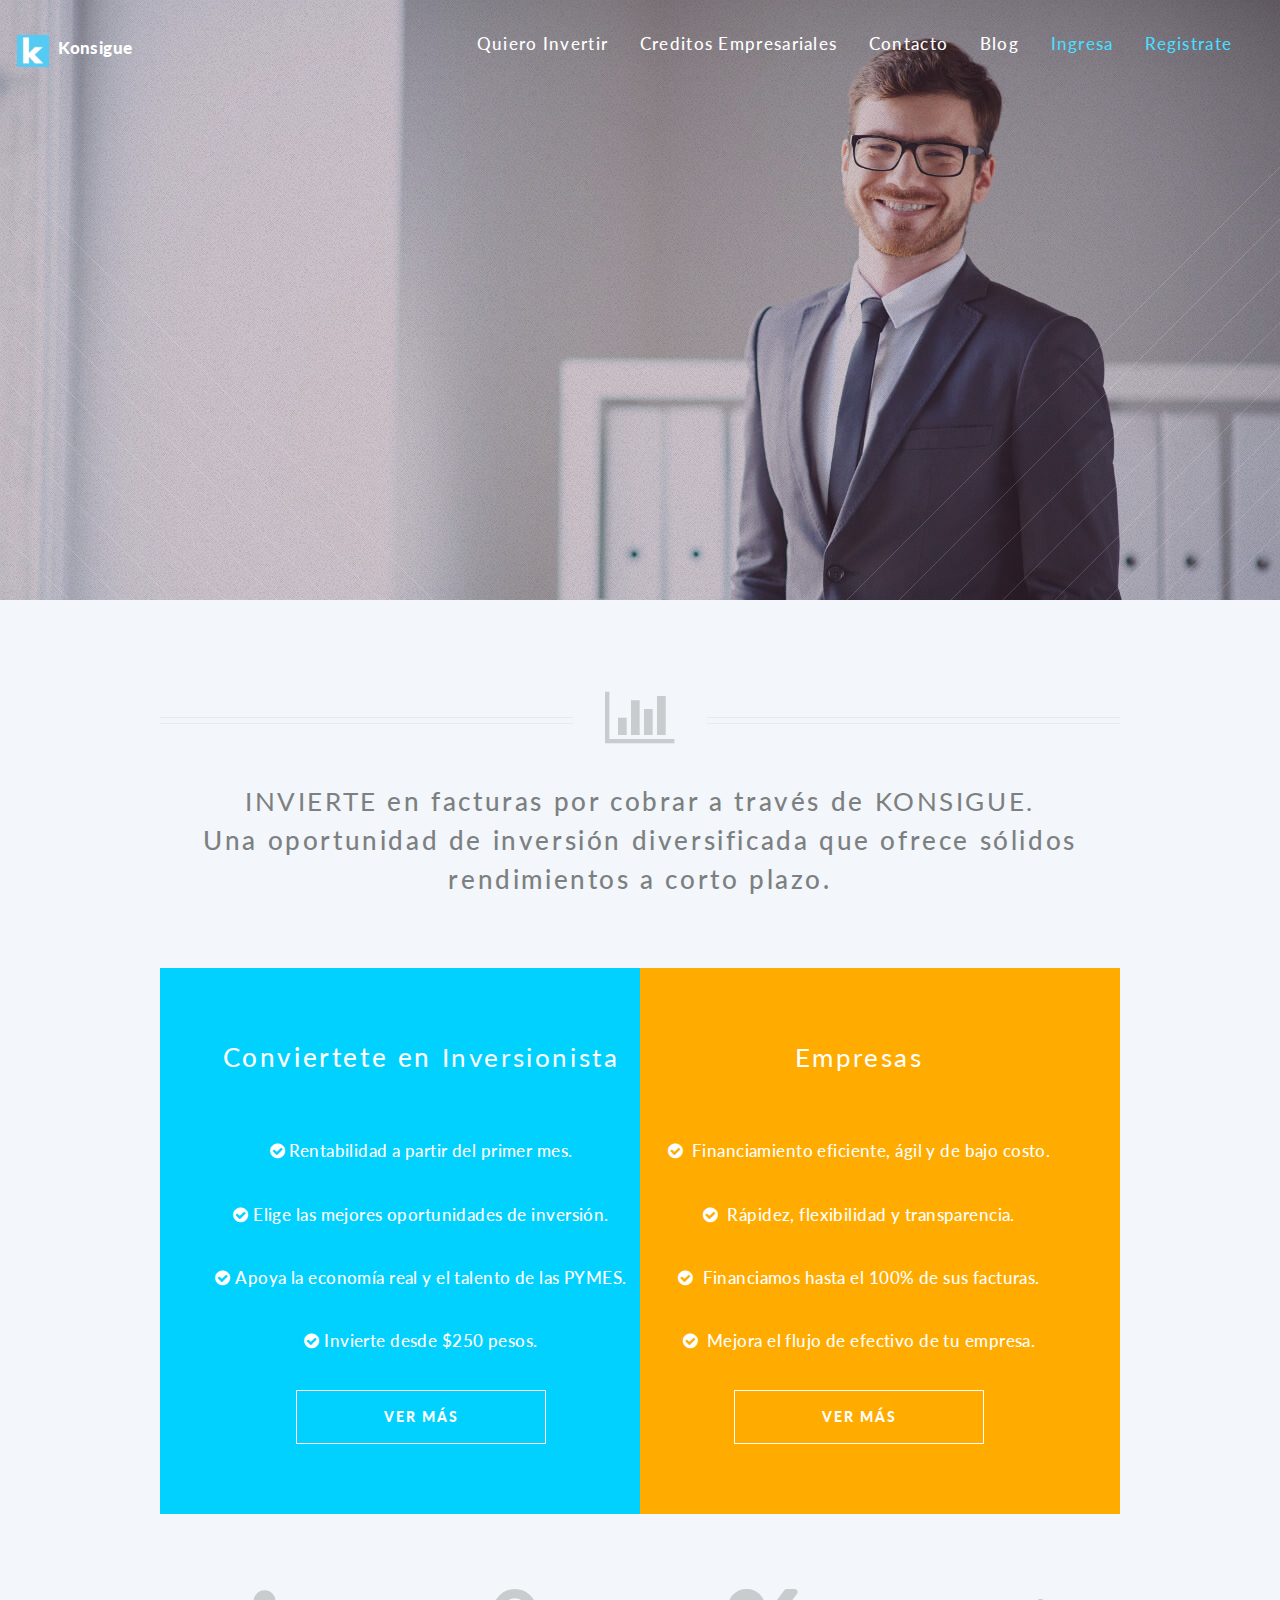
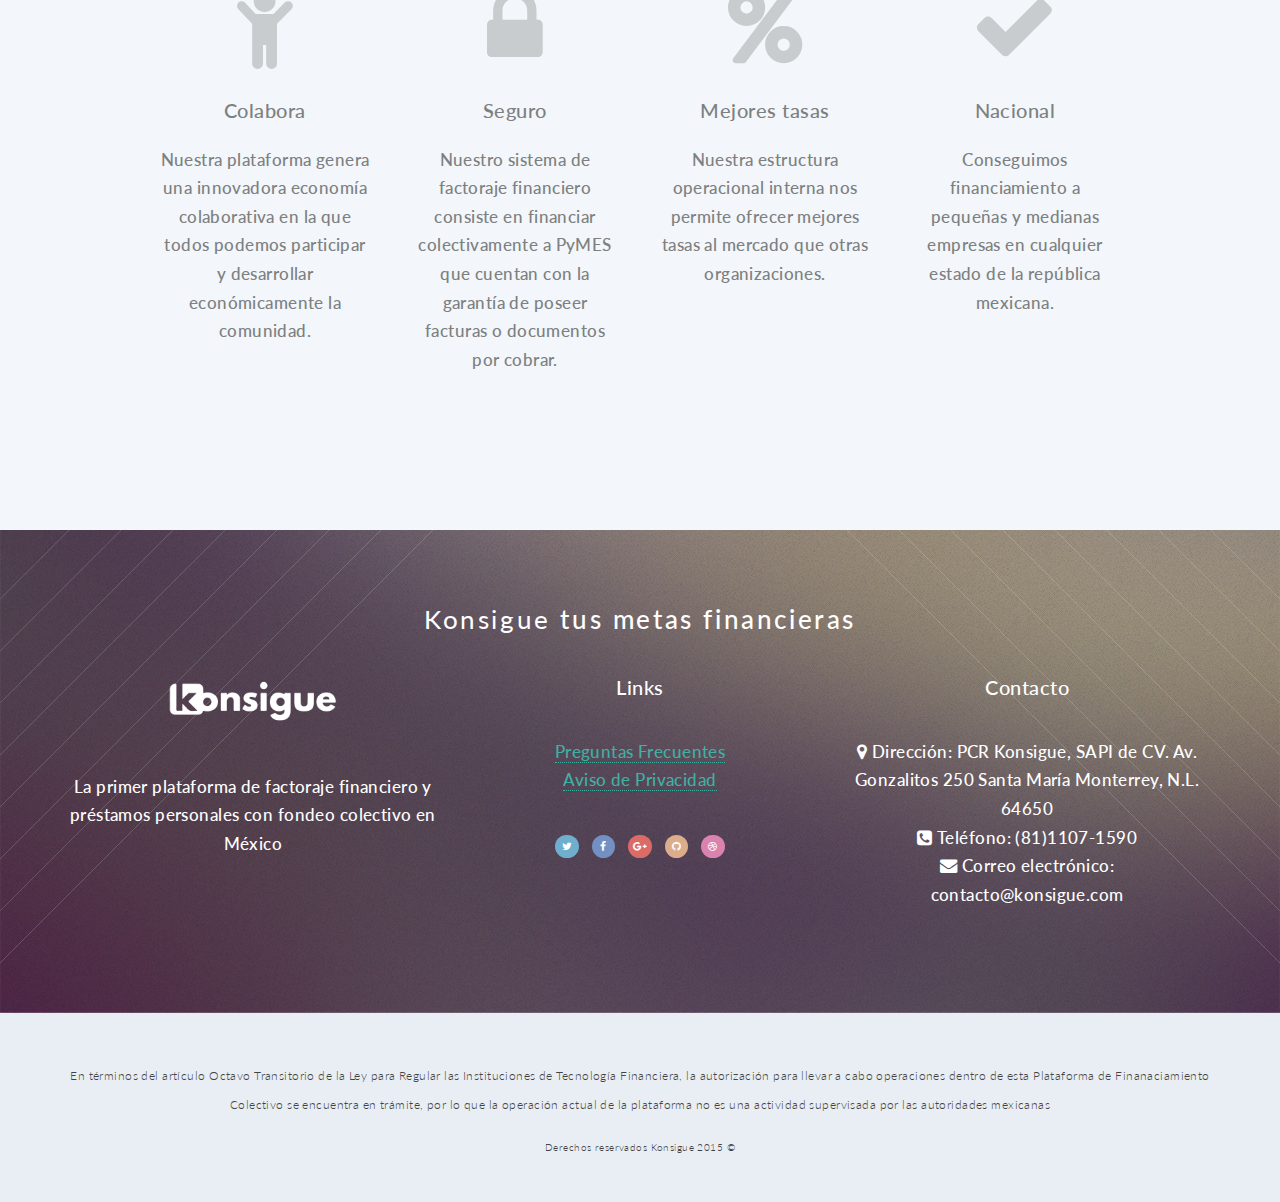
<file: index.html>
<!DOCTYPE HTML>
<!--
	Twenty by HTML5 UP
	html5up.net | @ajlkn
	Free for personal and commercial use under the CCA 3.0 license (html5up.net/license)
-->
<html>
	<head>
		<title>Konsigue | Principal</title>
		<link rel="icon" type="image/png" href="../Konsigue_home/images/KonsigueFavIcon.png">
		<meta charset="utf-8" />
		<meta name="viewport" content="width=device-width, initial-scale=1" />
		<!--[if lte IE 8]><script src="assets/js/ie/html5shiv.js"></script><![endif]-->
		<link rel="stylesheet" href="assets/css/main.css" />
		<!--[if lte IE 8]><link rel="stylesheet" href="assets/css/ie8.css" /><![endif]-->
		<!--[if lte IE 9]><link rel="stylesheet" href="assets/css/ie9.css" /><![endif]-->
	</head>
	<body class="index">
		<div id="page-wrapper">

			<!-- Header -->
				<header id="header" class="alt">	
					<div style="margin-left: -1em;">
						<img src="../Konsigue_home/images/KonsigueLogo.png" align="left">
						<h1 id="logo"><a href="index.html">&nbsp; Konsigue</a></h1>
					</div>
					<nav id="nav">
						<ul>
							<li class="menu"><a href="#">Quiero invertir</a></li>
							<li class="menu"><a href="#">Creditos empresariales</a></li>
							<li class="menu"><a href="#">Contacto</a></li>
							<li class="menu"><a href="#">Blog</a></li>
							<li class="menu"><a href="#" style="color:#4ADEFF">Ingresa</a></li>
							<li class="menu"><a href="#" style="color:#4ADEFF">Registrate</a></li>
						</ul>
					</nav>
				</header>

			<!-- Banner -->
				<section id="banner">

					<!--
						".inner" is set up as an inline-block so it automatically expands
						in both directions to fit whatever's inside it. This means it won't
						automatically wrap lines, so be sure to use line breaks where
						appropriate (<br />).
					-->
					<div class="inner">

						<header>
							<h2>KONSIGUE</h2>
						</header>
						<p>Rendimientos de hasta el <strong>18% Anual</strong> 
						<br />
						Buscamos, analizámos y seleccionamos 
						<br />
						las mejores oportunidades de inversión</p>
						<footer>
							<ul class="buttons vertical">
								<li><a href="#main" class="button fit scrolly">CONÓCENOS</a></li>
							</ul>
						</footer>

					</div>

				</section>

			<!-- Main -->
				<article id="main">

					<header class="special container">
						<span class="icon fa-bar-chart-o"></span>					
						
						<h2><strong>INVIERTE</strong> en facturas por cobrar a través de <strong>KONSIGUE.</strong>
						<br />
						Una oportunidad de inversión diversificada que ofrece sólidos rendimientos a corto plazo.</h2>
					</header>

					<!-- One -->
						<section class="wrapper style2 container special-alt " >
							<div class="row 50%">
								<div class="6u 12u(narrower)">

									<header>
										<h2>Conviertete en <strong>Inversionista</strong></h2>
									</header>
									<ul class="textIcon">
										<li><span class="icon fa-check-circle"></span>&nbsp;Rentabilidad a partir del primer mes.</li>
										<li><span class="icon fa-check-circle"></span>&nbsp;Elige las mejores oportunidades de inversión.</li>
										<li><span class="icon fa-check-circle"></span>&nbsp;Apoya la economía real y el talento de las PYMES.</li> 
										<li><span class="icon fa-check-circle"></span>&nbsp;Invierte desde $250 pesos.</li>
									</ul>
									<footer>
										<ul class="buttons">
											<li><a href="#" class="button buttonmagic btnleft">Ver más</a></li>
										</ul>
									</footer>

								</div>
								<div class="6u 12u(narrower)">
									<header>
										<h2><strong>Empresas</strong></h2>
									</header>
									<ul class="textIcon">
										<li><span class="icon fa-check-circle"></span> &nbsp;Financiamiento eficiente, ágil y de bajo costo.</li>
										<li><span class="icon fa-check-circle"></span> &nbsp;Rápidez, flexibilidad y transparencia.</li>
										<li><span class="icon fa-check-circle"></span> &nbsp;Financiamos hasta el 100% de sus facturas.</li>
										<li><span class="icon fa-check-circle"></span> &nbsp;Mejora el flujo de efectivo de tu empresa.</li>
									</ul>
									<footer>
										<ul class="buttons">
											<li><a href="#" class="button btnright">Ver más</a></li>
										</ul>
									</footer>
								</div>
							</div>
						</section>

						<!-- How to insert an image-responsive 
							<div class="image fit">
								<img src="./images/investor.jpg" class="img">
							</div>
						-->

					<!-- Two -->
						<section class="wrapper style1 container special">
							<div class="row">
								<div class="3u 12u(narrower)">

									<section>
										<span class="icon featured fa-child"></span>
										<header>
											<h3>Colabora</h3>
										</header>
										<p>Nuestra plataforma genera una innovadora economía colaborativa en la que todos podemos participar y desarrollar económicamente la comunidad.</p>
									</section>

								</div>
								<div class="3u 12u(narrower)">

										<section>
											<span class="icon featured fa-lock"></span>
											<header>
												<h3>Seguro</h3>
											</header>
											<p>Nuestro sistema de factoraje financiero consiste en financiar colectivamente a PyMES que cuentan con la garantía de poseer facturas o documentos por cobrar.</p>
										</section>
	
								</div>
								<div class="3u 12u(narrower)">

									<section>
										<span class="icon featured fa-percent"></span>
										<header>
											<h3>Mejores tasas</h3>
										</header>
										<p>Nuestra estructura operacional interna nos permite ofrecer mejores tasas al mercado que otras organizaciones.</p>
									</section>

								</div>
								<div class="3u 12u(narrower)">

									<section>
										<span class="icon featured fa-check"></span>
										<header>
											<h3>Nacional</h3>
										</header>
										<p>Conseguimos financiamiento a pequeñas y medianas empresas en cualquier estado de la república mexicana.</p>
									</section>

								</div>
							</div>
						</section>

				</article>

			

			<!-- CTA -->
				<section id="cta">
					<header>
						<h2><strong>Konsigue</strong> tus metas financieras</h2>
					</header>
					<div class="row 50%">
						<div class="4u 12u(narrower)">
							<section>
								<header>
										<img src="../Konsigue_home/images/Konsigue.png" style="transform: scale(0.7, 0.7);
										-ms-transform: scale(0.7, 0.7);
										-webkit-transform: scale(0.7, 0.7);">
								</header>
								<p>La primer plataforma de factoraje financiero y préstamos personales con fondeo colectivo en México</p>
							</section>

						</div>
						<div class="4u 12u(narrower)">
							<section>
								<header>
									<h3>Links</h3>
								</header>
									<ul>
										<li><a href="#">Preguntas Frecuentes</a></li>
										<li><a href="#">Aviso de Privacidad</a></li>
									</ul>
									<ul class="icons">
										<li><a href="#" class="icon circle fa-twitter"><span class="label">Twitter</span></a></li>
										<li><a href="#" class="icon circle fa-facebook"><span class="label">Facebook</span></a></li>
										<li><a href="#" class="icon circle fa-google-plus"><span class="label">Google+</span></a></li>
										<li><a href="#" class="icon circle fa-github"><span class="label">Github</span></a></li>
										<li><a href="#" class="icon circle fa-dribbble"><span class="label">Dribbble</span></a></li>
									</ul>
							</section>
						</div>
						<div class="4u 12u(narrower)">
							<section>
								<header>
									<h3>Contacto</h3>
									
								</header>
								<ul>
									<li><span class="icon fa-map-marker"></span> Dirección: PCR Konsigue, SAPI de CV. Av. Gonzalitos 250 Santa María Monterrey, N.L. 64650</li>
									<li style="justify-content: flex-start;"><span class="icon fa-phone-square "></span> Teléfono: (81)1107-1590</li>
									<li><span class="icon fa-envelope"></span> Correo electrónico: contacto@konsigue.com</li>
								</ul>
							</section>
						</div>
					</div>
				</section>

			<!-- Footer -->
				<footer id="footer">
					<div class="row 50%">
						<p>En términos del artículo Octavo Transitorio de la Ley para Regular las Instituciones de Tecnología Financiera, la autorización para llevar a cabo operaciones dentro de esta Plataforma de Finanaciamiento Colectivo se encuentra en trámite, por lo que la operación actual de la plataforma no es una actividad supervisada por las autoridades mexicanas</p>
					</div>


					<ul class="copyright">
						<li>Derechos reservados Konsigue 2015 &copy;</li>
					</ul>

				</footer>

		</div>

		<!-- Scripts -->
			<script src="assets/js/jquery.min.js"></script>
			<script src="assets/js/jquery.dropotron.min.js"></script>
			<script src="assets/js/jquery.scrolly.min.js"></script>
			<script src="assets/js/jquery.scrollgress.min.js"></script>
			<script src="assets/js/skel.min.js"></script>
			<script src="assets/js/util.js"></script>
			<!--[if lte IE 8]><script src="assets/js/ie/respond.min.js"></script><![endif]-->
			<script src="assets/js/main.js"></script>

	</body>
</html>
</file>
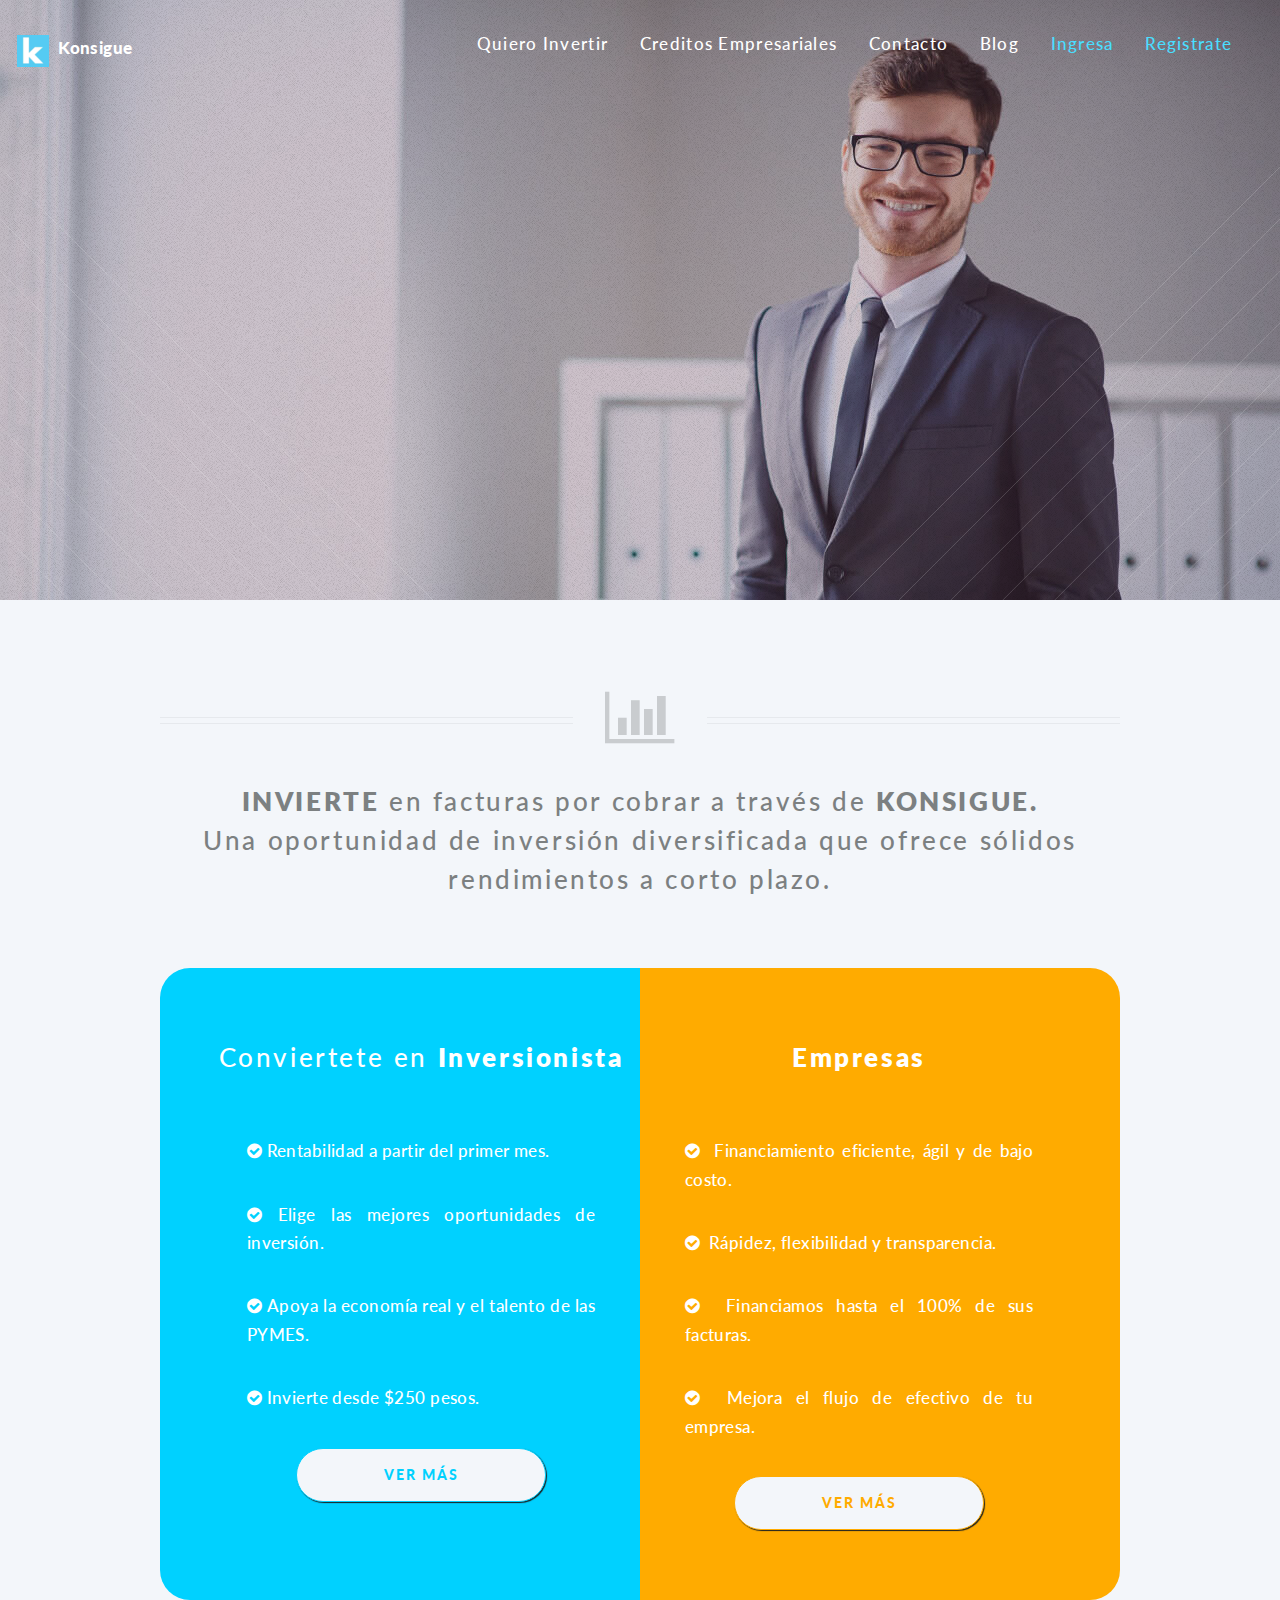
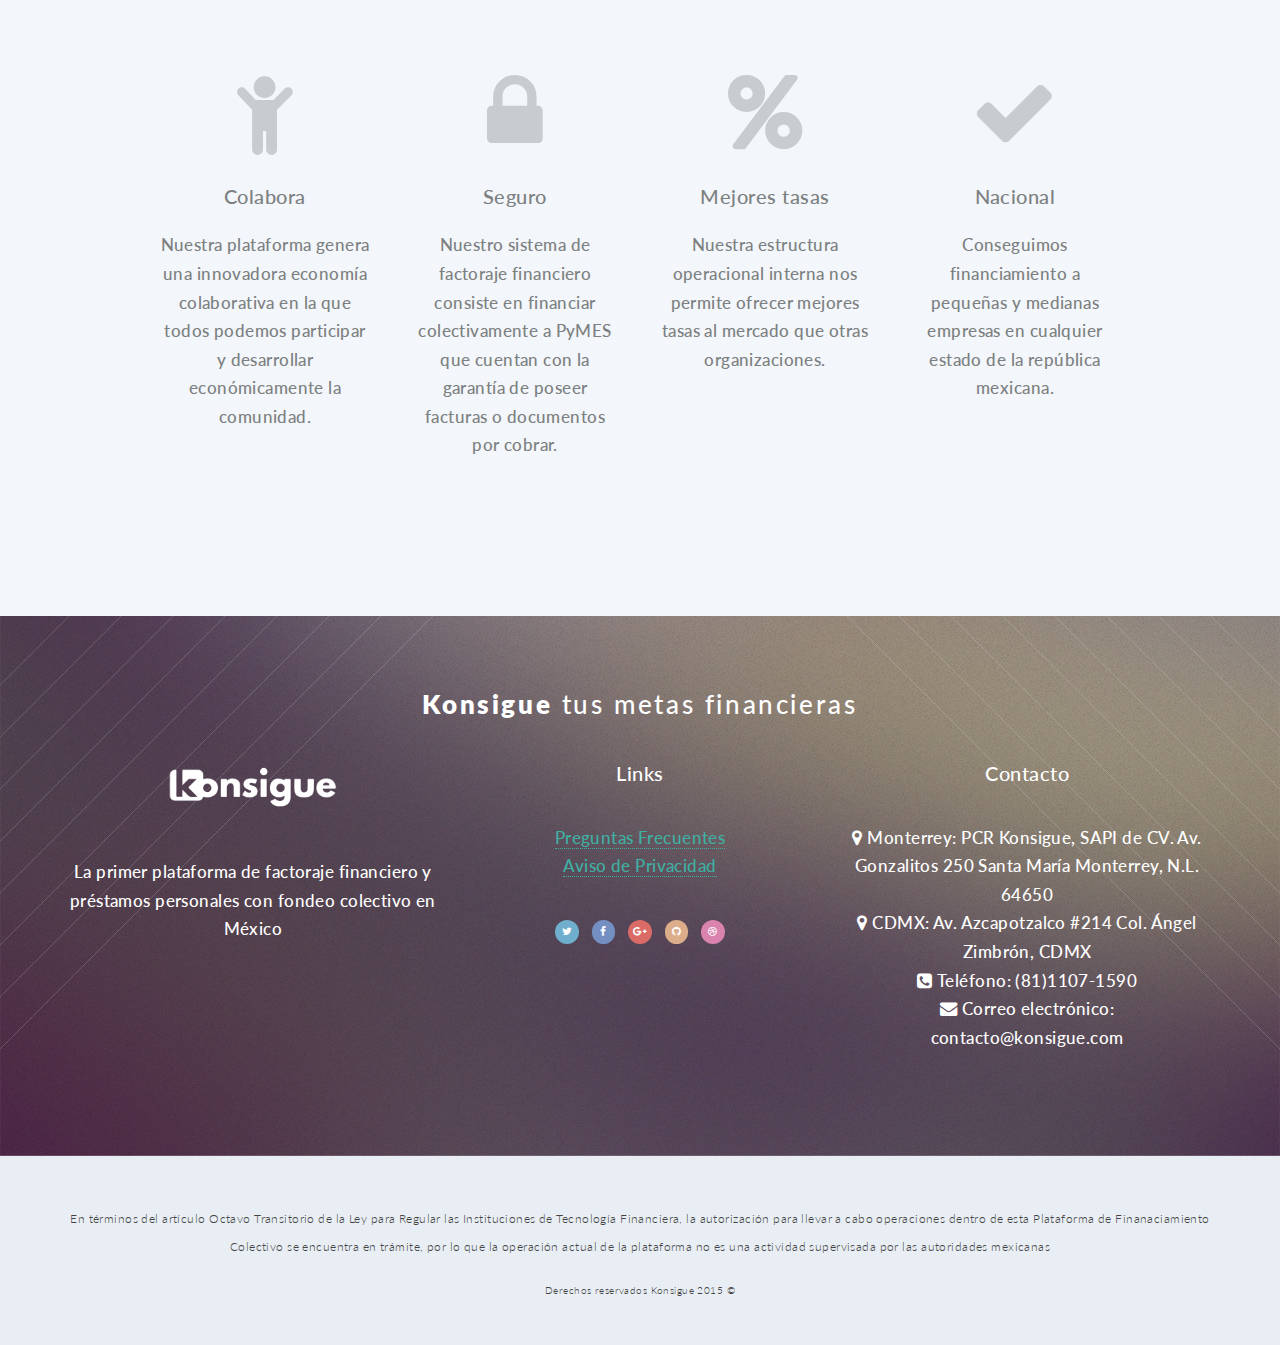
<file: Konsigue_home/index.html>
<!DOCTYPE HTML>
<!--
	Twenty by HTML5 UP
	html5up.net | @ajlkn
	Free for personal and commercial use under the CCA 3.0 license (html5up.net/license)
-->
<html>
	<head>
		<title>Konsigue | Principal</title>
		<link rel="icon" type="image/png" href="../Konsigue_home/images/KonsigueFavIcon.png">
		<meta charset="utf-8" />
		<meta name="viewport" content="width=device-width, initial-scale=1" />
		<!--[if lte IE 8]><script src="assets/js/ie/html5shiv.js"></script><![endif]-->
		<link rel="stylesheet" href="assets/css/main.css" />
		<!--[if lte IE 8]><link rel="stylesheet" href="assets/css/ie8.css" /><![endif]-->
		<!--[if lte IE 9]><link rel="stylesheet" href="assets/css/ie9.css" /><![endif]-->
	</head>
	<body class="index">
		<div id="page-wrapper">

			<!-- Header -->
				<header id="header" class="alt">	
					<div style="margin-left: -1em;">
						<img src="../Konsigue_home/images/KonsigueLogo.png" align="left">
						<h1 id="logo"><a href="index.html">&nbsp; Konsigue</a></h1>
					</div>
					<nav id="nav">
						<ul>
							<li class="menu"><a href="#">Quiero invertir</a></li>
							<li class="menu"><a href="#">Creditos empresariales</a></li>
							<li class="menu"><a href="#">Contacto</a></li>
							<li class="menu"><a href="#">Blog</a></li>
							<li class="menu"><a href="#" style="color:#4ADEFF">Ingresa</a></li>
							<li class="menu"><a href="#" style="color:#4ADEFF">Registrate</a></li>
						</ul>
					</nav>
				</header>

			<!-- Banner -->
				<section id="banner">

					<!--
						".inner" is set up as an inline-block so it automatically expands
						in both directions to fit whatever's inside it. This means it won't
						automatically wrap lines, so be sure to use line breaks where
						appropriate (<br />).
					-->
					<div class="inner">

						<header>
							<h2>KONSIGUE</h2>
						</header>
						<p>Rendimientos de hasta el <strong>18% Anual</strong> 
						<br />
						Buscamos, analizámos y seleccionamos 
						<br />
						las mejores oportunidades de inversión</p>
						<footer>
							<ul class="buttons vertical">
								<li><a href="#main" class="button fit scrolly">CONÓCENOS</a></li>
							</ul>
						</footer>

					</div>

				</section>

			<!-- Main -->
				<article id="main">

					<header class="special container">
						<span class="icon fa-bar-chart-o"></span>					
						
						<h2><strong>INVIERTE</strong> en facturas por cobrar a través de <strong>KONSIGUE.</strong>
						<br />
						Una oportunidad de inversión diversificada que ofrece sólidos rendimientos a corto plazo.</h2>
					</header>

					<!-- One -->
						<section class="wrapper style2 container special-alt " >
							<div class="row 50%">
								<div class="6u 12u(narrower)">

									<header>
										<h2>Conviertete en <strong>Inversionista</strong></h2>
									</header>
									<ul class="textIcon">
										<li><span class="icon fa-check-circle"></span>&nbsp;Rentabilidad a partir del primer mes.</li>
										<li><span class="icon fa-check-circle"></span>&nbsp;Elige las mejores oportunidades de inversión.</li>
										<li><span class="icon fa-check-circle"></span>&nbsp;Apoya la economía real y el talento de las PYMES.</li> 
										<li><span class="icon fa-check-circle"></span>&nbsp;Invierte desde $250 pesos.</li>
									</ul>
									<footer>
										<ul class="buttons">
											<li><a href="#" class="button buttonmagic btnleft">Ver más</a></li>
										</ul>
									</footer>

								</div>
								<div class="6u 12u(narrower)">
									<header>
										<h2><strong>Empresas</strong></h2>
									</header>
									<ul class="textIcon">
										<li><span class="icon fa-check-circle"></span> &nbsp;Financiamiento eficiente, ágil y de bajo costo.</li>
										<li><span class="icon fa-check-circle"></span> &nbsp;Rápidez, flexibilidad y transparencia.</li>
										<li><span class="icon fa-check-circle"></span> &nbsp;Financiamos hasta el 100% de sus facturas.</li>
										<li><span class="icon fa-check-circle"></span> &nbsp;Mejora el flujo de efectivo de tu empresa.</li>
									</ul>
									<footer>
										<ul class="buttons">
											<li><a href="#" class="button btnright">Ver más</a></li>
										</ul>
									</footer>
								</div>
							</div>
						</section>

						<!-- How to insert an image-responsive 
							<div class="image fit">
								<img src="./images/investor.jpg" class="img">
							</div>
						-->

					<!-- Two -->
						<section class="wrapper style1 container special">
							<div class="row">
								<div class="3u 12u(narrower)">

									<section>
										<span class="icon featured fa-child"></span>
										<header>
											<h3>Colabora</h3>
										</header>
										<p>Nuestra plataforma genera una innovadora economía colaborativa en la que todos podemos participar y desarrollar económicamente la comunidad.</p>
									</section>

								</div>
								<div class="3u 12u(narrower)">

										<section>
											<span class="icon featured fa-lock"></span>
											<header>
												<h3>Seguro</h3>
											</header>
											<p>Nuestro sistema de factoraje financiero consiste en financiar colectivamente a PyMES que cuentan con la garantía de poseer facturas o documentos por cobrar.</p>
										</section>
	
								</div>
								<div class="3u 12u(narrower)">

									<section>
										<span class="icon featured fa-percent"></span>
										<header>
											<h3>Mejores tasas</h3>
										</header>
										<p>Nuestra estructura operacional interna nos permite ofrecer mejores tasas al mercado que otras organizaciones.</p>
									</section>

								</div>
								<div class="3u 12u(narrower)">

									<section>
										<span class="icon featured fa-check"></span>
										<header>
											<h3>Nacional</h3>
										</header>
										<p>Conseguimos financiamiento a pequeñas y medianas empresas en cualquier estado de la república mexicana.</p>
									</section>

								</div>
							</div>
						</section>

				</article>

			

			<!-- CTA -->
				<section id="cta">
					<header>
						<h2><strong>Konsigue</strong> tus metas financieras</h2>
					</header>
					<div class="row 50%">
						<div class="4u 12u(narrower)">
							<section>
								<header>
										<img src="../Konsigue_home/images/Konsigue.png" style="transform: scale(0.7, 0.7);
										-ms-transform: scale(0.7, 0.7);
										-webkit-transform: scale(0.7, 0.7);">
								</header>
								<p>La primer plataforma de factoraje financiero y préstamos personales con fondeo colectivo en México</p>
							</section>

						</div>
						<div class="4u 12u(narrower)">
							<section>
								<header>
									<h3>Links</h3>
								</header>
									<ul>
										<li><a href="#">Preguntas Frecuentes</a></li>
										<li><a href="#">Aviso de Privacidad</a></li>
									</ul>
									<ul class="icons">
										<li><a href="#" class="icon circle fa-twitter"><span class="label">Twitter</span></a></li>
										<li><a href="#" class="icon circle fa-facebook"><span class="label">Facebook</span></a></li>
										<li><a href="#" class="icon circle fa-google-plus"><span class="label">Google+</span></a></li>
										<li><a href="#" class="icon circle fa-github"><span class="label">Github</span></a></li>
										<li><a href="#" class="icon circle fa-dribbble"><span class="label">Dribbble</span></a></li>
									</ul>
							</section>
						</div>
						<div class="4u 12u(narrower)">
							<section>
								<header>
									<h3>Contacto</h3>
									
								</header>
								<ul>
									<li><span class="icon fa-map-marker"></span> Monterrey: PCR Konsigue, SAPI de CV. Av. Gonzalitos 250 Santa María Monterrey, N.L. 64650</li>
									<li><span class="icon fa-map-marker"></span> CDMX: Av. Azcapotzalco #214 Col. Ángel Zimbrón, CDMX </li>
									<li style="justify-content: flex-start;"><span class="icon fa-phone-square "></span> Teléfono: (81)1107-1590</li>
									<li><span class="icon fa-envelope"></span> Correo electrónico: contacto@konsigue.com</li>
								</ul>
							</section>
						</div>
					</div>
				</section>

			<!-- Footer -->
				<footer id="footer">
					<div class="row 50%">
						<p>En términos del artículo Octavo Transitorio de la Ley para Regular las Instituciones de Tecnología Financiera, la autorización para llevar a cabo operaciones dentro de esta Plataforma de Finanaciamiento Colectivo se encuentra en trámite, por lo que la operación actual de la plataforma no es una actividad supervisada por las autoridades mexicanas</p>
					</div>


					<ul class="copyright">
						<li>Derechos reservados Konsigue 2015 &copy;</li>
					</ul>

				</footer>

		</div>

		<!-- Scripts -->
			<script src="assets/js/jquery.min.js"></script>
			<script src="assets/js/jquery.dropotron.min.js"></script>
			<script src="assets/js/jquery.scrolly.min.js"></script>
			<script src="assets/js/jquery.scrollgress.min.js"></script>
			<script src="assets/js/skel.min.js"></script>
			<script src="assets/js/util.js"></script>
			<!--[if lte IE 8]><script src="assets/js/ie/respond.min.js"></script><![endif]-->
			<script src="assets/js/main.js"></script>

	</body>
</html>
</file>
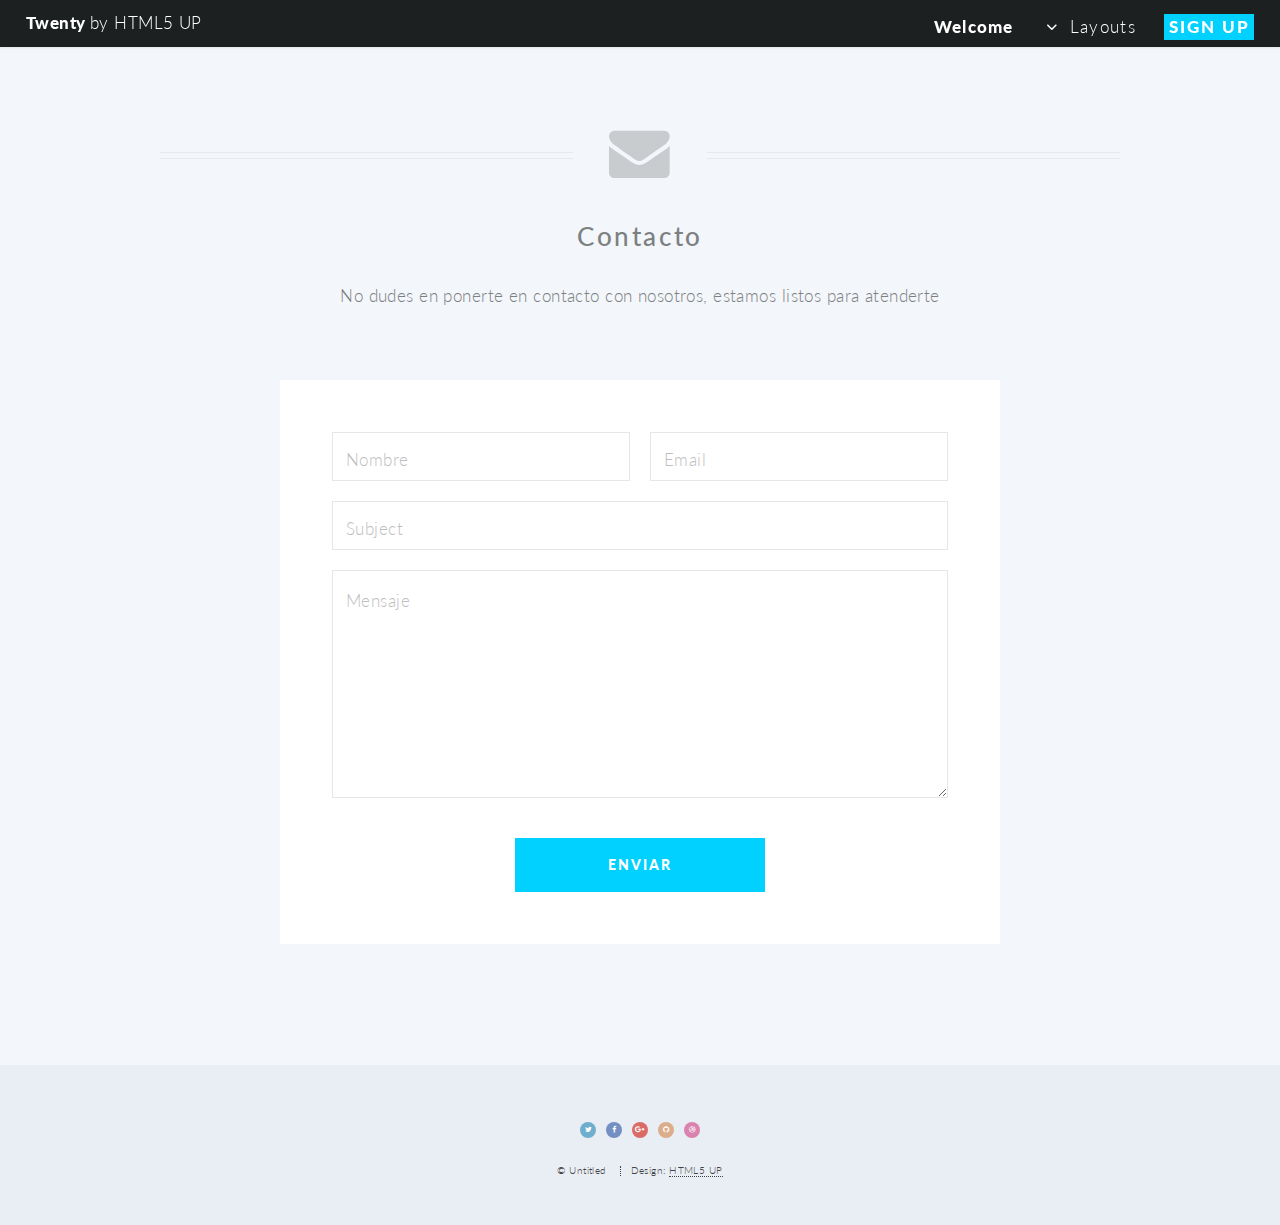
<file: contact.html>
<!DOCTYPE HTML>
<!--
	Twenty by HTML5 UP
	html5up.net | @ajlkn
	Free for personal and commercial use under the CCA 3.0 license (html5up.net/license)
-->
<html>

<head>
	<title>Konsigue - Contacto</title>
	<meta charset="utf-8" />
	<meta name="viewport" content="width=device-width, initial-scale=1" />
	<!--[if lte IE 8]><script src="assets/js/ie/html5shiv.js"></script><![endif]-->
	<link rel="stylesheet" href="assets/css/main.css" />
	<!--[if lte IE 8]><link rel="stylesheet" href="assets/css/ie8.css" /><![endif]-->
	<!--[if lte IE 9]><link rel="stylesheet" href="assets/css/ie9.css" /><![endif]-->
</head>

<body class="contact">
	<div id="page-wrapper">

		<!-- Header -->
		<header id="header">
			<h1 id="logo">
				<a href="index.html">Twenty
					<span>by HTML5 UP</span>
				</a>
			</h1>
			<nav id="nav">
				<ul>
					<li class="current">
						<a href="index.html">Welcome</a>
					</li>
					<li class="submenu">
						<a href="#">Layouts</a>
						<ul>
							<li>
								<a href="left-sidebar.html">Left Sidebar</a>
							</li>
							<li>
								<a href="right-sidebar.html">Right Sidebar</a>
							</li>
							<li>
								<a href="no-sidebar.html">No Sidebar</a>
							</li>
							<li>
								<a href="contact.html">Contact</a>
							</li>
							<li class="submenu">
								<a href="#">Submenu</a>
								<ul>
									<li>
										<a href="#">Dolore Sed</a>
									</li>
									<li>
										<a href="#">Consequat</a>
									</li>
									<li>
										<a href="#">Lorem Magna</a>
									</li>
									<li>
										<a href="#">Sed Magna</a>
									</li>
									<li>
										<a href="#">Ipsum Nisl</a>
									</li>
								</ul>
							</li>
						</ul>
					</li>
					<li>
						<a href="#" class="button special">Sign Up</a>
					</li>
				</ul>
			</nav>
		</header>

		<!-- Main -->
		<article id="main">

			<header class="special container">
				<span class="icon fa-envelope"></span>
				<h2>Contacto</h2>
				<p>No dudes en ponerte en contacto con nosotros, estamos listos para atenderte</p>
			</header>

			<!-- One -->
			<section class="wrapper style4 special container 75%">

				<!-- Content -->
				<div class="content">
					<form id="contactForm">
						<div class="row 50%">
							<div class="6u 12u(mobile)">
								<input type="text" name="name" placeholder="Nombre" />
							</div>
							<div class="6u 12u(mobile)">
								<input type="text" name="email" id="email" placeholder="Email" />
							</div>
						</div>
						<div class="row 50%">
							<div class="12u">
								<input type="text" name="subject" placeholder="Subject" />
							</div>
						</div>
						<div class="row 50%">
							<div class="12u">
								<textarea name="message" placeholder="Mensaje" rows="7"></textarea>
							</div>
						</div>
						<div class="row">
							<div class="12u">
								<ul class="buttons">
									<li>
										<input type="submit" class="special" value="Enviar" />
									</li>
								</ul>
							</div>
						</div>
					</form>
				</div>

			</section>

		</article>

		<!-- Footer -->
		<footer id="footer">

			<ul class="icons">
				<li>
					<a href="#" class="icon circle fa-twitter">
						<span class="label">Twitter</span>
					</a>
				</li>
				<li>
					<a href="#" class="icon circle fa-facebook">
						<span class="label">Facebook</span>
					</a>
				</li>
				<li>
					<a href="#" class="icon circle fa-google-plus">
						<span class="label">Google+</span>
					</a>
				</li>
				<li>
					<a href="#" class="icon circle fa-github">
						<span class="label">Github</span>
					</a>
				</li>
				<li>
					<a href="#" class="icon circle fa-dribbble">
						<span class="label">Dribbble</span>
					</a>
				</li>
			</ul>

			<ul class="copyright">
				<li>&copy; Untitled</li>
				<li>Design:
					<a href="http://html5up.net">HTML5 UP</a>
				</li>
			</ul>

		</footer>

	</div>

	<!-- Scripts -->
	<script src="assets/js/jquery.min.js"></script>
	<script src="assets/js/jquery.dropotron.min.js"></script>
	<script src="assets/js/jquery.scrolly.min.js"></script>
	<script src="assets/js/jquery.scrollgress.min.js"></script>
	<script src="assets/js/skel.min.js"></script>
	<script src="assets/js/util.js"></script>
	<!--[if lte IE 8]><script src="assets/js/ie/respond.min.js"></script><![endif]-->
	<script src="assets/js/main.js"></script>
	<script>		
		function isDisposable(email){
			var xhttp = new XMLHttpRequest();
			xhttp.open("GET", "https://open.kickbox.com/v1/disposable/"+email.split('@')[1], false);
			xhttp.send();
			return JSON.parse(xhttp.responseText).disposable;
		};

		document.getElementById("contactForm").addEventListener("submit", function (e) {
			var email = document.getElementById("email").value;// "leyu@mailtrix.net"
			console.log("Email:"+email);
			if (isDisposable(email)) {
				e.preventDefault();    //stop form from submitting
				alert("Correo de un solo uso");
			}
		});
	</script>

</body>

</html>
</file>
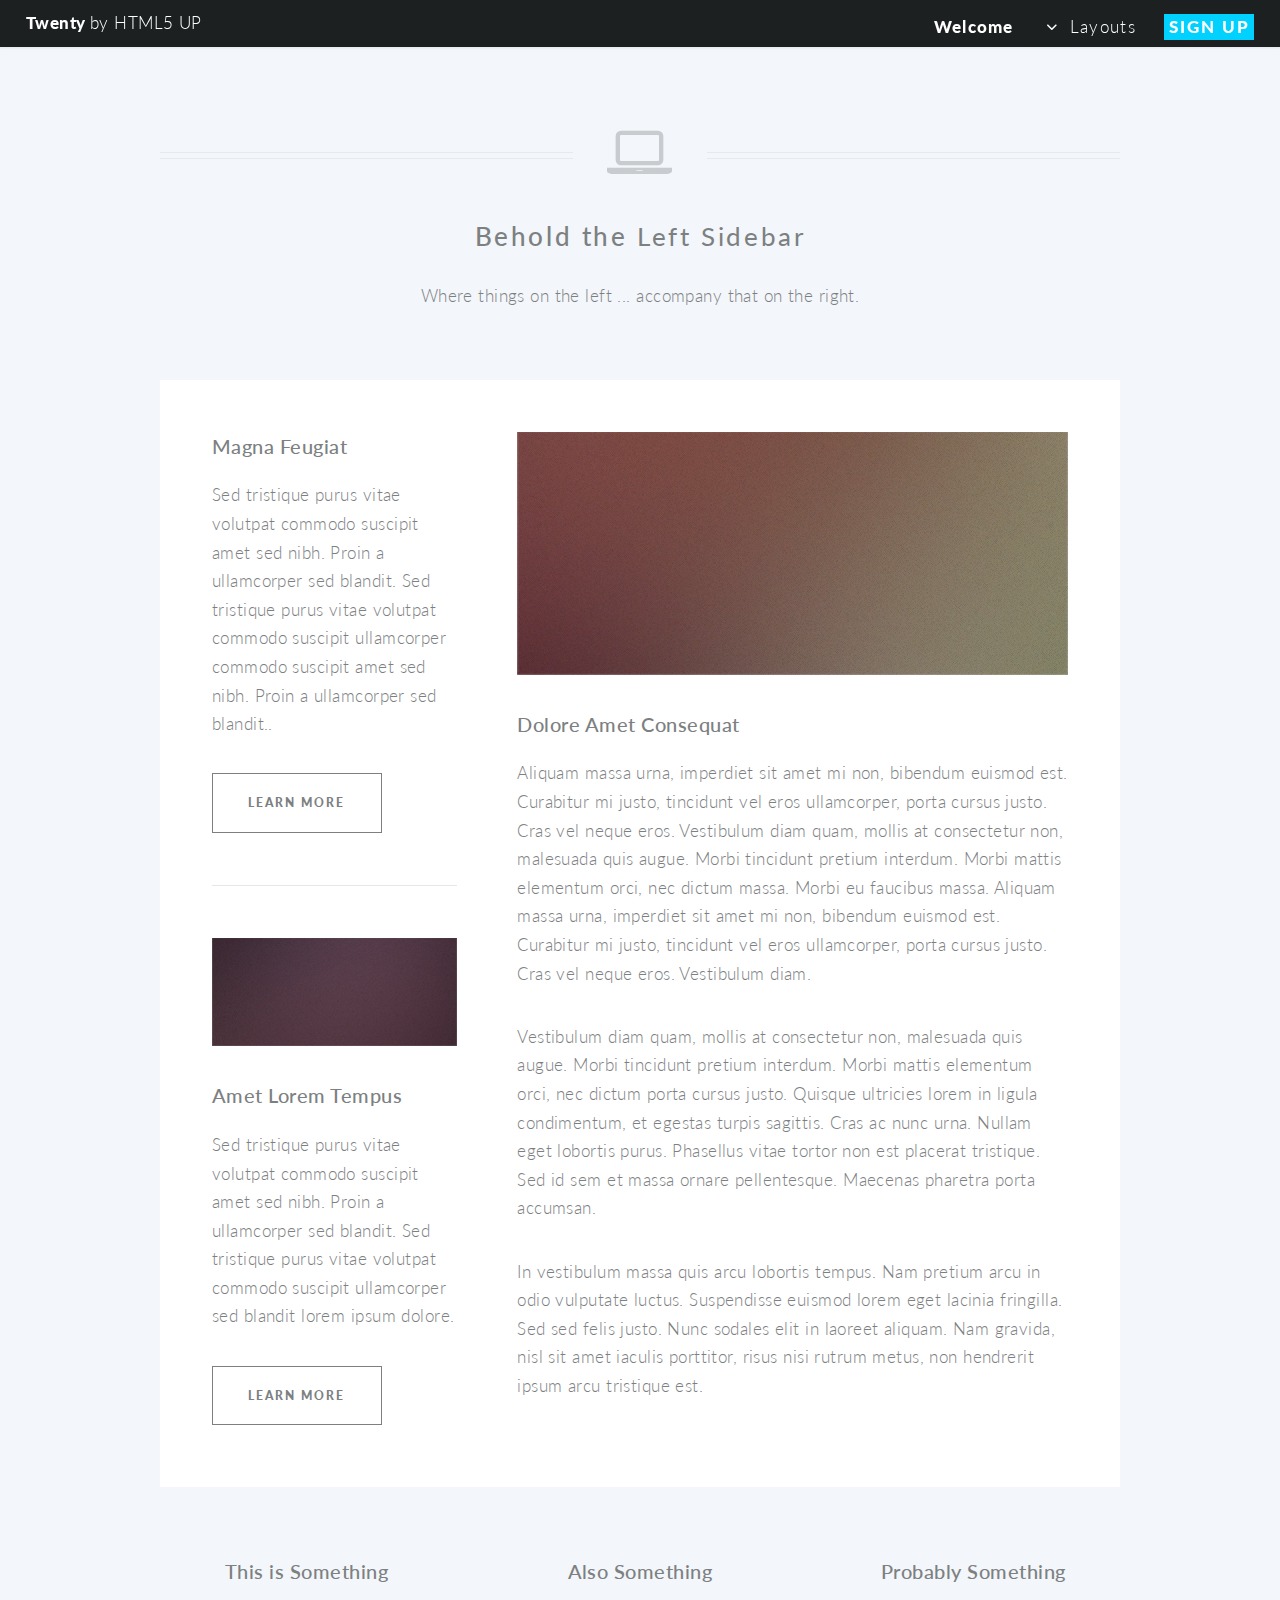
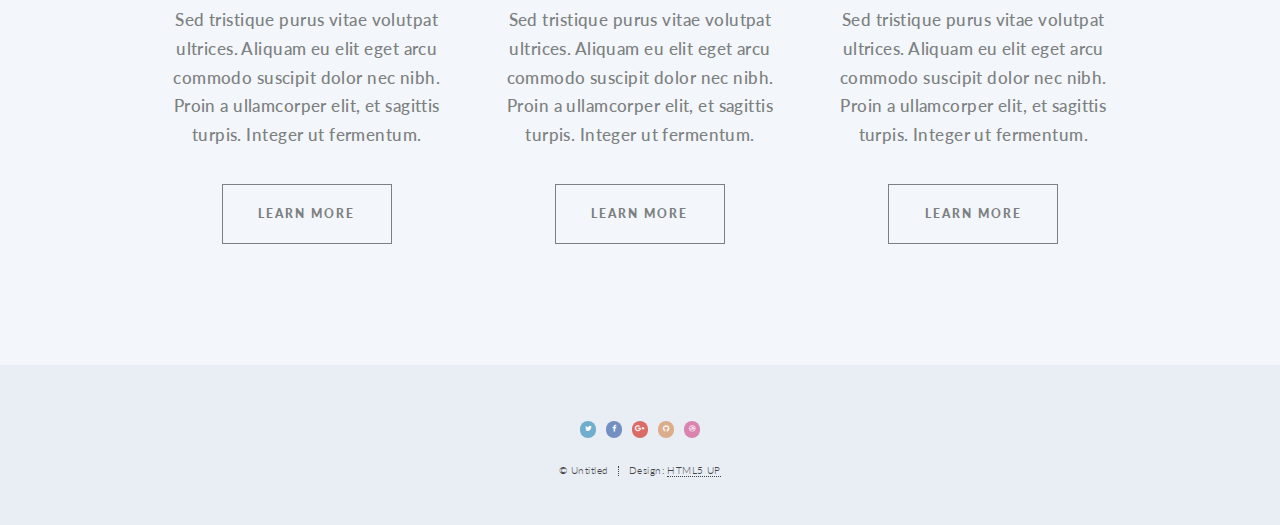
<file: left-sidebar.html>
<!DOCTYPE HTML>
<!--
	Twenty by HTML5 UP
	html5up.net | @ajlkn
	Free for personal and commercial use under the CCA 3.0 license (html5up.net/license)
-->
<html>
	<head>
		<title>Left Sidebar - Twenty by HTML5 UP</title>
		<meta charset="utf-8" />
		<meta name="viewport" content="width=device-width, initial-scale=1" />
		<!--[if lte IE 8]><script src="assets/js/ie/html5shiv.js"></script><![endif]-->
		<link rel="stylesheet" href="assets/css/main.css" />
		<!--[if lte IE 8]><link rel="stylesheet" href="assets/css/ie8.css" /><![endif]-->
		<!--[if lte IE 9]><link rel="stylesheet" href="assets/css/ie9.css" /><![endif]-->
	</head>
	<body class="left-sidebar">
		<div id="page-wrapper">

			<!-- Header -->
				<header id="header">
					<h1 id="logo"><a href="index.html">Twenty <span>by HTML5 UP</span></a></h1>
					<nav id="nav">
						<ul>
							<li class="current"><a href="index.html">Welcome</a></li>
							<li class="submenu">
								<a href="#">Layouts</a>
								<ul>
									<li><a href="left-sidebar.html">Left Sidebar</a></li>
									<li><a href="right-sidebar.html">Right Sidebar</a></li>
									<li><a href="no-sidebar.html">No Sidebar</a></li>
									<li><a href="contact.html">Contact</a></li>
									<li class="submenu">
										<a href="#">Submenu</a>
										<ul>
											<li><a href="#">Dolore Sed</a></li>
											<li><a href="#">Consequat</a></li>
											<li><a href="#">Lorem Magna</a></li>
											<li><a href="#">Sed Magna</a></li>
											<li><a href="#">Ipsum Nisl</a></li>
										</ul>
									</li>
								</ul>
							</li>
							<li><a href="#" class="button special">Sign Up</a></li>
						</ul>
					</nav>
				</header>

			<!-- Main -->
				<article id="main">

					<header class="special container">
						<span class="icon fa-laptop"></span>
						<h2>Behold the <strong>Left Sidebar</strong></h2>
						<p>Where things on the left ... accompany that on the right.</p>
					</header>

					<!-- One -->
						<section class="wrapper style4 container">

							<div class="row 150%">
								<div class="4u 12u(narrower)">

									<!-- Sidebar -->
										<div class="sidebar">
											<section>
												<header>
													<h3>Magna Feugiat</h3>
												</header>
												<p>Sed tristique purus vitae volutpat commodo suscipit amet sed nibh. Proin a ullamcorper sed blandit. Sed tristique purus vitae volutpat commodo suscipit ullamcorper commodo suscipit amet sed nibh. Proin a ullamcorper sed blandit..</p>
												<footer>
													<ul class="buttons">
														<li><a href="#" class="button small">Learn More</a></li>
													</ul>
												</footer>
											</section>

											<section>
												<a href="#" class="image featured"><img src="images/pic03.jpg" alt="" /></a>
												<header>
													<h3>Amet Lorem Tempus</h3>
												</header>
												<p>Sed tristique purus vitae volutpat commodo suscipit amet sed nibh. Proin a ullamcorper sed blandit. Sed tristique purus vitae volutpat commodo suscipit ullamcorper sed blandit lorem ipsum dolore.</p>
												<footer>
													<ul class="buttons">
														<li><a href="#" class="button small">Learn More</a></li>
													</ul>
												</footer>
											</section>
										</div>

								</div>
								<div class="8u 12u(narrower) important(narrower)">

									<!-- Content -->
										<div class="content">
											<section>
												<a href="#" class="image featured"><img src="images/pic02.jpg" alt="" /></a>
												<header>
													<h3>Dolore Amet Consequat</h3>
												</header>
												<p>Aliquam massa urna, imperdiet sit amet mi non, bibendum euismod est. Curabitur mi justo, tincidunt vel eros ullamcorper, porta cursus justo. Cras vel neque eros. Vestibulum diam quam, mollis at consectetur non, malesuada quis augue. Morbi tincidunt pretium interdum. Morbi mattis elementum orci, nec dictum massa. Morbi eu faucibus massa. Aliquam massa urna, imperdiet sit amet mi non, bibendum euismod est. Curabitur mi justo, tincidunt vel eros ullamcorper, porta cursus justo. Cras vel neque eros. Vestibulum diam.</p>
												<p>Vestibulum diam quam, mollis at consectetur non, malesuada quis augue. Morbi tincidunt pretium interdum. Morbi mattis elementum orci, nec dictum porta cursus justo. Quisque ultricies lorem in ligula condimentum, et egestas turpis sagittis. Cras ac nunc urna. Nullam eget lobortis purus. Phasellus vitae tortor non est placerat tristique. Sed id sem et massa ornare pellentesque. Maecenas pharetra porta accumsan. </p>
												<p>In vestibulum massa quis arcu lobortis tempus. Nam pretium arcu in odio vulputate luctus. Suspendisse euismod lorem eget lacinia fringilla. Sed sed felis justo. Nunc sodales elit in laoreet aliquam. Nam gravida, nisl sit amet iaculis porttitor, risus nisi rutrum metus, non hendrerit ipsum arcu tristique est.</p>
											</section>
										</div>

								</div>
							</div>
						</section>

					<!-- Two -->
						<section class="wrapper style1 container special">
							<div class="row">
								<div class="4u 12u(narrower)">

									<section>
										<header>
											<h3>This is Something</h3>
										</header>
										<p>Sed tristique purus vitae volutpat ultrices. Aliquam eu elit eget arcu commodo suscipit dolor nec nibh. Proin a ullamcorper elit, et sagittis turpis. Integer ut fermentum.</p>
										<footer>
											<ul class="buttons">
												<li><a href="#" class="button small">Learn More</a></li>
											</ul>
										</footer>
									</section>

								</div>
								<div class="4u 12u(narrower)">

									<section>
										<header>
											<h3>Also Something</h3>
										</header>
										<p>Sed tristique purus vitae volutpat ultrices. Aliquam eu elit eget arcu commodo suscipit dolor nec nibh. Proin a ullamcorper elit, et sagittis turpis. Integer ut fermentum.</p>
										<footer>
											<ul class="buttons">
												<li><a href="#" class="button small">Learn More</a></li>
											</ul>
										</footer>
									</section>

								</div>
								<div class="4u 12u(narrower)">

									<section>
										<header>
											<h3>Probably Something</h3>
										</header>
										<p>Sed tristique purus vitae volutpat ultrices. Aliquam eu elit eget arcu commodo suscipit dolor nec nibh. Proin a ullamcorper elit, et sagittis turpis. Integer ut fermentum.</p>
										<footer>
											<ul class="buttons">
												<li><a href="#" class="button small">Learn More</a></li>
											</ul>
										</footer>
									</section>

								</div>
							</div>
						</section>

				</article>

			<!-- Footer -->
				<footer id="footer">

					<ul class="icons">
						<li><a href="#" class="icon circle fa-twitter"><span class="label">Twitter</span></a></li>
						<li><a href="#" class="icon circle fa-facebook"><span class="label">Facebook</span></a></li>
						<li><a href="#" class="icon circle fa-google-plus"><span class="label">Google+</span></a></li>
						<li><a href="#" class="icon circle fa-github"><span class="label">Github</span></a></li>
						<li><a href="#" class="icon circle fa-dribbble"><span class="label">Dribbble</span></a></li>
					</ul>

					<ul class="copyright">
						<li>&copy; Untitled</li><li>Design: <a href="http://html5up.net">HTML5 UP</a></li>
					</ul>

				</footer>

		</div>

		<!-- Scripts -->
			<script src="assets/js/jquery.min.js"></script>
			<script src="assets/js/jquery.dropotron.min.js"></script>
			<script src="assets/js/jquery.scrolly.min.js"></script>
			<script src="assets/js/jquery.scrollgress.min.js"></script>
			<script src="assets/js/skel.min.js"></script>
			<script src="assets/js/util.js"></script>
			<!--[if lte IE 8]><script src="assets/js/ie/respond.min.js"></script><![endif]-->
			<script src="assets/js/main.js"></script>

	</body>
</html>
</file>
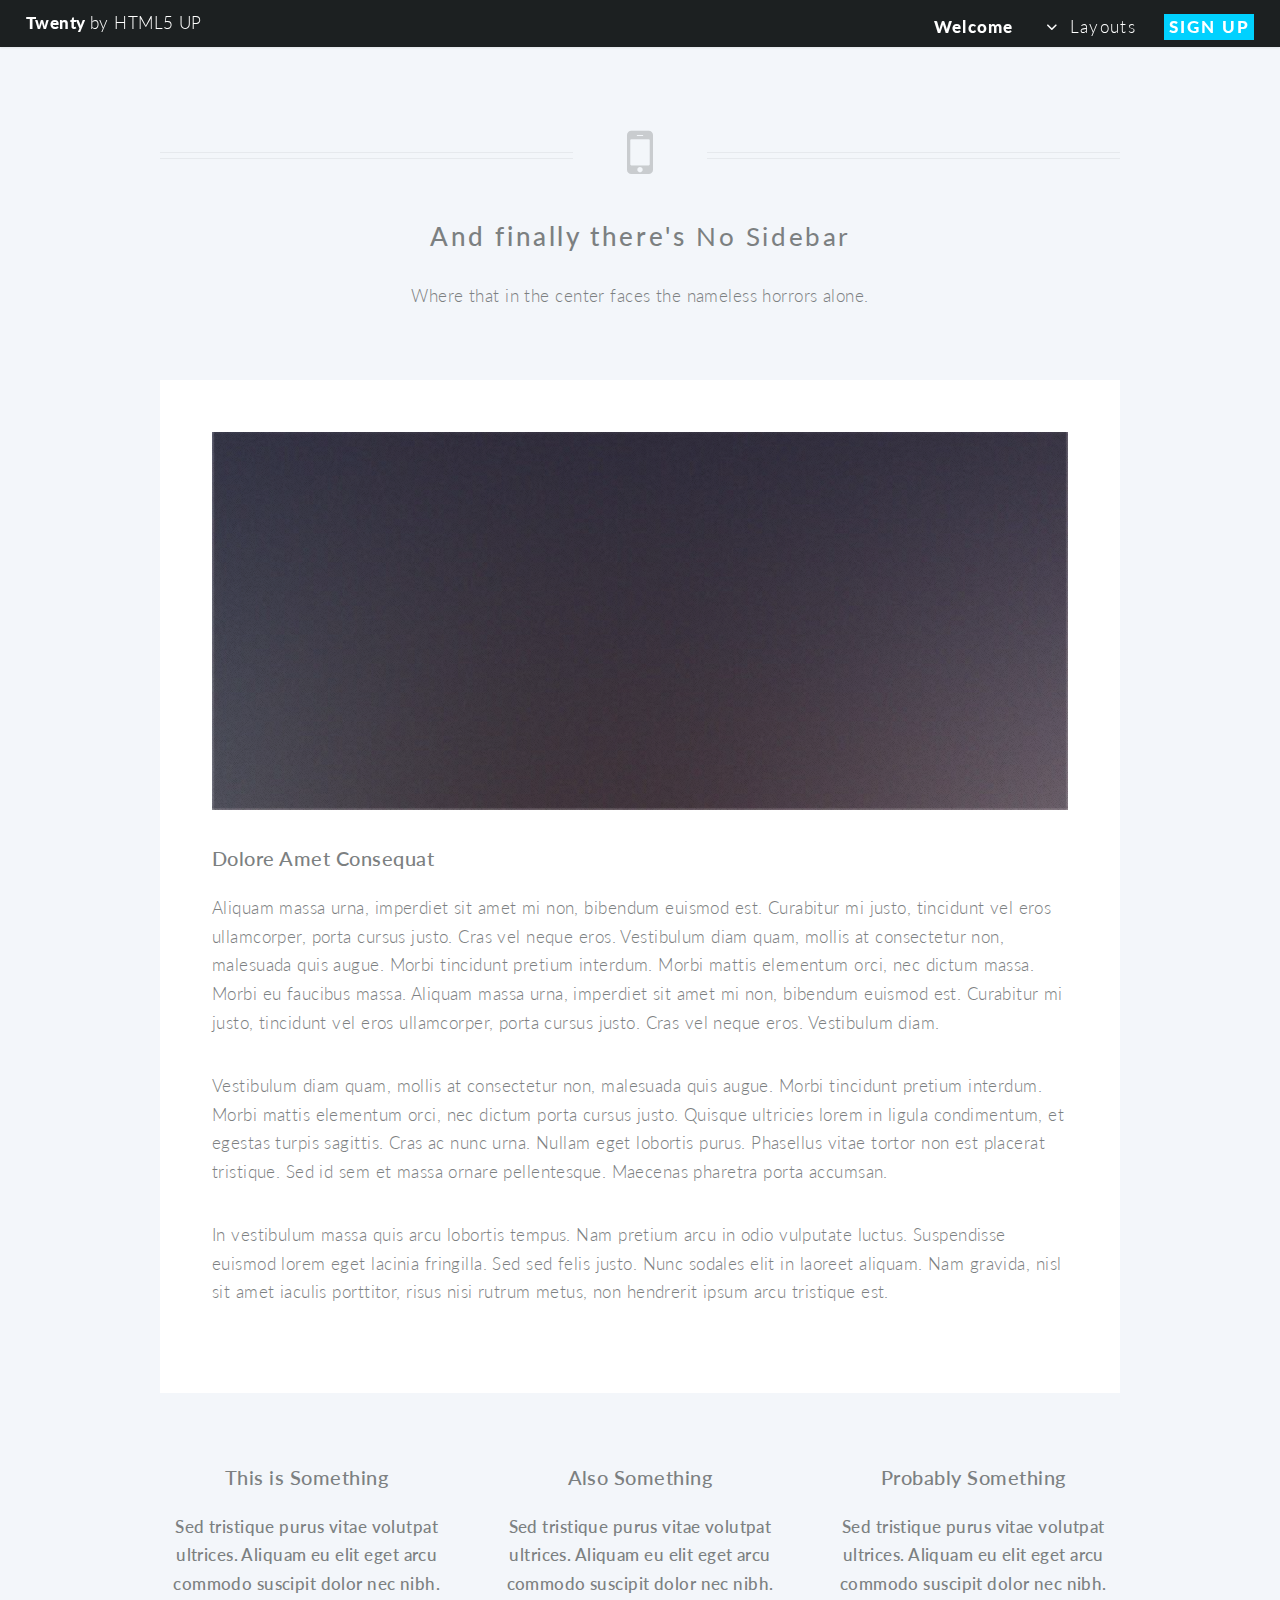
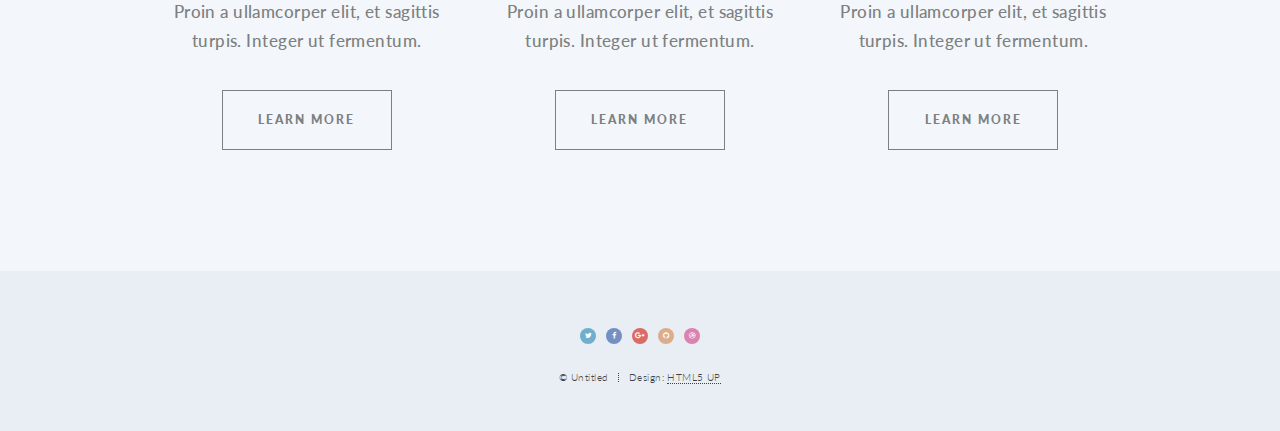
<file: no-sidebar.html>
<!DOCTYPE HTML>
<!--
	Twenty by HTML5 UP
	html5up.net | @ajlkn
	Free for personal and commercial use under the CCA 3.0 license (html5up.net/license)
-->
<html>
	<head>
		<title>No Sidebar - Twenty by HTML5 UP</title>
		<meta charset="utf-8" />
		<meta name="viewport" content="width=device-width, initial-scale=1" />
		<!--[if lte IE 8]><script src="assets/js/ie/html5shiv.js"></script><![endif]-->
		<link rel="stylesheet" href="assets/css/main.css" />
		<!--[if lte IE 8]><link rel="stylesheet" href="assets/css/ie8.css" /><![endif]-->
		<!--[if lte IE 9]><link rel="stylesheet" href="assets/css/ie9.css" /><![endif]-->
	</head>
	<body class="no-sidebar">
		<div id="page-wrapper">

			<!-- Header -->
				<header id="header">
					<h1 id="logo"><a href="index.html">Twenty <span>by HTML5 UP</span></a></h1>
					<nav id="nav">
						<ul>
							<li class="current"><a href="index.html">Welcome</a></li>
							<li class="submenu">
								<a href="#">Layouts</a>
								<ul>
									<li><a href="left-sidebar.html">Left Sidebar</a></li>
									<li><a href="right-sidebar.html">Right Sidebar</a></li>
									<li><a href="no-sidebar.html">No Sidebar</a></li>
									<li><a href="contact.html">Contact</a></li>
									<li class="submenu">
										<a href="#">Submenu</a>
										<ul>
											<li><a href="#">Dolore Sed</a></li>
											<li><a href="#">Consequat</a></li>
											<li><a href="#">Lorem Magna</a></li>
											<li><a href="#">Sed Magna</a></li>
											<li><a href="#">Ipsum Nisl</a></li>
										</ul>
									</li>
								</ul>
							</li>
							<li><a href="#" class="button special">Sign Up</a></li>
						</ul>
					</nav>
				</header>

			<!-- Main -->
				<article id="main">

					<header class="special container">
						<span class="icon fa-mobile"></span>
						<h2>And finally there's <strong>No Sidebar</strong></h2>
						<p>Where that in the center faces the nameless horrors alone.</p>
					</header>

					<!-- One -->
						<section class="wrapper style4 container">

							<!-- Content -->
								<div class="content">
									<section>
										<a href="#" class="image featured"><img src="images/pic04.jpg" alt="" /></a>
										<header>
											<h3>Dolore Amet Consequat</h3>
										</header>
										<p>Aliquam massa urna, imperdiet sit amet mi non, bibendum euismod est. Curabitur mi justo, tincidunt vel eros ullamcorper, porta cursus justo. Cras vel neque eros. Vestibulum diam quam, mollis at consectetur non, malesuada quis augue. Morbi tincidunt pretium interdum. Morbi mattis elementum orci, nec dictum massa. Morbi eu faucibus massa. Aliquam massa urna, imperdiet sit amet mi non, bibendum euismod est. Curabitur mi justo, tincidunt vel eros ullamcorper, porta cursus justo. Cras vel neque eros. Vestibulum diam.</p>
										<p>Vestibulum diam quam, mollis at consectetur non, malesuada quis augue. Morbi tincidunt pretium interdum. Morbi mattis elementum orci, nec dictum porta cursus justo. Quisque ultricies lorem in ligula condimentum, et egestas turpis sagittis. Cras ac nunc urna. Nullam eget lobortis purus. Phasellus vitae tortor non est placerat tristique. Sed id sem et massa ornare pellentesque. Maecenas pharetra porta accumsan. </p>
										<p>In vestibulum massa quis arcu lobortis tempus. Nam pretium arcu in odio vulputate luctus. Suspendisse euismod lorem eget lacinia fringilla. Sed sed felis justo. Nunc sodales elit in laoreet aliquam. Nam gravida, nisl sit amet iaculis porttitor, risus nisi rutrum metus, non hendrerit ipsum arcu tristique est.</p>
									</section>
								</div>

						</section>

					<!-- Two -->
						<section class="wrapper style1 container special">
							<div class="row">
								<div class="4u 12u(narrower)">

									<section>
										<header>
											<h3>This is Something</h3>
										</header>
										<p>Sed tristique purus vitae volutpat ultrices. Aliquam eu elit eget arcu commodo suscipit dolor nec nibh. Proin a ullamcorper elit, et sagittis turpis. Integer ut fermentum.</p>
										<footer>
											<ul class="buttons">
												<li><a href="#" class="button small">Learn More</a></li>
											</ul>
										</footer>
									</section>

								</div>
								<div class="4u 12u(narrower)">

									<section>
										<header>
											<h3>Also Something</h3>
										</header>
										<p>Sed tristique purus vitae volutpat ultrices. Aliquam eu elit eget arcu commodo suscipit dolor nec nibh. Proin a ullamcorper elit, et sagittis turpis. Integer ut fermentum.</p>
										<footer>
											<ul class="buttons">
												<li><a href="#" class="button small">Learn More</a></li>
											</ul>
										</footer>
									</section>

								</div>
								<div class="4u 12u(narrower)">

									<section>
										<header>
											<h3>Probably Something</h3>
										</header>
										<p>Sed tristique purus vitae volutpat ultrices. Aliquam eu elit eget arcu commodo suscipit dolor nec nibh. Proin a ullamcorper elit, et sagittis turpis. Integer ut fermentum.</p>
										<footer>
											<ul class="buttons">
												<li><a href="#" class="button small">Learn More</a></li>
											</ul>
										</footer>
									</section>

								</div>
							</div>
						</section>

				</article>

			<!-- Footer -->
				<footer id="footer">

					<ul class="icons">
						<li><a href="#" class="icon circle fa-twitter"><span class="label">Twitter</span></a></li>
						<li><a href="#" class="icon circle fa-facebook"><span class="label">Facebook</span></a></li>
						<li><a href="#" class="icon circle fa-google-plus"><span class="label">Google+</span></a></li>
						<li><a href="#" class="icon circle fa-github"><span class="label">Github</span></a></li>
						<li><a href="#" class="icon circle fa-dribbble"><span class="label">Dribbble</span></a></li>
					</ul>

					<ul class="copyright">
						<li>&copy; Untitled</li><li>Design: <a href="http://html5up.net">HTML5 UP</a></li>
					</ul>

				</footer>

		</div>

		<!-- Scripts -->
			<script src="assets/js/jquery.min.js"></script>
			<script src="assets/js/jquery.dropotron.min.js"></script>
			<script src="assets/js/jquery.scrolly.min.js"></script>
			<script src="assets/js/jquery.scrollgress.min.js"></script>
			<script src="assets/js/skel.min.js"></script>
			<script src="assets/js/util.js"></script>
			<!--[if lte IE 8]><script src="assets/js/ie/respond.min.js"></script><![endif]-->
			<script src="assets/js/main.js"></script>

	</body>
</html>
</file>
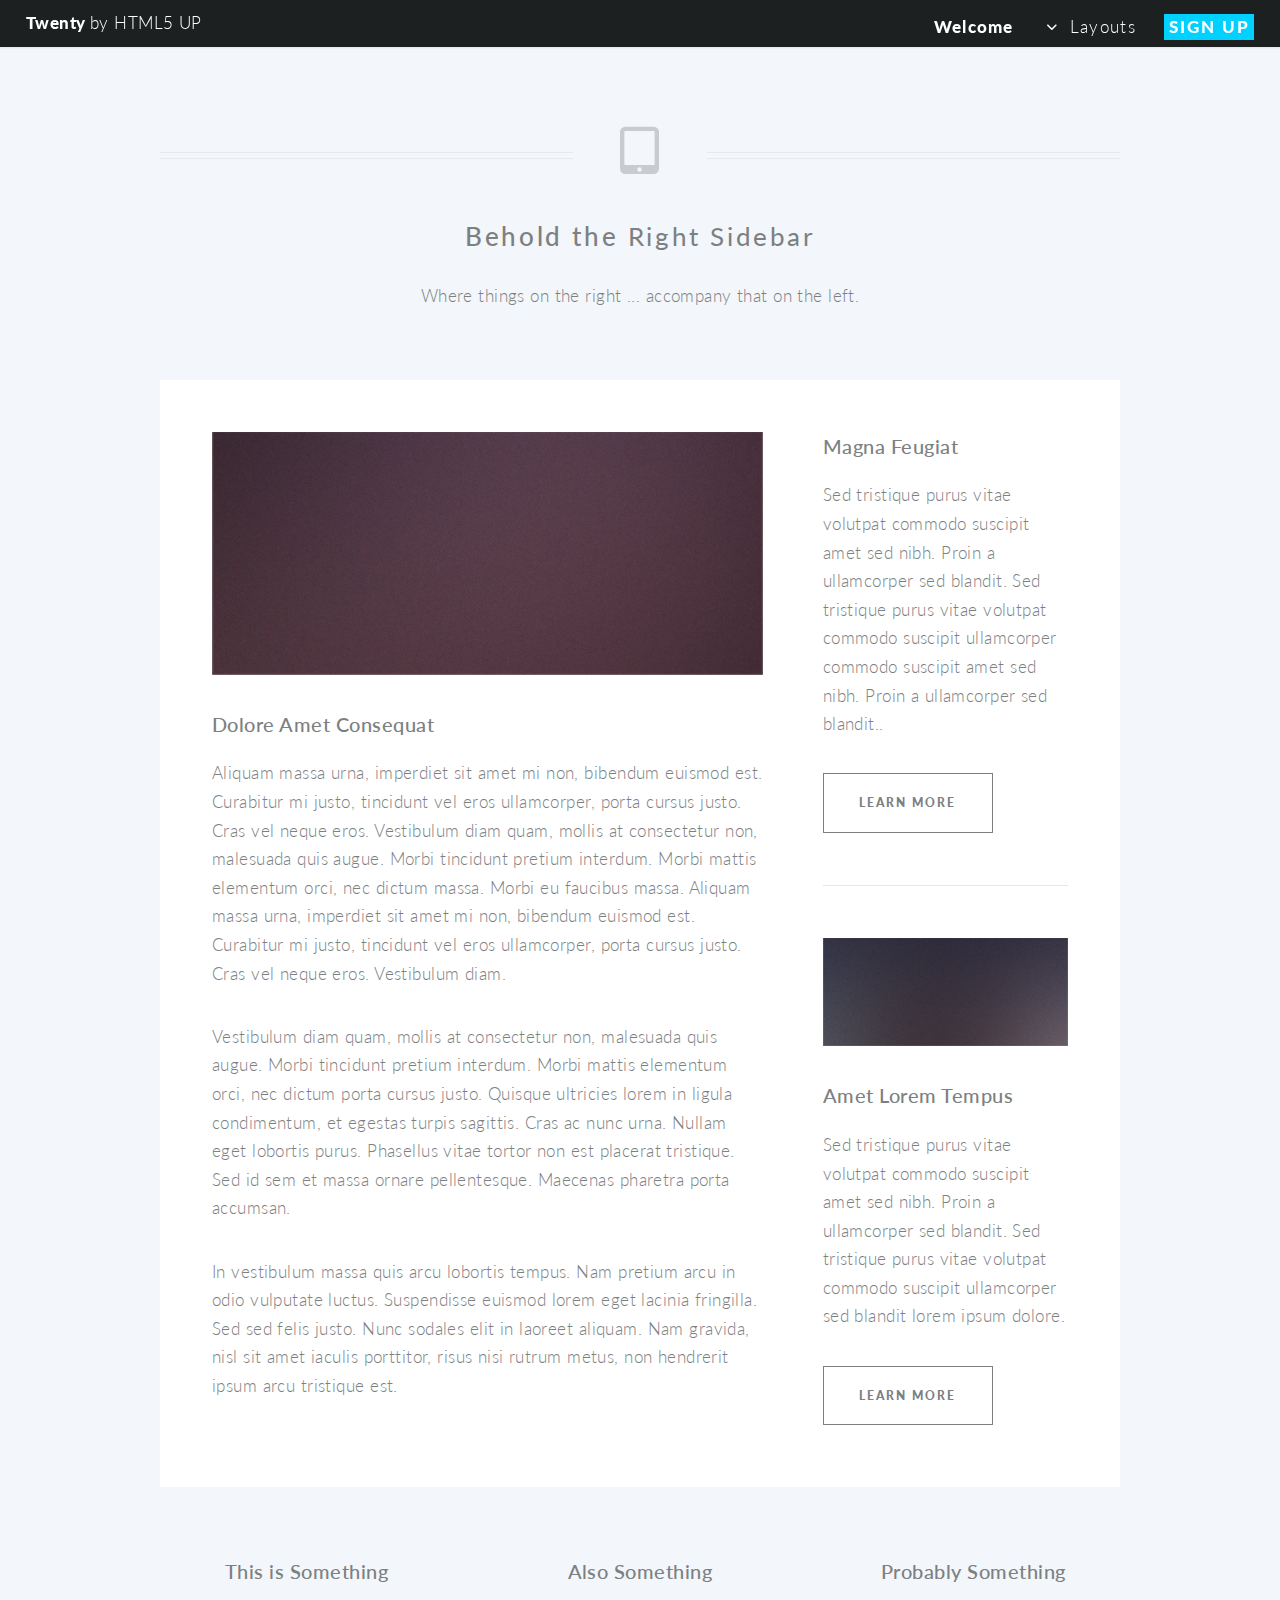
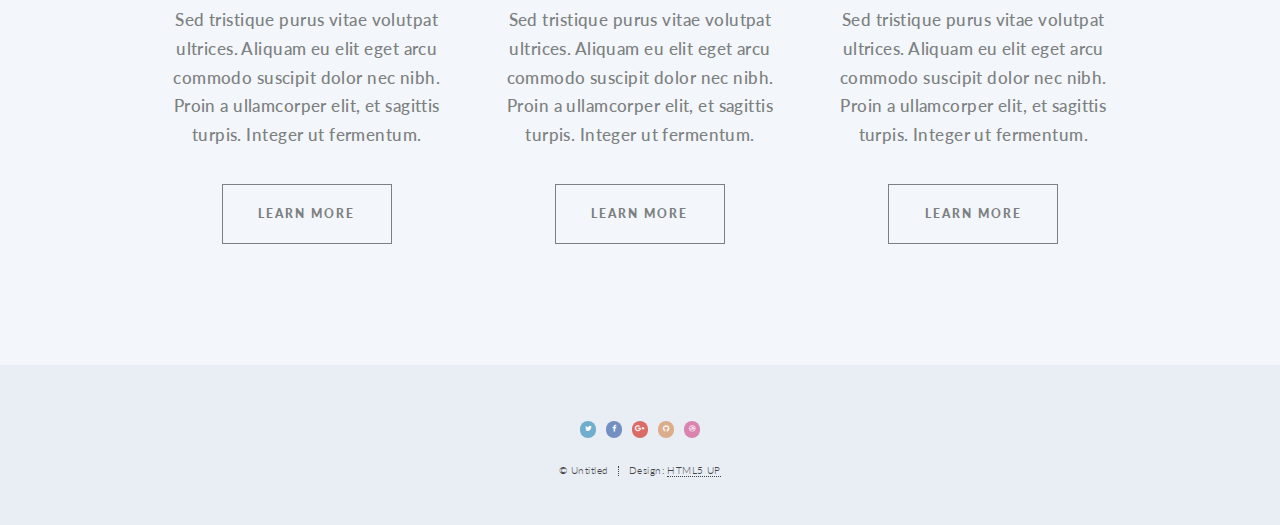
<file: right-sidebar.html>
<!DOCTYPE HTML>
<!--
	Twenty by HTML5 UP
	html5up.net | @ajlkn
	Free for personal and commercial use under the CCA 3.0 license (html5up.net/license)
-->
<html>
	<head>
		<title>Right Sidebar - Twenty by HTML5 UP</title>
		<meta charset="utf-8" />
		<meta name="viewport" content="width=device-width, initial-scale=1" />
		<!--[if lte IE 8]><script src="assets/js/ie/html5shiv.js"></script><![endif]-->
		<link rel="stylesheet" href="assets/css/main.css" />
		<!--[if lte IE 8]><link rel="stylesheet" href="assets/css/ie8.css" /><![endif]-->
		<!--[if lte IE 9]><link rel="stylesheet" href="assets/css/ie9.css" /><![endif]-->
	</head>
	<body class="right-sidebar">
		<div id="page-wrapper">

			<!-- Header -->
				<header id="header">
					<h1 id="logo"><a href="index.html">Twenty <span>by HTML5 UP</span></a></h1>
					<nav id="nav">
						<ul>
							<li class="current"><a href="index.html">Welcome</a></li>
							<li class="submenu">
								<a href="#">Layouts</a>
								<ul>
									<li><a href="left-sidebar.html">Left Sidebar</a></li>
									<li><a href="right-sidebar.html">Right Sidebar</a></li>
									<li><a href="no-sidebar.html">No Sidebar</a></li>
									<li><a href="contact.html">Contact</a></li>
									<li class="submenu">
										<a href="#">Submenu</a>
										<ul>
											<li><a href="#">Dolore Sed</a></li>
											<li><a href="#">Consequat</a></li>
											<li><a href="#">Lorem Magna</a></li>
											<li><a href="#">Sed Magna</a></li>
											<li><a href="#">Ipsum Nisl</a></li>
										</ul>
									</li>
								</ul>
							</li>
							<li><a href="#" class="button special">Sign Up</a></li>
						</ul>
					</nav>
				</header>

			<!-- Main -->
				<article id="main">

					<header class="special container">
						<span class="icon fa-tablet"></span>
						<h2>Behold the <strong>Right Sidebar</strong></h2>
						<p>Where things on the right ... accompany that on the left.</p>
					</header>

					<!-- One -->
						<section class="wrapper style4 container">

							<div class="row 150%">
								<div class="8u 12u(narrower)">

									<!-- Content -->
										<div class="content">
											<section>
												<a href="#" class="image featured"><img src="images/pic03.jpg" alt="" /></a>
												<header>
													<h3>Dolore Amet Consequat</h3>
												</header>
												<p>Aliquam massa urna, imperdiet sit amet mi non, bibendum euismod est. Curabitur mi justo, tincidunt vel eros ullamcorper, porta cursus justo. Cras vel neque eros. Vestibulum diam quam, mollis at consectetur non, malesuada quis augue. Morbi tincidunt pretium interdum. Morbi mattis elementum orci, nec dictum massa. Morbi eu faucibus massa. Aliquam massa urna, imperdiet sit amet mi non, bibendum euismod est. Curabitur mi justo, tincidunt vel eros ullamcorper, porta cursus justo. Cras vel neque eros. Vestibulum diam.</p>
												<p>Vestibulum diam quam, mollis at consectetur non, malesuada quis augue. Morbi tincidunt pretium interdum. Morbi mattis elementum orci, nec dictum porta cursus justo. Quisque ultricies lorem in ligula condimentum, et egestas turpis sagittis. Cras ac nunc urna. Nullam eget lobortis purus. Phasellus vitae tortor non est placerat tristique. Sed id sem et massa ornare pellentesque. Maecenas pharetra porta accumsan. </p>
												<p>In vestibulum massa quis arcu lobortis tempus. Nam pretium arcu in odio vulputate luctus. Suspendisse euismod lorem eget lacinia fringilla. Sed sed felis justo. Nunc sodales elit in laoreet aliquam. Nam gravida, nisl sit amet iaculis porttitor, risus nisi rutrum metus, non hendrerit ipsum arcu tristique est.</p>
											</section>
										</div>

								</div>
								<div class="4u 12u(narrower)">

									<!-- Sidebar -->
										<div class="sidebar">
											<section>
												<header>
													<h3>Magna Feugiat</h3>
												</header>
												<p>Sed tristique purus vitae volutpat commodo suscipit amet sed nibh. Proin a ullamcorper sed blandit. Sed tristique purus vitae volutpat commodo suscipit ullamcorper commodo suscipit amet sed nibh. Proin a ullamcorper sed blandit..</p>
												<footer>
													<ul class="buttons">
														<li><a href="#" class="button small">Learn More</a></li>
													</ul>
												</footer>
											</section>

											<section>
												<a href="#" class="image featured"><img src="images/pic04.jpg" alt="" /></a>
												<header>
													<h3>Amet Lorem Tempus</h3>
												</header>
												<p>Sed tristique purus vitae volutpat commodo suscipit amet sed nibh. Proin a ullamcorper sed blandit. Sed tristique purus vitae volutpat commodo suscipit ullamcorper sed blandit lorem ipsum dolore.</p>
												<footer>
													<ul class="buttons">
														<li><a href="#" class="button small">Learn More</a></li>
													</ul>
												</footer>
											</section>
										</div>

								</div>
							</div>
						</section>

					<!-- Two -->
						<section class="wrapper style1 container special">
							<div class="row">
								<div class="4u 12u(narrower)">

									<section>
										<header>
											<h3>This is Something</h3>
										</header>
										<p>Sed tristique purus vitae volutpat ultrices. Aliquam eu elit eget arcu commodo suscipit dolor nec nibh. Proin a ullamcorper elit, et sagittis turpis. Integer ut fermentum.</p>
										<footer>
											<ul class="buttons">
												<li><a href="#" class="button small">Learn More</a></li>
											</ul>
										</footer>
									</section>

								</div>
								<div class="4u 12u(narrower)">

									<section>
										<header>
											<h3>Also Something</h3>
										</header>
										<p>Sed tristique purus vitae volutpat ultrices. Aliquam eu elit eget arcu commodo suscipit dolor nec nibh. Proin a ullamcorper elit, et sagittis turpis. Integer ut fermentum.</p>
										<footer>
											<ul class="buttons">
												<li><a href="#" class="button small">Learn More</a></li>
											</ul>
										</footer>
									</section>

								</div>
								<div class="4u 12u(narrower)">

									<section>
										<header>
											<h3>Probably Something</h3>
										</header>
										<p>Sed tristique purus vitae volutpat ultrices. Aliquam eu elit eget arcu commodo suscipit dolor nec nibh. Proin a ullamcorper elit, et sagittis turpis. Integer ut fermentum.</p>
										<footer>
											<ul class="buttons">
												<li><a href="#" class="button small">Learn More</a></li>
											</ul>
										</footer>
									</section>

								</div>
							</div>
						</section>

				</article>

			<!-- Footer -->
				<footer id="footer">

					<ul class="icons">
						<li><a href="#" class="icon circle fa-twitter"><span class="label">Twitter</span></a></li>
						<li><a href="#" class="icon circle fa-facebook"><span class="label">Facebook</span></a></li>
						<li><a href="#" class="icon circle fa-google-plus"><span class="label">Google+</span></a></li>
						<li><a href="#" class="icon circle fa-github"><span class="label">Github</span></a></li>
						<li><a href="#" class="icon circle fa-dribbble"><span class="label">Dribbble</span></a></li>
					</ul>

					<ul class="copyright">
						<li>&copy; Untitled</li><li>Design: <a href="http://html5up.net">HTML5 UP</a></li>
					</ul>

				</footer>

		</div>

		<!-- Scripts -->
			<script src="assets/js/jquery.min.js"></script>
			<script src="assets/js/jquery.dropotron.min.js"></script>
			<script src="assets/js/jquery.scrolly.min.js"></script>
			<script src="assets/js/jquery.scrollgress.min.js"></script>
			<script src="assets/js/skel.min.js"></script>
			<script src="assets/js/util.js"></script>
			<!--[if lte IE 8]><script src="assets/js/ie/respond.min.js"></script><![endif]-->
			<script src="assets/js/main.js"></script>

	</body>
</html>
</file>
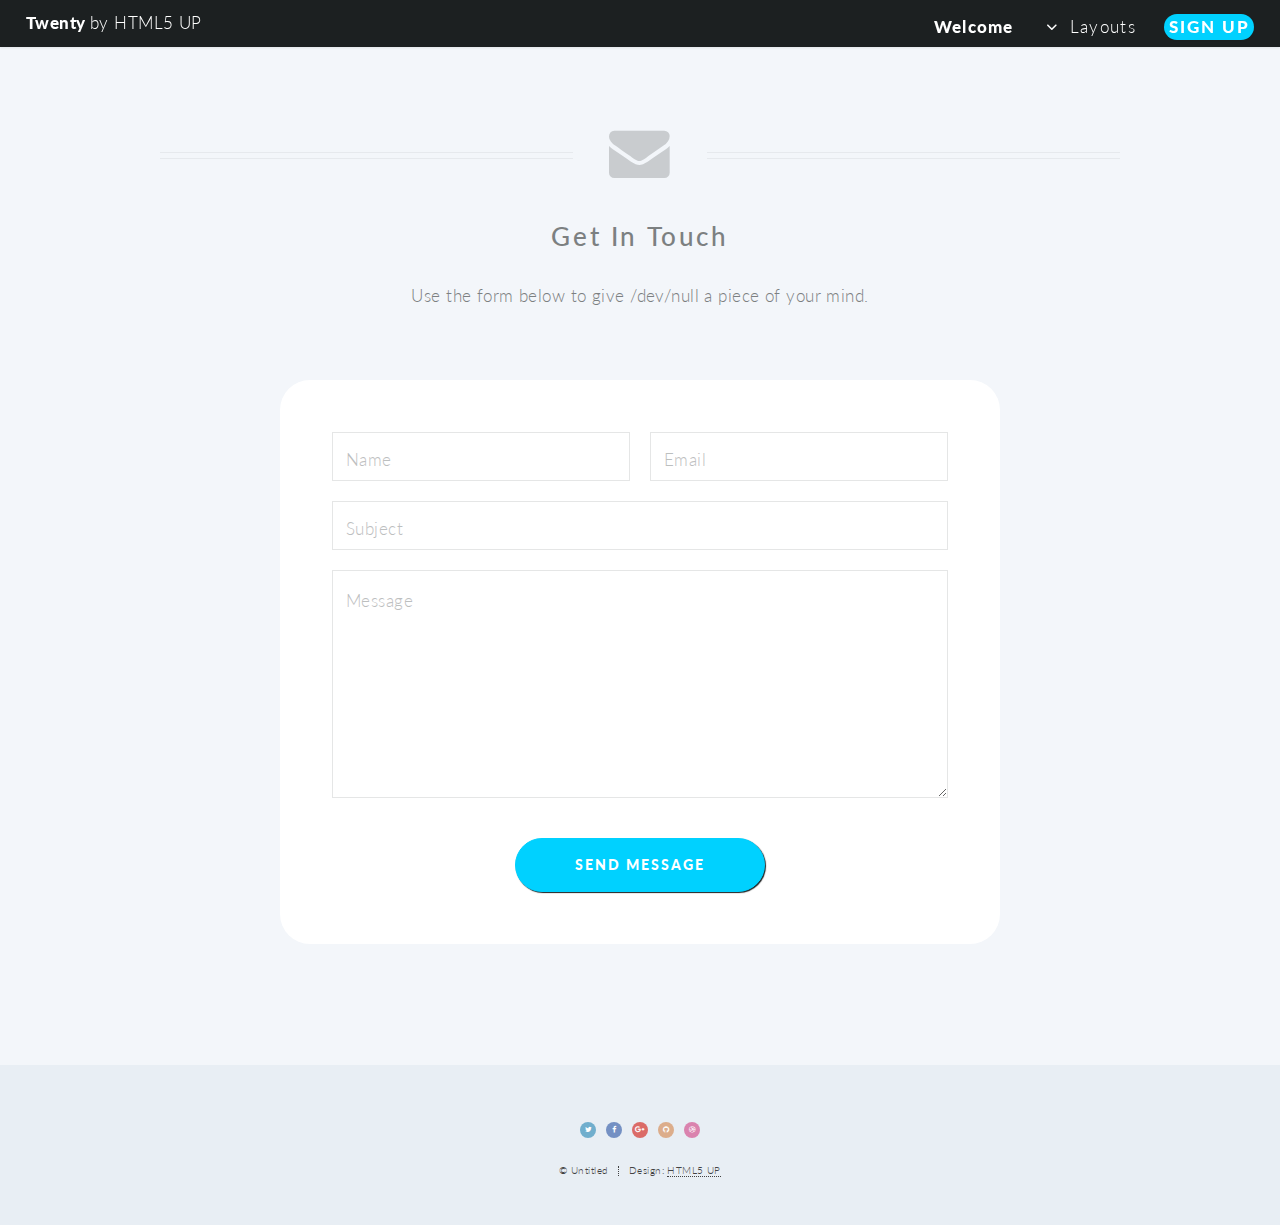
<file: Konsigue_home/contact.html>
<!DOCTYPE HTML>
<!--
	Twenty by HTML5 UP
	html5up.net | @ajlkn
	Free for personal and commercial use under the CCA 3.0 license (html5up.net/license)
-->
<html>
	<head>
		<title>Contact - Twenty by HTML5 UP</title>
		<meta charset="utf-8" />
		<meta name="viewport" content="width=device-width, initial-scale=1" />
		<!--[if lte IE 8]><script src="assets/js/ie/html5shiv.js"></script><![endif]-->
		<link rel="stylesheet" href="assets/css/main.css" />
		<!--[if lte IE 8]><link rel="stylesheet" href="assets/css/ie8.css" /><![endif]-->
		<!--[if lte IE 9]><link rel="stylesheet" href="assets/css/ie9.css" /><![endif]-->
	</head>
	<body class="contact">
		<div id="page-wrapper">

			<!-- Header -->
				<header id="header">
					<h1 id="logo"><a href="index.html">Twenty <span>by HTML5 UP</span></a></h1>
					<nav id="nav">
						<ul>
							<li class="current"><a href="index.html">Welcome</a></li>
							<li class="submenu">
								<a href="#">Layouts</a>
								<ul>
									<li><a href="left-sidebar.html">Left Sidebar</a></li>
									<li><a href="right-sidebar.html">Right Sidebar</a></li>
									<li><a href="no-sidebar.html">No Sidebar</a></li>
									<li><a href="contact.html">Contact</a></li>
									<li class="submenu">
										<a href="#">Submenu</a>
										<ul>
											<li><a href="#">Dolore Sed</a></li>
											<li><a href="#">Consequat</a></li>
											<li><a href="#">Lorem Magna</a></li>
											<li><a href="#">Sed Magna</a></li>
											<li><a href="#">Ipsum Nisl</a></li>
										</ul>
									</li>
								</ul>
							</li>
							<li><a href="#" class="button special">Sign Up</a></li>
						</ul>
					</nav>
				</header>

			<!-- Main -->
				<article id="main">

					<header class="special container">
						<span class="icon fa-envelope"></span>
						<h2>Get In Touch</h2>
						<p>Use the form below to give /dev/null a piece of your mind.</p>
					</header>

					<!-- One -->
						<section class="wrapper style4 special container 75%">

							<!-- Content -->
								<div class="content">
									<form>
										<div class="row 50%">
											<div class="6u 12u(mobile)">
												<input type="text" name="name" placeholder="Name" />
											</div>
											<div class="6u 12u(mobile)">
												<input type="text" name="email" placeholder="Email" />
											</div>
										</div>
										<div class="row 50%">
											<div class="12u">
												<input type="text" name="subject" placeholder="Subject" />
											</div>
										</div>
										<div class="row 50%">
											<div class="12u">
												<textarea name="message" placeholder="Message" rows="7"></textarea>
											</div>
										</div>
										<div class="row">
											<div class="12u">
												<ul class="buttons">
													<li><input type="submit" class="special" value="Send Message" /></li>
												</ul>
											</div>
										</div>
									</form>
								</div>

						</section>

				</article>

			<!-- Footer -->
				<footer id="footer">

					<ul class="icons">
						<li><a href="#" class="icon circle fa-twitter"><span class="label">Twitter</span></a></li>
						<li><a href="#" class="icon circle fa-facebook"><span class="label">Facebook</span></a></li>
						<li><a href="#" class="icon circle fa-google-plus"><span class="label">Google+</span></a></li>
						<li><a href="#" class="icon circle fa-github"><span class="label">Github</span></a></li>
						<li><a href="#" class="icon circle fa-dribbble"><span class="label">Dribbble</span></a></li>
					</ul>

					<ul class="copyright">
						<li>&copy; Untitled</li><li>Design: <a href="http://html5up.net">HTML5 UP</a></li>
					</ul>

				</footer>

		</div>

		<!-- Scripts -->
			<script src="assets/js/jquery.min.js"></script>
			<script src="assets/js/jquery.dropotron.min.js"></script>
			<script src="assets/js/jquery.scrolly.min.js"></script>
			<script src="assets/js/jquery.scrollgress.min.js"></script>
			<script src="assets/js/skel.min.js"></script>
			<script src="assets/js/util.js"></script>
			<!--[if lte IE 8]><script src="assets/js/ie/respond.min.js"></script><![endif]-->
			<script src="assets/js/main.js"></script>

	</body>
</html>
</file>
<file: assets/css/ie8.css>
/*
	Twenty by HTML5 UP
	html5up.net | @ajlkn
	Free for personal and commercial use under the CCA 3.0 license (html5up.net/license)
*/

/* Section/Article */

	section > .last-child, section.last-child,
	article > .last-child,
	article.last-child {
		margin-bottom: 0;
	}

/* Banner */

	#banner {
		background-image: url("../../images/banner.jpg");
		background-repeat: no-repeat;
		background-size: cover;
		background-position: auto;
		-ms-behavior: url("assets/js/ie/backgroundsize.min.htc");
	}

		#banner .inner {
			background: #341b2b;
		}

/* CTA */

	#cta {
		background-image: url("../../images/banner.jpg");
		background-repeat: no-repeat;
		background-size: cover;
		background-position: auto;
		-ms-behavior: url("assets/js/ie/backgroundsize.min.htc");
	}
</file>
<file: assets/css/ie9.css>
/*
	Twenty by HTML5 UP
	html5up.net | @ajlkn
	Free for personal and commercial use under the CCA 3.0 license (html5up.net/license)
*/

/* Banner */

	#banner .inner {
		opacity: 1.0;
	}
</file>
<file: Konsigue_home/assets/css/ie8.css>
/*
	Twenty by HTML5 UP
	html5up.net | @ajlkn
	Free for personal and commercial use under the CCA 3.0 license (html5up.net/license)
*/

/* Section/Article */

	section > .last-child, section.last-child,
	article > .last-child,
	article.last-child {
		margin-bottom: 0;
	}

/* Banner */

	#banner {
		background-image: url("../../images/banner.jpg");
		background-repeat: no-repeat;
		background-size: cover;
		background-position: auto;
		-ms-behavior: url("assets/js/ie/backgroundsize.min.htc");
	}

		#banner .inner {
			background: #341b2b;
		}

/* CTA */

	#cta {
		background-image: url("../../images/banner.jpg");
		background-repeat: no-repeat;
		background-size: cover;
		background-position: auto;
		-ms-behavior: url("assets/js/ie/backgroundsize.min.htc");
	}
</file>
<file: Konsigue_home/assets/css/ie9.css>
/*
	Twenty by HTML5 UP
	html5up.net | @ajlkn
	Free for personal and commercial use under the CCA 3.0 license (html5up.net/license)
*/

/* Banner */

	#banner .inner {
		opacity: 1.0;
	}
</file>
<file: assets/css/main.css>
@import url("font-awesome.min.css");
@import url("https://fonts.googleapis.com/css?family=Lato:300,400,900");

/*
	Twenty by HTML5 UP
	html5up.net | @ajlkn
	Free for personal and commercial use under the CCA 3.0 license (html5up.net/license)
*/

/* Reset */

	html, body, div, span, applet, object, iframe, h1, h2, h3, h4, h5, h6, p, blockquote, pre, a, abbr, acronym, address, big, cite, code, del, dfn, em, img, ins, kbd, q, s, samp, small, strike, strong, sub, sup, tt, var, b, u, i, center, dl, dt, dd, ol, ul, li, fieldset, form, label, legend, table, caption, tbody, tfoot, thead, tr, th, td, article, aside, canvas, details, embed, figure, figcaption, footer, header, hgroup, menu, nav, output, ruby, section, summary, time, mark, audio, video {
		margin: 0;
		padding: 0;
		border: 0;
		font-size: 100%;
		font: inherit;
		vertical-align: baseline;
	}

	article, aside, details, figcaption, figure, footer, header, hgroup, menu, nav, section {
		display: block;
	}

	body {
		line-height: 1;
	}

	ol, ul {
		list-style: none;
	}

	blockquote, q {
		quotes: none;
	}

	blockquote:before, blockquote:after, q:before, q:after {
		content: '';
		content: none;
	}

	table {
		border-collapse: collapse;
		border-spacing: 0;
	}

	body {
		-webkit-text-size-adjust: none;
	}

/* Box Model */

	*, *:before, *:after {
		-moz-box-sizing: border-box;
		-webkit-box-sizing: border-box;
		box-sizing: border-box;
	}

/* Containers */

	.container {
		margin-left: auto;
		margin-right: auto;
	}

	.container.\31 25\25 {
		width: 100%;
		max-width: 1750px;
		min-width: 1400px;
	}

	.container.\37 5\25 {
		width: 1050px;
	}

	.container.\35 0\25 {
		width: 700px;
	}

	.container.\32 5\25 {
		width: 350px;
	}

	.container {
		width: 1400px;
	}

	@media screen and (max-width: 1680px) {

		.container.\31 25\25 {
			width: 100%;
			max-width: 1500px;
			min-width: 1200px;
		}

		.container.\37 5\25 {
			width: 900px;
		}

		.container.\35 0\25 {
			width: 600px;
		}

		.container.\32 5\25 {
			width: 300px;
		}

		.container {
			width: 1200px;
		}

	}

	@media screen and (max-width: 1280px) {

		.container.\31 25\25 {
			width: 100%;
			max-width: 1200px;
			min-width: 960px;
		}

		.container.\37 5\25 {
			width: 720px;
		}

		.container.\35 0\25 {
			width: 480px;
		}

		.container.\32 5\25 {
			width: 240px;
		}

		.container {
			width: 960px;
		}

	}

	@media screen and (max-width: 980px) {

		.container.\31 25\25 {
			width: 100%;
			max-width: 118.75%;
			min-width: 95%;
		}

		.container.\37 5\25 {
			width: 71.25%;
		}

		.container.\35 0\25 {
			width: 47.5%;
		}

		.container.\32 5\25 {
			width: 23.75%;
		}

		.container {
			width: 95%;
		}

	}

	@media screen and (max-width: 840px) {

		.container.\31 25\25 {
			width: 100%;
			max-width: 118.75%;
			min-width: 95%;
		}

		.container.\37 5\25 {
			width: 71.25%;
		}

		.container.\35 0\25 {
			width: 47.5%;
		}

		.container.\32 5\25 {
			width: 23.75%;
		}

		.container {
			width: 95% !important;
		}

	}

	@media screen and (max-width: 736px) {

		.container.\31 25\25 {
			width: 100%;
			max-width: 125%;
			min-width: 100%;
		}

		.container.\37 5\25 {
			width: 75%;
		}

		.container.\35 0\25 {
			width: 50%;
		}

		.container.\32 5\25 {
			width: 25%;
		}

		.container {
			width: 100% !important;
		}

	}

/* Grid */

	.row {
		border-bottom: solid 1px transparent;
		-moz-box-sizing: border-box;
		-webkit-box-sizing: border-box;
		box-sizing: border-box;
	}

	.row > * {
		float: left;
		-moz-box-sizing: border-box;
		-webkit-box-sizing: border-box;
		box-sizing: border-box;
	}

	.row:after, .row:before {
		content: '';
		display: block;
		clear: both;
		height: 0;
	}

	.row.uniform > * > :first-child {
		margin-top: 0;
	}

	.row.uniform > * > :last-child {
		margin-bottom: 0;
	}

	.row.\30 \25 > * {
		padding: 0px 0 0 0px;
	}

	.row.\30 \25 {
		margin: 0px 0 -1px 0px;
	}

	.row.uniform.\30 \25 > * {
		padding: 0px 0 0 0px;
	}

	.row.uniform.\30 \25 {
		margin: 0px 0 -1px 0px;
	}

	.row > * {
		padding: 50px 0 0 50px;
	}

	.row {
		margin: -50px 0 -1px -50px;
	}

	.row.uniform > * {
		padding: 50px 0 0 50px;
	}

	.row.uniform {
		margin: -50px 0 -1px -50px;
	}

	.row.\32 00\25 > * {
		padding: 100px 0 0 100px;
	}

	.row.\32 00\25 {
		margin: -100px 0 -1px -100px;
	}

	.row.uniform.\32 00\25 > * {
		padding: 100px 0 0 100px;
	}

	.row.uniform.\32 00\25 {
		margin: -100px 0 -1px -100px;
	}

	.row.\31 50\25 > * {
		padding: 75px 0 0 75px;
	}

	.row.\31 50\25 {
		margin: -75px 0 -1px -75px;
	}

	.row.uniform.\31 50\25 > * {
		padding: 75px 0 0 75px;
	}

	.row.uniform.\31 50\25 {
		margin: -75px 0 -1px -75px;
	}

	.row.\35 0\25 > * {
		padding: 25px 0 0 25px;
	}

	.row.\35 0\25 {
		margin: -25px 0 -1px -25px;
	}

	.row.uniform.\35 0\25 > * {
		padding: 25px 0 0 25px;
	}

	.row.uniform.\35 0\25 {
		margin: -25px 0 -1px -25px;
	}

	.row.\32 5\25 > * {
		padding: 12.5px 0 0 12.5px;
	}

	.row.\32 5\25 {
		margin: -12.5px 0 -1px -12.5px;
	}

	.row.uniform.\32 5\25 > * {
		padding: 12.5px 0 0 12.5px;
	}

	.row.uniform.\32 5\25 {
		margin: -12.5px 0 -1px -12.5px;
	}

	.\31 2u, .\31 2u\24 {
		width: 100%;
		clear: none;
		margin-left: 0;
	}

	.\31 1u, .\31 1u\24 {
		width: 91.6666666667%;
		clear: none;
		margin-left: 0;
	}

	.\31 0u, .\31 0u\24 {
		width: 83.3333333333%;
		clear: none;
		margin-left: 0;
	}

	.\39 u, .\39 u\24 {
		width: 75%;
		clear: none;
		margin-left: 0;
	}

	.\38 u, .\38 u\24 {
		width: 66.6666666667%;
		clear: none;
		margin-left: 0;
	}

	.\37 u, .\37 u\24 {
		width: 58.3333333333%;
		clear: none;
		margin-left: 0;
	}

	.\36 u, .\36 u\24 {
		width: 50%;
		clear: none;
		margin-left: 0;
	}

	.\35 u, .\35 u\24 {
		width: 41.6666666667%;
		clear: none;
		margin-left: 0;
	}

	.\34 u, .\34 u\24 {
		width: 33.3333333333%;
		clear: none;
		margin-left: 0;
	}

	.\33 u, .\33 u\24 {
		width: 25%;
		clear: none;
		margin-left: 0;
	}

	.\32 u, .\32 u\24 {
		width: 16.6666666667%;
		clear: none;
		margin-left: 0;
	}

	.\31 u, .\31 u\24 {
		width: 8.3333333333%;
		clear: none;
		margin-left: 0;
	}

	.\31 2u\24 + *,
	.\31 1u\24 + *,
	.\31 0u\24 + *,
	.\39 u\24 + *,
	.\38 u\24 + *,
	.\37 u\24 + *,
	.\36 u\24 + *,
	.\35 u\24 + *,
	.\34 u\24 + *,
	.\33 u\24 + *,
	.\32 u\24 + *,
	.\31 u\24 + * {
		clear: left;
	}

	.\-11u {
		margin-left: 91.66667%;
	}

	.\-10u {
		margin-left: 83.33333%;
	}

	.\-9u {
		margin-left: 75%;
	}

	.\-8u {
		margin-left: 66.66667%;
	}

	.\-7u {
		margin-left: 58.33333%;
	}

	.\-6u {
		margin-left: 50%;
	}

	.\-5u {
		margin-left: 41.66667%;
	}

	.\-4u {
		margin-left: 33.33333%;
	}

	.\-3u {
		margin-left: 25%;
	}

	.\-2u {
		margin-left: 16.66667%;
	}

	.\-1u {
		margin-left: 8.33333%;
	}

	@media screen and (max-width: 1680px) {

		.row > * {
			padding: 40px 0 0 40px;
		}

		.row {
			margin: -40px 0 -1px -40px;
		}

		.row.uniform > * {
			padding: 40px 0 0 40px;
		}

		.row.uniform {
			margin: -40px 0 -1px -40px;
		}

		.row.\32 00\25 > * {
			padding: 80px 0 0 80px;
		}

		.row.\32 00\25 {
			margin: -80px 0 -1px -80px;
		}

		.row.uniform.\32 00\25 > * {
			padding: 80px 0 0 80px;
		}

		.row.uniform.\32 00\25 {
			margin: -80px 0 -1px -80px;
		}

		.row.\31 50\25 > * {
			padding: 60px 0 0 60px;
		}

		.row.\31 50\25 {
			margin: -60px 0 -1px -60px;
		}

		.row.uniform.\31 50\25 > * {
			padding: 60px 0 0 60px;
		}

		.row.uniform.\31 50\25 {
			margin: -60px 0 -1px -60px;
		}

		.row.\35 0\25 > * {
			padding: 20px 0 0 20px;
		}

		.row.\35 0\25 {
			margin: -20px 0 -1px -20px;
		}

		.row.uniform.\35 0\25 > * {
			padding: 20px 0 0 20px;
		}

		.row.uniform.\35 0\25 {
			margin: -20px 0 -1px -20px;
		}

		.row.\32 5\25 > * {
			padding: 10px 0 0 10px;
		}

		.row.\32 5\25 {
			margin: -10px 0 -1px -10px;
		}

		.row.uniform.\32 5\25 > * {
			padding: 10px 0 0 10px;
		}

		.row.uniform.\32 5\25 {
			margin: -10px 0 -1px -10px;
		}

		.\31 2u\28wide\29, .\31 2u\24\28wide\29 {
			width: 100%;
			clear: none;
			margin-left: 0;
		}

		.\31 1u\28wide\29, .\31 1u\24\28wide\29 {
			width: 91.6666666667%;
			clear: none;
			margin-left: 0;
		}

		.\31 0u\28wide\29, .\31 0u\24\28wide\29 {
			width: 83.3333333333%;
			clear: none;
			margin-left: 0;
		}

		.\39 u\28wide\29, .\39 u\24\28wide\29 {
			width: 75%;
			clear: none;
			margin-left: 0;
		}

		.\38 u\28wide\29, .\38 u\24\28wide\29 {
			width: 66.6666666667%;
			clear: none;
			margin-left: 0;
		}

		.\37 u\28wide\29, .\37 u\24\28wide\29 {
			width: 58.3333333333%;
			clear: none;
			margin-left: 0;
		}

		.\36 u\28wide\29, .\36 u\24\28wide\29 {
			width: 50%;
			clear: none;
			margin-left: 0;
		}

		.\35 u\28wide\29, .\35 u\24\28wide\29 {
			width: 41.6666666667%;
			clear: none;
			margin-left: 0;
		}

		.\34 u\28wide\29, .\34 u\24\28wide\29 {
			width: 33.3333333333%;
			clear: none;
			margin-left: 0;
		}

		.\33 u\28wide\29, .\33 u\24\28wide\29 {
			width: 25%;
			clear: none;
			margin-left: 0;
		}

		.\32 u\28wide\29, .\32 u\24\28wide\29 {
			width: 16.6666666667%;
			clear: none;
			margin-left: 0;
		}

		.\31 u\28wide\29, .\31 u\24\28wide\29 {
			width: 8.3333333333%;
			clear: none;
			margin-left: 0;
		}

		.\31 2u\24\28wide\29 + *,
		.\31 1u\24\28wide\29 + *,
		.\31 0u\24\28wide\29 + *,
		.\39 u\24\28wide\29 + *,
		.\38 u\24\28wide\29 + *,
		.\37 u\24\28wide\29 + *,
		.\36 u\24\28wide\29 + *,
		.\35 u\24\28wide\29 + *,
		.\34 u\24\28wide\29 + *,
		.\33 u\24\28wide\29 + *,
		.\32 u\24\28wide\29 + *,
		.\31 u\24\28wide\29 + * {
			clear: left;
		}

		.\-11u\28wide\29 {
			margin-left: 91.66667%;
		}

		.\-10u\28wide\29 {
			margin-left: 83.33333%;
		}

		.\-9u\28wide\29 {
			margin-left: 75%;
		}

		.\-8u\28wide\29 {
			margin-left: 66.66667%;
		}

		.\-7u\28wide\29 {
			margin-left: 58.33333%;
		}

		.\-6u\28wide\29 {
			margin-left: 50%;
		}

		.\-5u\28wide\29 {
			margin-left: 41.66667%;
		}

		.\-4u\28wide\29 {
			margin-left: 33.33333%;
		}

		.\-3u\28wide\29 {
			margin-left: 25%;
		}

		.\-2u\28wide\29 {
			margin-left: 16.66667%;
		}

		.\-1u\28wide\29 {
			margin-left: 8.33333%;
		}

	}

	@media screen and (max-width: 1280px) {

		.row > * {
			padding: 40px 0 0 40px;
		}

		.row {
			margin: -40px 0 -1px -40px;
		}

		.row.uniform > * {
			padding: 40px 0 0 40px;
		}

		.row.uniform {
			margin: -40px 0 -1px -40px;
		}

		.row.\32 00\25 > * {
			padding: 80px 0 0 80px;
		}

		.row.\32 00\25 {
			margin: -80px 0 -1px -80px;
		}

		.row.uniform.\32 00\25 > * {
			padding: 80px 0 0 80px;
		}

		.row.uniform.\32 00\25 {
			margin: -80px 0 -1px -80px;
		}

		.row.\31 50\25 > * {
			padding: 60px 0 0 60px;
		}

		.row.\31 50\25 {
			margin: -60px 0 -1px -60px;
		}

		.row.uniform.\31 50\25 > * {
			padding: 60px 0 0 60px;
		}

		.row.uniform.\31 50\25 {
			margin: -60px 0 -1px -60px;
		}

		.row.\35 0\25 > * {
			padding: 20px 0 0 20px;
		}

		.row.\35 0\25 {
			margin: -20px 0 -1px -20px;
		}

		.row.uniform.\35 0\25 > * {
			padding: 20px 0 0 20px;
		}

		.row.uniform.\35 0\25 {
			margin: -20px 0 -1px -20px;
		}

		.row.\32 5\25 > * {
			padding: 10px 0 0 10px;
		}

		.row.\32 5\25 {
			margin: -10px 0 -1px -10px;
		}

		.row.uniform.\32 5\25 > * {
			padding: 10px 0 0 10px;
		}

		.row.uniform.\32 5\25 {
			margin: -10px 0 -1px -10px;
		}

		.\31 2u\28normal\29, .\31 2u\24\28normal\29 {
			width: 100%;
			clear: none;
			margin-left: 0;
		}

		.\31 1u\28normal\29, .\31 1u\24\28normal\29 {
			width: 91.6666666667%;
			clear: none;
			margin-left: 0;
		}

		.\31 0u\28normal\29, .\31 0u\24\28normal\29 {
			width: 83.3333333333%;
			clear: none;
			margin-left: 0;
		}

		.\39 u\28normal\29, .\39 u\24\28normal\29 {
			width: 75%;
			clear: none;
			margin-left: 0;
		}

		.\38 u\28normal\29, .\38 u\24\28normal\29 {
			width: 66.6666666667%;
			clear: none;
			margin-left: 0;
		}

		.\37 u\28normal\29, .\37 u\24\28normal\29 {
			width: 58.3333333333%;
			clear: none;
			margin-left: 0;
		}

		.\36 u\28normal\29, .\36 u\24\28normal\29 {
			width: 50%;
			clear: none;
			margin-left: 0;
		}

		.\35 u\28normal\29, .\35 u\24\28normal\29 {
			width: 41.6666666667%;
			clear: none;
			margin-left: 0;
		}

		.\34 u\28normal\29, .\34 u\24\28normal\29 {
			width: 33.3333333333%;
			clear: none;
			margin-left: 0;
		}

		.\33 u\28normal\29, .\33 u\24\28normal\29 {
			width: 25%;
			clear: none;
			margin-left: 0;
		}

		.\32 u\28normal\29, .\32 u\24\28normal\29 {
			width: 16.6666666667%;
			clear: none;
			margin-left: 0;
		}

		.\31 u\28normal\29, .\31 u\24\28normal\29 {
			width: 8.3333333333%;
			clear: none;
			margin-left: 0;
		}

		.\31 2u\24\28normal\29 + *,
		.\31 1u\24\28normal\29 + *,
		.\31 0u\24\28normal\29 + *,
		.\39 u\24\28normal\29 + *,
		.\38 u\24\28normal\29 + *,
		.\37 u\24\28normal\29 + *,
		.\36 u\24\28normal\29 + *,
		.\35 u\24\28normal\29 + *,
		.\34 u\24\28normal\29 + *,
		.\33 u\24\28normal\29 + *,
		.\32 u\24\28normal\29 + *,
		.\31 u\24\28normal\29 + * {
			clear: left;
		}

		.\-11u\28normal\29 {
			margin-left: 91.66667%;
		}

		.\-10u\28normal\29 {
			margin-left: 83.33333%;
		}

		.\-9u\28normal\29 {
			margin-left: 75%;
		}

		.\-8u\28normal\29 {
			margin-left: 66.66667%;
		}

		.\-7u\28normal\29 {
			margin-left: 58.33333%;
		}

		.\-6u\28normal\29 {
			margin-left: 50%;
		}

		.\-5u\28normal\29 {
			margin-left: 41.66667%;
		}

		.\-4u\28normal\29 {
			margin-left: 33.33333%;
		}

		.\-3u\28normal\29 {
			margin-left: 25%;
		}

		.\-2u\28normal\29 {
			margin-left: 16.66667%;
		}

		.\-1u\28normal\29 {
			margin-left: 8.33333%;
		}

	}

	@media screen and (max-width: 980px) {

		.row > * {
			padding: 30px 0 0 30px;
		}

		.row {
			margin: -30px 0 -1px -30px;
		}

		.row.uniform > * {
			padding: 30px 0 0 30px;
		}

		.row.uniform {
			margin: -30px 0 -1px -30px;
		}

		.row.\32 00\25 > * {
			padding: 60px 0 0 60px;
		}

		.row.\32 00\25 {
			margin: -60px 0 -1px -60px;
		}

		.row.uniform.\32 00\25 > * {
			padding: 60px 0 0 60px;
		}

		.row.uniform.\32 00\25 {
			margin: -60px 0 -1px -60px;
		}

		.row.\31 50\25 > * {
			padding: 45px 0 0 45px;
		}

		.row.\31 50\25 {
			margin: -45px 0 -1px -45px;
		}

		.row.uniform.\31 50\25 > * {
			padding: 45px 0 0 45px;
		}

		.row.uniform.\31 50\25 {
			margin: -45px 0 -1px -45px;
		}

		.row.\35 0\25 > * {
			padding: 15px 0 0 15px;
		}

		.row.\35 0\25 {
			margin: -15px 0 -1px -15px;
		}

		.row.uniform.\35 0\25 > * {
			padding: 15px 0 0 15px;
		}

		.row.uniform.\35 0\25 {
			margin: -15px 0 -1px -15px;
		}

		.row.\32 5\25 > * {
			padding: 7.5px 0 0 7.5px;
		}

		.row.\32 5\25 {
			margin: -7.5px 0 -1px -7.5px;
		}

		.row.uniform.\32 5\25 > * {
			padding: 7.5px 0 0 7.5px;
		}

		.row.uniform.\32 5\25 {
			margin: -7.5px 0 -1px -7.5px;
		}

		.\31 2u\28narrow\29, .\31 2u\24\28narrow\29 {
			width: 100%;
			clear: none;
			margin-left: 0;
		}

		.\31 1u\28narrow\29, .\31 1u\24\28narrow\29 {
			width: 91.6666666667%;
			clear: none;
			margin-left: 0;
		}

		.\31 0u\28narrow\29, .\31 0u\24\28narrow\29 {
			width: 83.3333333333%;
			clear: none;
			margin-left: 0;
		}

		.\39 u\28narrow\29, .\39 u\24\28narrow\29 {
			width: 75%;
			clear: none;
			margin-left: 0;
		}

		.\38 u\28narrow\29, .\38 u\24\28narrow\29 {
			width: 66.6666666667%;
			clear: none;
			margin-left: 0;
		}

		.\37 u\28narrow\29, .\37 u\24\28narrow\29 {
			width: 58.3333333333%;
			clear: none;
			margin-left: 0;
		}

		.\36 u\28narrow\29, .\36 u\24\28narrow\29 {
			width: 50%;
			clear: none;
			margin-left: 0;
		}

		.\35 u\28narrow\29, .\35 u\24\28narrow\29 {
			width: 41.6666666667%;
			clear: none;
			margin-left: 0;
		}

		.\34 u\28narrow\29, .\34 u\24\28narrow\29 {
			width: 33.3333333333%;
			clear: none;
			margin-left: 0;
		}

		.\33 u\28narrow\29, .\33 u\24\28narrow\29 {
			width: 25%;
			clear: none;
			margin-left: 0;
		}

		.\32 u\28narrow\29, .\32 u\24\28narrow\29 {
			width: 16.6666666667%;
			clear: none;
			margin-left: 0;
		}

		.\31 u\28narrow\29, .\31 u\24\28narrow\29 {
			width: 8.3333333333%;
			clear: none;
			margin-left: 0;
		}

		.\31 2u\24\28narrow\29 + *,
		.\31 1u\24\28narrow\29 + *,
		.\31 0u\24\28narrow\29 + *,
		.\39 u\24\28narrow\29 + *,
		.\38 u\24\28narrow\29 + *,
		.\37 u\24\28narrow\29 + *,
		.\36 u\24\28narrow\29 + *,
		.\35 u\24\28narrow\29 + *,
		.\34 u\24\28narrow\29 + *,
		.\33 u\24\28narrow\29 + *,
		.\32 u\24\28narrow\29 + *,
		.\31 u\24\28narrow\29 + * {
			clear: left;
		}

		.\-11u\28narrow\29 {
			margin-left: 91.66667%;
		}

		.\-10u\28narrow\29 {
			margin-left: 83.33333%;
		}

		.\-9u\28narrow\29 {
			margin-left: 75%;
		}

		.\-8u\28narrow\29 {
			margin-left: 66.66667%;
		}

		.\-7u\28narrow\29 {
			margin-left: 58.33333%;
		}

		.\-6u\28narrow\29 {
			margin-left: 50%;
		}

		.\-5u\28narrow\29 {
			margin-left: 41.66667%;
		}

		.\-4u\28narrow\29 {
			margin-left: 33.33333%;
		}

		.\-3u\28narrow\29 {
			margin-left: 25%;
		}

		.\-2u\28narrow\29 {
			margin-left: 16.66667%;
		}

		.\-1u\28narrow\29 {
			margin-left: 8.33333%;
		}

	}

	@media screen and (max-width: 840px) {

		.row > * {
			padding: 30px 0 0 30px;
		}

		.row {
			margin: -30px 0 -1px -30px;
		}

		.row.uniform > * {
			padding: 30px 0 0 30px;
		}

		.row.uniform {
			margin: -30px 0 -1px -30px;
		}

		.row.\32 00\25 > * {
			padding: 60px 0 0 60px;
		}

		.row.\32 00\25 {
			margin: -60px 0 -1px -60px;
		}

		.row.uniform.\32 00\25 > * {
			padding: 60px 0 0 60px;
		}

		.row.uniform.\32 00\25 {
			margin: -60px 0 -1px -60px;
		}

		.row.\31 50\25 > * {
			padding: 45px 0 0 45px;
		}

		.row.\31 50\25 {
			margin: -45px 0 -1px -45px;
		}

		.row.uniform.\31 50\25 > * {
			padding: 45px 0 0 45px;
		}

		.row.uniform.\31 50\25 {
			margin: -45px 0 -1px -45px;
		}

		.row.\35 0\25 > * {
			padding: 15px 0 0 15px;
		}

		.row.\35 0\25 {
			margin: -15px 0 -1px -15px;
		}

		.row.uniform.\35 0\25 > * {
			padding: 15px 0 0 15px;
		}

		.row.uniform.\35 0\25 {
			margin: -15px 0 -1px -15px;
		}

		.row.\32 5\25 > * {
			padding: 7.5px 0 0 7.5px;
		}

		.row.\32 5\25 {
			margin: -7.5px 0 -1px -7.5px;
		}

		.row.uniform.\32 5\25 > * {
			padding: 7.5px 0 0 7.5px;
		}

		.row.uniform.\32 5\25 {
			margin: -7.5px 0 -1px -7.5px;
		}

		.\31 2u\28narrower\29, .\31 2u\24\28narrower\29 {
			width: 100%;
			clear: none;
			margin-left: 0;
		}

		.\31 1u\28narrower\29, .\31 1u\24\28narrower\29 {
			width: 91.6666666667%;
			clear: none;
			margin-left: 0;
		}

		.\31 0u\28narrower\29, .\31 0u\24\28narrower\29 {
			width: 83.3333333333%;
			clear: none;
			margin-left: 0;
		}

		.\39 u\28narrower\29, .\39 u\24\28narrower\29 {
			width: 75%;
			clear: none;
			margin-left: 0;
		}

		.\38 u\28narrower\29, .\38 u\24\28narrower\29 {
			width: 66.6666666667%;
			clear: none;
			margin-left: 0;
		}

		.\37 u\28narrower\29, .\37 u\24\28narrower\29 {
			width: 58.3333333333%;
			clear: none;
			margin-left: 0;
		}

		.\36 u\28narrower\29, .\36 u\24\28narrower\29 {
			width: 50%;
			clear: none;
			margin-left: 0;
		}

		.\35 u\28narrower\29, .\35 u\24\28narrower\29 {
			width: 41.6666666667%;
			clear: none;
			margin-left: 0;
		}

		.\34 u\28narrower\29, .\34 u\24\28narrower\29 {
			width: 33.3333333333%;
			clear: none;
			margin-left: 0;
		}

		.\33 u\28narrower\29, .\33 u\24\28narrower\29 {
			width: 25%;
			clear: none;
			margin-left: 0;
		}

		.\32 u\28narrower\29, .\32 u\24\28narrower\29 {
			width: 16.6666666667%;
			clear: none;
			margin-left: 0;
		}

		.\31 u\28narrower\29, .\31 u\24\28narrower\29 {
			width: 8.3333333333%;
			clear: none;
			margin-left: 0;
		}

		.\31 2u\24\28narrower\29 + *,
		.\31 1u\24\28narrower\29 + *,
		.\31 0u\24\28narrower\29 + *,
		.\39 u\24\28narrower\29 + *,
		.\38 u\24\28narrower\29 + *,
		.\37 u\24\28narrower\29 + *,
		.\36 u\24\28narrower\29 + *,
		.\35 u\24\28narrower\29 + *,
		.\34 u\24\28narrower\29 + *,
		.\33 u\24\28narrower\29 + *,
		.\32 u\24\28narrower\29 + *,
		.\31 u\24\28narrower\29 + * {
			clear: left;
		}

		.\-11u\28narrower\29 {
			margin-left: 91.66667%;
		}

		.\-10u\28narrower\29 {
			margin-left: 83.33333%;
		}

		.\-9u\28narrower\29 {
			margin-left: 75%;
		}

		.\-8u\28narrower\29 {
			margin-left: 66.66667%;
		}

		.\-7u\28narrower\29 {
			margin-left: 58.33333%;
		}

		.\-6u\28narrower\29 {
			margin-left: 50%;
		}

		.\-5u\28narrower\29 {
			margin-left: 41.66667%;
		}

		.\-4u\28narrower\29 {
			margin-left: 33.33333%;
		}

		.\-3u\28narrower\29 {
			margin-left: 25%;
		}

		.\-2u\28narrower\29 {
			margin-left: 16.66667%;
		}

		.\-1u\28narrower\29 {
			margin-left: 8.33333%;
		}

	}

	@media screen and (max-width: 736px) {

		.row > * {
			padding: 30px 0 0 30px;
		}

		.row {
			margin: -30px 0 -1px -30px;
		}

		.row.uniform > * {
			padding: 30px 0 0 30px;
		}

		.row.uniform {
			margin: -30px 0 -1px -30px;
		}

		.row.\32 00\25 > * {
			padding: 60px 0 0 60px;
		}

		.row.\32 00\25 {
			margin: -60px 0 -1px -60px;
		}

		.row.uniform.\32 00\25 > * {
			padding: 60px 0 0 60px;
		}

		.row.uniform.\32 00\25 {
			margin: -60px 0 -1px -60px;
		}

		.row.\31 50\25 > * {
			padding: 45px 0 0 45px;
		}

		.row.\31 50\25 {
			margin: -45px 0 -1px -45px;
		}

		.row.uniform.\31 50\25 > * {
			padding: 45px 0 0 45px;
		}

		.row.uniform.\31 50\25 {
			margin: -45px 0 -1px -45px;
		}

		.row.\35 0\25 > * {
			padding: 15px 0 0 15px;
		}

		.row.\35 0\25 {
			margin: -15px 0 -1px -15px;
		}

		.row.uniform.\35 0\25 > * {
			padding: 15px 0 0 15px;
		}

		.row.uniform.\35 0\25 {
			margin: -15px 0 -1px -15px;
		}

		.row.\32 5\25 > * {
			padding: 7.5px 0 0 7.5px;
		}

		.row.\32 5\25 {
			margin: -7.5px 0 -1px -7.5px;
		}

		.row.uniform.\32 5\25 > * {
			padding: 7.5px 0 0 7.5px;
		}

		.row.uniform.\32 5\25 {
			margin: -7.5px 0 -1px -7.5px;
		}

		.\31 2u\28mobile\29, .\31 2u\24\28mobile\29 {
			width: 100%;
			clear: none;
			margin-left: 0;
		}

		.\31 1u\28mobile\29, .\31 1u\24\28mobile\29 {
			width: 91.6666666667%;
			clear: none;
			margin-left: 0;
		}

		.\31 0u\28mobile\29, .\31 0u\24\28mobile\29 {
			width: 83.3333333333%;
			clear: none;
			margin-left: 0;
		}

		.\39 u\28mobile\29, .\39 u\24\28mobile\29 {
			width: 75%;
			clear: none;
			margin-left: 0;
		}

		.\38 u\28mobile\29, .\38 u\24\28mobile\29 {
			width: 66.6666666667%;
			clear: none;
			margin-left: 0;
		}

		.\37 u\28mobile\29, .\37 u\24\28mobile\29 {
			width: 58.3333333333%;
			clear: none;
			margin-left: 0;
		}

		.\36 u\28mobile\29, .\36 u\24\28mobile\29 {
			width: 50%;
			clear: none;
			margin-left: 0;
		}

		.\35 u\28mobile\29, .\35 u\24\28mobile\29 {
			width: 41.6666666667%;
			clear: none;
			margin-left: 0;
		}

		.\34 u\28mobile\29, .\34 u\24\28mobile\29 {
			width: 33.3333333333%;
			clear: none;
			margin-left: 0;
		}

		.\33 u\28mobile\29, .\33 u\24\28mobile\29 {
			width: 25%;
			clear: none;
			margin-left: 0;
		}

		.\32 u\28mobile\29, .\32 u\24\28mobile\29 {
			width: 16.6666666667%;
			clear: none;
			margin-left: 0;
		}

		.\31 u\28mobile\29, .\31 u\24\28mobile\29 {
			width: 8.3333333333%;
			clear: none;
			margin-left: 0;
		}

		.\31 2u\24\28mobile\29 + *,
		.\31 1u\24\28mobile\29 + *,
		.\31 0u\24\28mobile\29 + *,
		.\39 u\24\28mobile\29 + *,
		.\38 u\24\28mobile\29 + *,
		.\37 u\24\28mobile\29 + *,
		.\36 u\24\28mobile\29 + *,
		.\35 u\24\28mobile\29 + *,
		.\34 u\24\28mobile\29 + *,
		.\33 u\24\28mobile\29 + *,
		.\32 u\24\28mobile\29 + *,
		.\31 u\24\28mobile\29 + * {
			clear: left;
		}

		.\-11u\28mobile\29 {
			margin-left: 91.66667%;
		}

		.\-10u\28mobile\29 {
			margin-left: 83.33333%;
		}

		.\-9u\28mobile\29 {
			margin-left: 75%;
		}

		.\-8u\28mobile\29 {
			margin-left: 66.66667%;
		}

		.\-7u\28mobile\29 {
			margin-left: 58.33333%;
		}

		.\-6u\28mobile\29 {
			margin-left: 50%;
		}

		.\-5u\28mobile\29 {
			margin-left: 41.66667%;
		}

		.\-4u\28mobile\29 {
			margin-left: 33.33333%;
		}

		.\-3u\28mobile\29 {
			margin-left: 25%;
		}

		.\-2u\28mobile\29 {
			margin-left: 16.66667%;
		}

		.\-1u\28mobile\29 {
			margin-left: 8.33333%;
		}

	}

/* Basic */

	body {
		background: #f3f6fa;
	}

		body.is-loading *, body.is-loading *:before, body.is-loading *:after {
			-moz-animation: none !important;
			-webkit-animation: none !important;
			-ms-animation: none !important;
			animation: none !important;
			-moz-transition: none !important;
			-webkit-transition: none !important;
			-ms-transition: none !important;
			transition: none !important;
		}

	body, input, select, textarea {
		color: #7c8081;
		font-family: 'Lato', sans-serif;
		font-size: 17pt;
		font-weight: 300;
		letter-spacing: 0.025em;
		line-height: 1.75em;
	}

	a {
		-moz-transition: color 0.2s ease-in-out, border-color 0.2s ease-in-out, background-color 0.2s ease-in-out;
		-webkit-transition: color 0.2s ease-in-out, border-color 0.2s ease-in-out, background-color 0.2s ease-in-out;
		-ms-transition: color 0.2s ease-in-out, border-color 0.2s ease-in-out, background-color 0.2s ease-in-out;
		transition: color 0.2s ease-in-out, border-color 0.2s ease-in-out, background-color 0.2s ease-in-out;
		color: #3fb1a3;
		text-decoration: none;
		border-bottom: dotted 1px;
	}

		a:hover {
			border-bottom-color: transparent;
		}

	strong, b {
		font-weight: 400;
	}

	p, ul, ol, dl, table, blockquote {
		margin: 0 0 2em 0;
	}

	h1, h2, h3, h4, h5, h6 {
		color: inherit;
		font-weight: 300;
		line-height: 1.75em;
		margin-bottom: 1em;
		text-transform: none;
		font-weight: 500;
	}

		h1 a, h2 a, h3 a, h4 a, h5 a, h6 a {
			color: inherit;
			text-decoration: none;
			border: 0;
		}

	h2 {
		font-size: 1.5em;
		letter-spacing: 0.1em;
	}

	h3 {
		font-size: 1.15em;
		letter-spacing: 0.025em;
	}

	sub {
		font-size: 0.8em;
		position: relative;
		top: 0.5em;
	}

	sup {
		font-size: 0.8em;
		position: relative;
		top: -0.5em;
	}

	hr {
		border-top: solid 1px rgba(124, 128, 129, 0.2);
		border: 0;
		margin-bottom: 1.5em;
	}

	blockquote {
		border-left: solid 0.5em rgba(124, 128, 129, 0.2);
		font-style: italic;
		padding: 1em 0 1em 2em;
	}

/* Section/Article */

	section.special, article.special {
		text-align: center;
	}

	header.major {
		padding-bottom: 2em;
	}

	header.special {
		margin-bottom: 5em;
		padding-top: 7em;
		position: relative;
		text-align: center;
	}

		header.special:before, header.special:after {
			border-bottom: solid 1.5px;
			border-top: solid 1.5px;
			content: '';
			height: 7px;
			opacity: 0.1;
			position: absolute;
			top: 1.75em;
			width: 43%;
		}

		header.special:before {
			left: 0;
		}

		header.special:after {
			right: 0;
		}

		header.special h2 {
			margin-bottom: 0;
		}

		header.special h2 + p {
			margin-bottom: 0;
			padding-top: 1.5em;
		}

		header.special .icon {
			cursor: default;
			height: 7em;
			left: 0;
			position: absolute;
			text-align: center;
			top: 1em;
			width: 100%;
		}

			header.special .icon:before {
				font-size: 3.5em;
				opacity: 0.35;
			}

	footer > :last-child {
		margin-bottom: 0;
	}

	footer.major {
		padding-top: 3em;
	}

/* Form */

	input[type="text"],
	input[type="password"],
	input[type="email"],
	textarea {
		-moz-transition: background-color 0.2s ease-in-out, border-color 0.2s ease-in-out;
		-webkit-transition: background-color 0.2s ease-in-out, border-color 0.2s ease-in-out;
		-ms-transition: background-color 0.2s ease-in-out, border-color 0.2s ease-in-out;
		transition: background-color 0.2s ease-in-out, border-color 0.2s ease-in-out;
		-moz-appearance: none;
		-webkit-appearance: none;
		-ms-appearance: none;
		appearance: none;
		background: none;
		border: solid 1px rgba(124, 128, 129, 0.2);
		color: inherit;
		display: block;
		padding: 0.75em;
		text-decoration: none;
		width: 100%;
		outline: 0;
	}

		input[type="text"]:focus,
		input[type="password"]:focus,
		input[type="email"]:focus,
		textarea:focus {
			border-color: #83d3c9;
		}

	input[type="text"],
	input[type="password"],
	input[type="email"] {
		line-height: 1em;
	}

	::-webkit-input-placeholder {
		color: inherit;
		opacity: 0.5;
		position: relative;
		top: 3px;
	}

	:-moz-placeholder {
		color: inherit;
		opacity: 0.5;
	}

	::-moz-placeholder {
		color: inherit;
		opacity: 0.5;
	}

	:-ms-input-placeholder {
		color: inherit;
		opacity: 0.5;
	}

	.formerize-placeholder {
		color: rgba(124, 128, 129, 0.5) !important;
	}

/* Image */

	.image {
		border: 0;
		position: relative;
		margin-top: 4.2em;
	}
		/* This gives the effect of darkness to the image*/
		.image:before {
			background: url("images/overlay.png");
			content: '';
			height: 100%;
			left: 0;
			position: absolute;
			top: 0;
			width: 100%;
		}

		.image.fit {
			display: block;
		}

			.image.fit img {
				display: block;
				width: 100%;
			}

		.image.featured {
			display: block;
			margin: 0 0 2em 0;
		}

			.image.featured img {
				display: block;
				width: 100%;
			}

/* Icon */

	.icon {
		text-decoration: none;
		position: relative;
	}

		.icon:before {
			-moz-osx-font-smoothing: grayscale;
			-webkit-font-smoothing: antialiased;
			font-family: FontAwesome;
			font-style: normal;
			font-weight: normal;
			text-transform: none !important;
		}

		.icon.circle {
			-moz-transition: all 0.2s ease-in-out;
			-webkit-transition: all 0.2s ease-in-out;
			-ms-transition: all 0.2s ease-in-out;
			transition: all 0.2s ease-in-out;
			border: 0;
			border-radius: 100%;
			display: inline-block;
			font-size: 0.60em;
			height: 2.25em;
			left: 0;
			line-height: 2.25em;
			text-align: center;
			text-decoration: none;
			top: 0;
			width: 2.25em;
		}

			.icon.circle:hover {
				top: -0.2em;
			}

			.icon.circle.fa-twitter {
				background: #70aecd;
				color: #fff;
			}

				.icon.circle.fa-twitter:hover {
					background: #7fb7d2;
				}

			.icon.circle.fa-facebook {
				background: #7490c3;
				color: #fff;
			}

				.icon.circle.fa-facebook:hover {
					background: #829bc9;
				}

			.icon.circle.fa-google-plus {
				background: #db6b67;
				color: #fff;
			}

				.icon.circle.fa-google-plus:hover {
					background: #df7b77;
				}

			.icon.circle.fa-github {
				background: #dcad8b;
				color: #fff;
			}

				.icon.circle.fa-github:hover {
					background: #e1b89b;
				}

			.icon.circle.fa-dribbble {
				background: #da83ae;
				color: #fff;
			}

				.icon.circle.fa-dribbble:hover {
					background: #df93b8;
				}

		.icon.featured {
			cursor: default;
			display: block;
			margin: 0 0 1.5em 0;
			opacity: 0.35;
			text-align: center;
		}

			.icon.featured:before {
				font-size: 5em;
				line-height: 1em;
			}

		.icon > .label {
			display: none;
		}

/* List */
	ul.textIcon li{
		padding-top: 2em;
	}

	ol.default {
		list-style: decimal;
		padding-left: 1.25em;
	}

		ol.default li {
			padding-left: 0.25em;
		}

	ul.default {
		list-style: disc;
		padding-left: 1em;
	}

		ul.default li {
			padding-left: 0.5em;
		}

	ul.icons {
		cursor: default;
	}

		ul.icons li {
			display: inline-block;
			line-height: 1em;
			padding-left: 0.5em;
		}

			ul.icons li:first-child {
				padding-left: 0;
			}

	ul.featured-icons {
		cursor: default;
		margin: -0.75em 0 0 0;
		opacity: 0.35;
		overflow: hidden;
		position: relative;
	}

		ul.featured-icons li {
			display: block;
			float: left;
			text-align: center;
			width: 50%;
		}

			ul.featured-icons li .icon {
				display: inline-block;
				font-size: 6.25em;
				height: 1.25em;
				line-height: 1.25em;
				width: 1em;
			}

	ul.buttons {
		cursor: default;
	}

		ul.buttons:last-child {
			margin-bottom: 0;
		}

		ul.buttons li {
			display: inline-block;
			padding: 0 0 0 1.5em;
		}

			ul.buttons li:first-child {
				padding: 0;
			}

		ul.buttons.vertical li {
			display: block;
			padding: 1.5em 0 0 0;
		}

			ul.buttons.vertical li:first-child {
				padding: 0;
			}

/* Table */

	table {
		width: 100%;
	}

		table.default {
			width: 100%;
		}

			table.default tbody tr {
				border-bottom: solid 1px rgba(124, 128, 129, 0.2);
			}

			table.default td {
				padding: 0.5em 1em 0.5em 1em;
			}

			table.default th {
				font-weight: 400;
				padding: 0.5em 1em 0.5em 1em;
				text-align: left;
			}

			table.default thead {
				background: #7c8081;
				color: #fff;
			}

/* Button */

	input[type="button"],
	input[type="submit"],
	input[type="reset"],
	.button {
		-moz-appearance: none;
		-webkit-appearance: none;
		-ms-appearance: none;
		appearance: none;
		-moz-transition: color 0.2s ease-in-out, border-color 0.2s ease-in-out, background-color 0.2s ease-in-out;
		-webkit-transition: color 0.2s ease-in-out, border-color 0.2s ease-in-out, background-color 0.2s ease-in-out;
		-ms-transition: color 0.2s ease-in-out, border-color 0.2s ease-in-out, background-color 0.2s ease-in-out;
		transition: color 0.2s ease-in-out, border-color 0.2s ease-in-out, background-color 0.2s ease-in-out;
		background: none;
		border: solid 1px;
		color: inherit;
		cursor: pointer;
		display: inline-block;
		font-size: 0.8em;
		font-weight: 900;
		letter-spacing: 2px;
		min-width: 18em;
		padding: 0 0.75em;
		line-height: 3.75em;
		text-align: center;
		text-decoration: none;
		text-transform: uppercase;
	}

		input[type="button"]:hover,
		input[type="submit"]:hover,
		input[type="reset"]:hover,
		.button:hover {
			background: rgba(188, 202, 206, 0.15);
			border-color: inherit;
		}

		input[type="button"].special,
		input[type="submit"].special,
		input[type="reset"].special,
		.button.special {
			background:#00D1FF;
			border-color: #00D1FF;
			color: #fff !important;
		}

			input[type="button"].special:hover,
			input[type="submit"].special:hover,
			input[type="reset"].special:hover,
			.button.special:hover {
				background: #4ADEFF !important;
				border-color: #4ADEFF !important;
			}

		input[type="button"].fit,
		input[type="submit"].fit,
		input[type="reset"].fit,
		.button.fit {
			width: 100%;
		}

		input[type="button"].small,
		input[type="submit"].small,
		input[type="reset"].small,
		.button.small {
			font-size: 0.7em;
			min-width: 14em;
			padding: 0.5em 0;
		}

/* Wrapper */

	.wrapper {
		margin-bottom: 5em;
		padding: 5em 1em;
	}

		.wrapper.style1 {
			padding: 0;
			font-weight: 500;
		}

		.wrapper.style2 {
			background: linear-gradient(to right,#00D1FF 50%,#FFAB00 50%);
			color: #fff;
			font-weight: 500;
			text-align: center;
		}

			.wrapper.style2 .button:hover {
				background: rgba(255, 255, 255, 0.15) !important;
			}

			.wrapper.style2 .button.special {
				background: #fff;
				border-color: #fff;
				color: #83d3c9 !important;
			}

				.wrapper.style2 .button.special:hover {
					border-color: inherit !important;
					color: #fff !important;
				}

		.wrapper.style3 {
			background: #fff;
			color: inherit;
		}

		.wrapper.style4 {
			background: #fff;
			color: inherit;
			padding: 4em;
		}

/* Header */

	@-moz-keyframes reveal-header {
		0% {
			top: -5em;
		}

		100% {
			top: 0;
		}
	}

	@-webkit-keyframes reveal-header {
		0% {
			top: -5em;
		}

		100% {
			top: 0;
		}
	}

	@-ms-keyframes reveal-header {
		0% {
			top: -5em;
		}

		100% {
			top: 0;
		}
	}

	@keyframes reveal-header {
		0% {
			top: -5em;
		}

		100% {
			top: 0;
		}
	}

	#header {
		background: #1c2021;
		box-shadow: 0 1px 2px 0 rgba(0, 0, 0, 0.075);
		color: #ffffff;
		cursor: default;
		font-size: 0.9 em;
		left: 0;
		padding: 0.6em 1.5em;
		position: fixed;
		top: 0;
		width: 100%;
		z-index: 10000;
	}

		#header h1 {
			font-weight: 900;
			margin: 0;
		}

			#header h1 span {
				font-weight: 300;
			}

		#header nav {
			letter-spacing: 0.075em;
			position: absolute;
			right: 1.5em;
			text-transform: capitalize;
			top: 0.75em;
		}

			#header nav ul li {
				display: inline-block;
				margin-left: 0.3em;
			}

				#header nav ul li > ul {
					display: none;
				}

				#header nav ul li a {
					border: solid 1px transparent;
					color: inherit;
					display: inline-block;
					line-height: 1em;
					padding: 0.2em 0.2em;
					text-decoration: none;
				}

				#header nav ul li input[type="button"],
				#header nav ul li input[type="submit"],
				#header nav ul li input[type="reset"],
				#header nav ul li .button {
					font-size: 1em;
					min-width: 0;
					width: auto;
				}

				#header nav ul li.submenu > a {
					text-decoration: none;
				}

					#header nav ul li.submenu > a:before {
						-moz-osx-font-smoothing: grayscale;
						-webkit-font-smoothing: antialiased;
						font-family: FontAwesome;
						font-style: normal;
						font-weight: normal;
						text-transform: none !important;
					}

					#header nav ul li.submenu > a:before {
						content: '\f107';
						margin-right: 0.65em;
					}

				#header nav ul li.active > a, #header nav ul li:hover > a {
					-moz-transition: all 0.2s ease-in-out;
					-webkit-transition: all 0.2s ease-in-out;
					-ms-transition: all 0.2s ease-in-out;
					transition: all 0.2s ease-in-out;
					background: rgba(188, 202, 206, 0.15);
				}

				#header nav ul li.current > a {
					font-weight: 900;
				}

		#header.reveal {
			-moz-animation: reveal-header 0.5s;
			-webkit-animation: reveal-header 0.5s;
			-ms-animation: reveal-header 0.5s;
			animation: reveal-header 0.5s;
			font-weight: 500;
		}

		#header.alt {
			-moz-animation: none;
			-webkit-animation: none;
			-ms-animation: none;
			animation: none;
			background: transparent;
			box-shadow: none;
			color: #fff;
			font-weight: 500;
			padding: 2em 2em;
			position: absolute;
		}

			#header.alt nav {
				right: 2.5em;
				top: 1.75em;
			}

				#header.alt nav ul li.active > a, #header.alt nav ul li:hover > a {
					border: solid 1px;
				}

/* Dropotron */

	.dropotron {
		background: #fff;
		box-shadow: 0 1px 2px 0 rgba(0, 0, 0, 0.075);
		line-height: 2.25em;
		min-width: 13em;
		padding: 1em 0;
		text-transform: uppercase;
		margin-top: calc(-1em + 1px);
	}

		.dropotron.level-0 {
			font-size: 0.7em;
			font-weight: 400;
			margin-top: 1.5em;
		}

			.dropotron.level-0:before {
				border-bottom: solid 0.5em #fff;
				border-left: solid 0.5em transparent;
				border-right: solid 0.5em transparent;
				content: '';
				left: 0.75em;
				position: absolute;
				top: -0.45em;
			}

		.dropotron > li {
			border-top: solid 1px rgba(124, 128, 129, 0.2);
		}

			.dropotron > li > a {
				-moz-transition: none;
				-webkit-transition: none;
				-ms-transition: none;
				transition: none;
				color: inherit;
				text-decoration: none;
				padding: 0 1em;
				border: 0;
			}

			.dropotron > li:hover > a {
				background: #83d3c9;
				color: #fff;
			}

			.dropotron > li:first-child {
				border-top: 0;
			}

/* Banner */

	@-moz-keyframes reveal-banner {
		0% {
			opacity: 0;
		}

		100% {
			opacity: 1;
		}
	}

	@-webkit-keyframes reveal-banner {
		0% {
			opacity: 0;
		}

		100% {
			opacity: 1;
		}
	}

	@-ms-keyframes reveal-banner {
		0% {
			opacity: 0;
		}

		100% {
			opacity: 1;
		}
	}

	@keyframes reveal-banner {
		0% {
			opacity: 0;
		}

		100% {
			opacity: 1;
		}
	}

	#banner {
		background-attachment: scroll, scroll, scroll, fixed;
		background-color: #645862;
		background-image: url("images/light-bl.svg"), url("images/light-br.svg"), url("images/overlay.png"), url("../../images/koreansmilinggirl.jpg");
		background-position: bottom left, bottom right, top left, top center;
		background-repeat: no-repeat, no-repeat, repeat, no-repeat;
		background-size: 25em, 25em, auto, cover;
		color: #fff;
		cursor: default;
		padding: 6em 0;
		text-align: center;
	}

		#banner .inner {
			-moz-animation: reveal-banner 1s 0.25s ease-in-out;
			-webkit-animation: reveal-banner 1s 0.25s ease-in-out;
			-ms-animation: reveal-banner 1s 0.25s ease-in-out;
			animation: reveal-banner 1s 0.25s ease-in-out;
			-moz-animation-fill-mode: forwards;
			-webkit-animation-fill-mode: forwards;
			-ms-animation-fill-mode: forwards;
			animation-fill-mode: forwards;
			background: rgba(52, 27, 43, 0.56);
			color: #fff;
			display: inline-block;
			opacity: 0;
			padding: 3em;
			text-align: center;
			font-weight: 500;
		}

			#banner .inner header {
				display: inline-block;
				border-bottom: solid 2px;
				border-top: solid 2px;
				margin: 0 0 2em 0;
				padding: 3px 0 3px 0;
			}

				#banner .inner header h2 {
					border-bottom: solid 2px;
					border-top: solid 2px;
					font-size: 2.5em;
					font-weight: 900;
					letter-spacing: 0.2em;
					margin: 0;
					padding-left: 0.05em;
					position: relative;
					text-transform: uppercase;
				}

			#banner .inner p {
				letter-spacing: 0.1em;
				margin: 0;
				text-transform: none;
			}

				#banner .inner p a {
					color: inherit;
					font-weight: 400;
					text-decoration: none;
				}

			#banner .inner footer {
				margin: 2em 0 0 0;
			}

/* Main */

	#main {
		background-repeat: no-repeat;
		background-size: 25em;
		padding: 7em 0;
	}

		#main > :last-child {
			margin-bottom: 0;
		}

		#main .sidebar section {
			border-top: solid 1px rgba(124, 128, 129, 0.2);
			margin: 3em 0 0 0;
			padding: 3em 0 0 0;
		}

			#main .sidebar section:first-child {
				border-top: 0;
				padding-top: 0;
				margin-top: 0;
			}

	body.index #main {
		padding-top: 5em;
	}

/* CTA */

	#cta {
		background-attachment: scroll, scroll, scroll, fixed;
		background-color: #645862;
		background-image: url("images/light-tl.svg"), url("images/light-tr.svg"), url("images/overlay.png"), url("../../images/banner.jpg");
		background-position: top left, top right, top left, bottom center;
		background-repeat: no-repeat, no-repeat, repeat, no-repeat;
		background-size: 25em, 25em, auto, cover;
		color: #fff;
		padding: 5em;
		text-align: center;
		font-weight: 500;
	}

		#cta header {
			margin-bottom: 2em;
		}

/* Footer */

	#footer {
		background: #E8EEF4;
		color: #424242;
		font-size: 0.7em;
		padding: 0em 2em 1em 2em;
		text-align: center;
	}

		#footer .copyright {
			font-size: 0.8em;
			line-height: 1em;
		}

			#footer .copyright a {
				color: inherit;
			}

			#footer .copyright li {
				display: inline-block;
				margin-left: 1em;
				padding-left: 1em;
				border-left: dotted 1px;
			}

				#footer .copyright li:first-child {
					margin: 0;
					padding: 0;
					border: 0;
				}

/* Wide */

	@media screen and (max-width: 1680px) {

		/* Basic */

			body, input, select, textarea {
				font-size: 14pt;
			}

		/* Section/Article */

			header.special {
				padding-top: 5.5em;
				margin-bottom: 4em;
			}

	}

/* Normal */

	@media screen and (max-width: 1280px) {

		/* Basic */

			body, input, select, textarea {
				font-size: 13pt;
				letter-spacing: 0.025em;
				line-height: 1.65em;
			}

			h1, h2, h3, h4, h5, h6 {
				line-height: 1.5em;
			}

		/* Section/Article */

			header.major {
				padding-bottom: 1.5em;
			}

			footer.major {
				padding-top: 2em;
			}

		/* Wrapper */

			.wrapper {
				margin-bottom: 4em;
				padding: 4em 3em;
			}

				.wrapper.style4 {
					padding: 3em;
				}

		/* Header */

			#header nav ul li {
				margin-left: 1em;
			}

		/* Banner */

			#banner {
				background-attachment: scroll;
			}

		/* CTA */

			#cta {
				padding: 4em;
				background-attachment: scroll;
			}

		/* Footer */

			#footer {
				padding: 4em;
			}

	}

/* Narrow */

	@media screen and (max-width: 980px) {

		/* Basic */

			body, input, select, textarea {
				font-size: 13pt;
				letter-spacing: 0.025em;
				line-height: 1.5em;
			}

		/* Section/Article */

			header br {
				display: none;
			}

			header.major {
				padding-bottom: 1em;
			}

			header.special {
				padding-left: 2.5em;
				padding-right: 2.5em;
			}

			footer.major {
				padding-top: 1.5em;
			}

		/* Wrapper */

			.wrapper {
				margin-bottom: 3em;
				padding: 3em 2.5em;
			}

				.wrapper.special br {
					display: none;
				}

				.wrapper.style1 {
					padding: 0 2.5em;
				}

				.wrapper.style2 {
					background-size: 15em;
					background: linear-gradient(to bottom,#00D1FF 50%,#FFAB00 50%);
				}

				.wrapper.style4 {
					padding: 2.5em;
				}

		/* Banner */

			#banner {
				background-size: 15em, 15em, auto, cover;
			}

		/* Main */

			#main {
				background-size: 15em;
			}

		/* CTA */

			#cta {
				background-size: 15em, 15em, auto, cover;
				padding: 3em;
			}

			.buttonmagic{
				margin-bottom:5em;			
			}

	}

/* Narrower */

	#navPanel, #navButton {
		display: none;
	}

	@media screen and (max-width: 840px) {

		/* Basic */

			html, body {
				overflow-x: hidden;
			}

			header.major {
				padding-bottom: 0.25em;
			}

			header.special {
				margin-bottom: 4em;
				padding-top: 5em;
			}

				header.special:before, header.special:after {
					width: 40%;
				}

				header.special h2 + p {
					padding-top: 1.25em;
				}

		/* Section/Article */

			section {
				margin: 1em 0 1em 0;
			}

				section:first-child {
					margin-top: 0;
				}

		/* Button */

			input[type="button"].small,
			input[type="submit"].small,
			input[type="reset"].small,
			.button.small {
				font-size: 0.8em;
				min-width: 18em;
				padding: 0.75em 0;
			}

		/* List */

			ul.featured-icons {
				margin: 0;
			}

				ul.featured-icons li {
					display: inline-block;
					float: none;
					width: auto;
				}

					ul.featured-icons li .icon {
						font-size: 4em;
						width: 1.25em;
					}

			ul.buttons li {
				display: block;
				padding: 1em 0 0 0;
			}

		/* Header */

			#header {
				display: none;
			}

		/* Banner */

			#banner {
				margin: 0;
			}

		/* Wrapper */

			.wrapper.special-alt {
				text-align: center;
			}

			.wrapper.style4 {
				padding-bottom: 3em;
			}

		/* Main */

			#main {
				padding: 5em 0;
			}

				#main .sidebar {
					border-top: solid 1px rgba(124, 128, 129, 0.1);
					padding-top: 3em;
				}

					#main .sidebar section {
						border-top: 0;
						padding-top: 0;
					}

			body.index #main {
				padding-top: 4.5em;
			}

		/* CTA */

			#cta {
				margin: 0;
			}

		/* Footer */

			#footer {
				padding: 4em 1.5em;
			}

		/* Off-Canvas Navigation */

			#page-wrapper {
				-moz-backface-visibility: hidden;
				-webkit-backface-visibility: hidden;
				-ms-backface-visibility: hidden;
				backface-visibility: hidden;
				-moz-transition: -moz-transform 0.5s ease;
				-webkit-transition: -webkit-transform 0.5s ease;
				-ms-transition: -ms-transform 0.5s ease;
				transition: transform 0.5s ease;
				padding-bottom: 1px;
			}

			#navButton {
				-moz-backface-visibility: hidden;
				-webkit-backface-visibility: hidden;
				-ms-backface-visibility: hidden;
				backface-visibility: hidden;
				-moz-transition: -moz-transform 0.5s ease;
				-webkit-transition: -webkit-transform 0.5s ease;
				-ms-transition: -ms-transform 0.5s ease;
				transition: transform 0.5s ease;
				display: block;
				height: 60px;
				left: 0;
				position: fixed;
				top: 0;
				width: 100%;
				z-index: 10001;
			}

				#navButton .toggle {
					text-decoration: none;
					height: 60px;
					left: 0;
					position: absolute;
					text-align: center;
					top: 0;
					width: 100%;
					border: 0;
					outline: 0;
				}

					#navButton .toggle:before {
						-moz-osx-font-smoothing: grayscale;
						-webkit-font-smoothing: antialiased;
						font-family: FontAwesome;
						font-style: normal;
						font-weight: normal;
						text-transform: none !important;
					}

					#navButton .toggle:before {
						color: #fff;
						content: '\f0c9';
						font-size: 1em;
						height: 40px;
						left: 10px;
						line-height: 40px;
						opacity: 0.5;
						position: absolute;
						top: 11px;
						width: 60px;
						z-index: 1;
					}

					#navButton .toggle:after {
						background: rgba(163, 169, 170, 0.75);
						border-radius: 2px;
						content: '';
						height: 40px;
						left: 10px;
						position: absolute;
						top: 10px;
						width: 60px;
					}

			#navPanel {
				-moz-backface-visibility: hidden;
				-webkit-backface-visibility: hidden;
				-ms-backface-visibility: hidden;
				backface-visibility: hidden;
				-moz-transform: translateX(-275px);
				-webkit-transform: translateX(-275px);
				-ms-transform: translateX(-275px);
				transform: translateX(-275px);
				-moz-transition: -moz-transform 0.5s ease;
				-webkit-transition: -webkit-transform 0.5s ease;
				-ms-transition: -ms-transform 0.5s ease;
				transition: transform 0.5s ease;
				display: block;
				height: 100%;
				left: 0;
				overflow-y: auto;
				position: fixed;
				top: 0;
				width: 275px;
				z-index: 10002;
				background: #1c2021;
				color: #fff;
				font-size: 0.8em;
				letter-spacing: 0.075em;
				text-transform: uppercase;
				padding: 0.25em 0.75em 1em 0.75em;
			}

				#navPanel .link {
					border: 0;
					border-top: solid 1px rgba(255, 255, 255, 0.05);
					color: inherit;
					display: block;
					height: 3em;
					line-height: 3em;
					opacity: 0.75;
					text-decoration: none;
				}

					#navPanel .link.depth-0 {
						font-weight: 900;
					}

					#navPanel .link:first-child {
						border-top: 0;
					}

				#navPanel .indent-1 {
					display: inline-block;
					width: 1em;
				}

				#navPanel .indent-2 {
					display: inline-block;
					width: 2em;
				}

				#navPanel .indent-3 {
					display: inline-block;
					width: 3em;
				}

				#navPanel .indent-4 {
					display: inline-block;
					width: 4em;
				}

				#navPanel .indent-5 {
					display: inline-block;
					width: 5em;
				}

			body.navPanel-visible #page-wrapper {
				-moz-transform: translateX(275px);
				-webkit-transform: translateX(275px);
				-ms-transform: translateX(275px);
				transform: translateX(275px);
			}

			body.navPanel-visible #navButton {
				-moz-transform: translateX(275px);
				-webkit-transform: translateX(275px);
				-ms-transform: translateX(275px);
				transform: translateX(275px);
			}

			body.navPanel-visible #navPanel {
				-moz-transform: translateX(0);
				-webkit-transform: translateX(0);
				-ms-transform: translateX(0);
				transform: translateX(0);
			}

	}

/* Mobile */

	@media screen and (max-width: 736px) {

		/* Basic */

			body {
				min-width: 320px;
			}

			h2 {
				font-size: 1.25em;
				letter-spacing: 0.1em;
			}

			h3 {
				font-size: 1em;
				letter-spacing: 0.025em;
			}

			p {
				text-align: justify;
			}

		/* Section/Article */

			header {
				text-align: center;
			}

				header.major {
					padding-bottom: 0;
				}

				header.special {
					margin-bottom: 3em;
					padding-left: 1.5em;
					padding-right: 1.5em;
				}

					header.special:before, header.special:after {
						width: 38%;
					}

					header.special .icon {
						font-size: 0.75em;
						top: 1.5em;
					}

				header p {
					text-align: center;
				}

			footer.major {
				padding-top: 0;
			}

		/* Icon */

			.icon.circle {
				font-size: 1em;
			}

		/* Button */

			input[type="button"],
			input[type="submit"],
			input[type="reset"],
			.button {
				max-width: 20em;
				width: 100%;
			}

				input[type="button"].fit,
				input[type="submit"].fit,
				input[type="reset"].fit,
				.button.fit {
					width: auto;
				}

		/* List */
			
			ul.icons li {
				padding-left: 0.25em;
			}

			ul.featured-icons li .icon {
				width: 1.1em;
			}

			ul.buttons {
				text-align: center;
			}

		/* Wrapper */

			.wrapper {
				margin-bottom: 2.5em;
				padding: 2.25em 1.5em;
			}

				.wrapper.special br {
					display: none;
				}

				.wrapper.style1 {
					padding: 0 1.5em;
				}

				.wrapper.style2 {
					background-size: 10em;
					padding: 2.25em 1.5em;
					background: linear-gradient(to bottom,#00D1FF 50%,#FFAB00 50%);
				}

				.wrapper.style4 {
					background-size: 10em;
					padding: 1.5em 1.5em 3em 1.5em;
				}

		/* Banner */

			#banner {
				background-size: 10em, 10em, auto, cover;
				padding: 6em 0;
			}

				#banner .inner {
					background: none;
					display: block;
					padding: 0 1.5em;
				}

					#banner .inner header h2 {
						font-size: 1.5em;
					}

					#banner .inner p {
						text-align: center;
					}

					#banner .inner br {
						display: none;
					}

		/* Main */

			#main {
				background-size: 10em;
				padding: 3.5em 0 2.5em 0;
			}

			body.index #main {
				padding: 2.5em 0 0 0;
			}

			body.contact #main {
				padding-bottom: 0;
			}

		/* CTA */

			#cta {
				background-size: 10em, 10em, auto, cover;
				padding: 3em 1.5em;
			}

		/* Footer */

			#footer {
				padding: 3em 1.5em;
			}

				#footer .copyright li {
					display: block;
					margin: 1em 0 0 0;
					padding: 0;
					border: 0;
				}

		/* Off-Canvas Navigation */

			#navButton .toggle:before {
				top: 8px;
				left: 8px;
				width: 50px;
				height: 34px;
				line-height: 34px;
			}

			#navButton .toggle:after {
				top: 8px;
				left: 8px;
				width: 50px;
				height: 34px;
			}

	}
</file>
<file: Konsigue_home/assets/css/main.css>
@import url("font-awesome.min.css");
@import url("https://fonts.googleapis.com/css?family=Lato:300,400,900");

/*
	Twenty by HTML5 UP
	html5up.net | @ajlkn
	Free for personal and commercial use under the CCA 3.0 license (html5up.net/license)
*/

/* Reset */

	html, body, div, span, applet, object, iframe, h1, h2, h3, h4, h5, h6, p, blockquote, pre, a, abbr, acronym, address, big, cite, code, del, dfn, em, img, ins, kbd, q, s, samp, small, strike, strong, sub, sup, tt, var, b, u, i, center, dl, dt, dd, ol, ul, li, fieldset, form, label, legend, table, caption, tbody, tfoot, thead, tr, th, td, article, aside, canvas, details, embed, figure, figcaption, footer, header, hgroup, menu, nav, output, ruby, section, summary, time, mark, audio, video {
		margin: 0;
		padding: 0;
		border: 0;
		font-size: 100%;
		font: inherit;
		vertical-align: baseline;
	}

	article, aside, details, figcaption, figure, footer, header, hgroup, menu, nav, section {
		display: block;
	}

	body {
		line-height: 1;
	}

	ol, ul {
		list-style: none;
	}

	blockquote, q {
		quotes: none;
	}

	blockquote:before, blockquote:after, q:before, q:after {
		content: '';
		content: none;
	}

	table {
		border-collapse: collapse;
		border-spacing: 0;
	}

	body {
		-webkit-text-size-adjust: none;
	}

/* Box Model */

	*, *:before, *:after {
		-moz-box-sizing: border-box;
		-webkit-box-sizing: border-box;
		box-sizing: border-box;
	}

/* Containers */

	.container {
		margin-left: auto;
		margin-right: auto;
	}

	.container.\31 25\25 {
		width: 100%;
		max-width: 1750px;
		min-width: 1400px;
	}

	.container.\37 5\25 {
		width: 1050px;
	}

	.container.\35 0\25 {
		width: 700px;
	}

	.container.\32 5\25 {
		width: 350px;
	}

	.container {
		width: 1400px;
	}

	@media screen and (max-width: 1680px) {

		.container.\31 25\25 {
			width: 100%;
			max-width: 1500px;
			min-width: 1200px;
		}

		.container.\37 5\25 {
			width: 900px;
		}

		.container.\35 0\25 {
			width: 600px;
		}

		.container.\32 5\25 {
			width: 300px;
		}

		.container {
			width: 1200px;
		}

	}

	@media screen and (max-width: 1280px) {

		.container.\31 25\25 {
			width: 100%;
			max-width: 1200px;
			min-width: 960px;
		}

		.container.\37 5\25 {
			width: 720px;
		}

		.container.\35 0\25 {
			width: 480px;
		}

		.container.\32 5\25 {
			width: 240px;
		}

		.container {
			width: 960px;
		}

	}

	@media screen and (max-width: 980px) {

		.container.\31 25\25 {
			width: 100%;
			max-width: 118.75%;
			min-width: 95%;
		}

		.container.\37 5\25 {
			width: 71.25%;
		}

		.container.\35 0\25 {
			width: 47.5%;
		}

		.container.\32 5\25 {
			width: 23.75%;
		}

		.container {
			width: 95%;
		}

	}

	@media screen and (max-width: 840px) {

		.container.\31 25\25 {
			width: 100%;
			max-width: 118.75%;
			min-width: 95%;
		}

		.container.\37 5\25 {
			width: 71.25%;
		}

		.container.\35 0\25 {
			width: 47.5%;
		}

		.container.\32 5\25 {
			width: 23.75%;
		}

		.container {
			width: 95% !important;
		}

	}

	@media screen and (max-width: 736px) {

		.container.\31 25\25 {
			width: 100%;
			max-width: 125%;
			min-width: 100%;
		}

		.container.\37 5\25 {
			width: 75%;
		}

		.container.\35 0\25 {
			width: 50%;
		}

		.container.\32 5\25 {
			width: 25%;
		}

		.container {
			width: 100% !important;
		}

	}

/* Grid */

	.row {
		border-bottom: solid 1px transparent;
		-moz-box-sizing: border-box;
		-webkit-box-sizing: border-box;
		box-sizing: border-box;
	}

	.row > * {
		float: left;
		-moz-box-sizing: border-box;
		-webkit-box-sizing: border-box;
		box-sizing: border-box;
	}

	.row:after, .row:before {
		content: '';
		display: block;
		clear: both;
		height: 0;
	}

	.row.uniform > * > :first-child {
		margin-top: 0;
	}

	.row.uniform > * > :last-child {
		margin-bottom: 0;
	}

	.row.\30 \25 > * {
		padding: 0px 0 0 0px;
	}

	.row.\30 \25 {
		margin: 0px 0 -1px 0px;
	}

	.row.uniform.\30 \25 > * {
		padding: 0px 0 0 0px;
	}

	.row.uniform.\30 \25 {
		margin: 0px 0 -1px 0px;
	}

	.row > * {
		padding: 50px 0 0 50px;
	}

	.row {
		margin: -50px 0 -1px -50px;
	}

	.row.uniform > * {
		padding: 50px 0 0 50px;
	}

	.row.uniform {
		margin: -50px 0 -1px -50px;
	}

	.row.\32 00\25 > * {
		padding: 100px 0 0 100px;
	}

	.row.\32 00\25 {
		margin: -100px 0 -1px -100px;
	}

	.row.uniform.\32 00\25 > * {
		padding: 100px 0 0 100px;
	}

	.row.uniform.\32 00\25 {
		margin: -100px 0 -1px -100px;
	}

	.row.\31 50\25 > * {
		padding: 75px 0 0 75px;
	}

	.row.\31 50\25 {
		margin: -75px 0 -1px -75px;
	}

	.row.uniform.\31 50\25 > * {
		padding: 75px 0 0 75px;
	}

	.row.uniform.\31 50\25 {
		margin: -75px 0 -1px -75px;
	}

	.row.\35 0\25 > * {
		padding: 25px 0 0 25px;
	}

	.row.\35 0\25 {
		margin: -25px 0 -1px -25px;
	}

	.row.uniform.\35 0\25 > * {
		padding: 25px 0 0 25px;
	}

	.row.uniform.\35 0\25 {
		margin: -25px 0 -1px -25px;
	}

	.row.\32 5\25 > * {
		padding: 12.5px 0 0 12.5px;
	}

	.row.\32 5\25 {
		margin: -12.5px 0 -1px -12.5px;
	}

	.row.uniform.\32 5\25 > * {
		padding: 12.5px 0 0 12.5px;
	}

	.row.uniform.\32 5\25 {
		margin: -12.5px 0 -1px -12.5px;
	}

	.\31 2u, .\31 2u\24 {
		width: 100%;
		clear: none;
		margin-left: 0;
	}

	.\31 1u, .\31 1u\24 {
		width: 91.6666666667%;
		clear: none;
		margin-left: 0;
	}

	.\31 0u, .\31 0u\24 {
		width: 83.3333333333%;
		clear: none;
		margin-left: 0;
	}

	.\39 u, .\39 u\24 {
		width: 75%;
		clear: none;
		margin-left: 0;
	}

	.\38 u, .\38 u\24 {
		width: 66.6666666667%;
		clear: none;
		margin-left: 0;
	}

	.\37 u, .\37 u\24 {
		width: 58.3333333333%;
		clear: none;
		margin-left: 0;
	}

	.\36 u, .\36 u\24 {
		width: 50%;
		clear: none;
		margin-left: 0;
	}

	.\35 u, .\35 u\24 {
		width: 41.6666666667%;
		clear: none;
		margin-left: 0;
	}

	.\34 u, .\34 u\24 {
		width: 33.3333333333%;
		clear: none;
		margin-left: 0;
	}

	.\33 u, .\33 u\24 {
		width: 25%;
		clear: none;
		margin-left: 0;
	}

	.\32 u, .\32 u\24 {
		width: 16.6666666667%;
		clear: none;
		margin-left: 0;
	}

	.\31 u, .\31 u\24 {
		width: 8.3333333333%;
		clear: none;
		margin-left: 0;
	}

	.\31 2u\24 + *,
	.\31 1u\24 + *,
	.\31 0u\24 + *,
	.\39 u\24 + *,
	.\38 u\24 + *,
	.\37 u\24 + *,
	.\36 u\24 + *,
	.\35 u\24 + *,
	.\34 u\24 + *,
	.\33 u\24 + *,
	.\32 u\24 + *,
	.\31 u\24 + * {
		clear: left;
	}

	.\-11u {
		margin-left: 91.66667%;
	}

	.\-10u {
		margin-left: 83.33333%;
	}

	.\-9u {
		margin-left: 75%;
	}

	.\-8u {
		margin-left: 66.66667%;
	}

	.\-7u {
		margin-left: 58.33333%;
	}

	.\-6u {
		margin-left: 50%;
	}

	.\-5u {
		margin-left: 41.66667%;
	}

	.\-4u {
		margin-left: 33.33333%;
	}

	.\-3u {
		margin-left: 25%;
	}

	.\-2u {
		margin-left: 16.66667%;
	}

	.\-1u {
		margin-left: 8.33333%;
	}

	@media screen and (max-width: 1680px) {

		.row > * {
			padding: 40px 0 0 40px;
		}

		.row {
			margin: -40px 0 -1px -40px;
		}

		.row.uniform > * {
			padding: 40px 0 0 40px;
		}

		.row.uniform {
			margin: -40px 0 -1px -40px;
		}

		.row.\32 00\25 > * {
			padding: 80px 0 0 80px;
		}

		.row.\32 00\25 {
			margin: -80px 0 -1px -80px;
		}

		.row.uniform.\32 00\25 > * {
			padding: 80px 0 0 80px;
		}

		.row.uniform.\32 00\25 {
			margin: -80px 0 -1px -80px;
		}

		.row.\31 50\25 > * {
			padding: 60px 0 0 60px;
		}

		.row.\31 50\25 {
			margin: -60px 0 -1px -60px;
		}

		.row.uniform.\31 50\25 > * {
			padding: 60px 0 0 60px;
		}

		.row.uniform.\31 50\25 {
			margin: -60px 0 -1px -60px;
		}

		.row.\35 0\25 > * {
			padding: 20px 0 0 20px;
		}

		.row.\35 0\25 {
			margin: -20px 0 -1px -20px;
		}

		.row.uniform.\35 0\25 > * {
			padding: 20px 0 0 20px;
		}

		.row.uniform.\35 0\25 {
			margin: -20px 0 -1px -20px;
		}

		.row.\32 5\25 > * {
			padding: 10px 0 0 10px;
		}

		.row.\32 5\25 {
			margin: -10px 0 -1px -10px;
		}

		.row.uniform.\32 5\25 > * {
			padding: 10px 0 0 10px;
		}

		.row.uniform.\32 5\25 {
			margin: -10px 0 -1px -10px;
		}

		.\31 2u\28wide\29, .\31 2u\24\28wide\29 {
			width: 100%;
			clear: none;
			margin-left: 0;
		}

		.\31 1u\28wide\29, .\31 1u\24\28wide\29 {
			width: 91.6666666667%;
			clear: none;
			margin-left: 0;
		}

		.\31 0u\28wide\29, .\31 0u\24\28wide\29 {
			width: 83.3333333333%;
			clear: none;
			margin-left: 0;
		}

		.\39 u\28wide\29, .\39 u\24\28wide\29 {
			width: 75%;
			clear: none;
			margin-left: 0;
		}

		.\38 u\28wide\29, .\38 u\24\28wide\29 {
			width: 66.6666666667%;
			clear: none;
			margin-left: 0;
		}

		.\37 u\28wide\29, .\37 u\24\28wide\29 {
			width: 58.3333333333%;
			clear: none;
			margin-left: 0;
		}

		.\36 u\28wide\29, .\36 u\24\28wide\29 {
			width: 50%;
			clear: none;
			margin-left: 0;
		}

		.\35 u\28wide\29, .\35 u\24\28wide\29 {
			width: 41.6666666667%;
			clear: none;
			margin-left: 0;
		}

		.\34 u\28wide\29, .\34 u\24\28wide\29 {
			width: 33.3333333333%;
			clear: none;
			margin-left: 0;
		}

		.\33 u\28wide\29, .\33 u\24\28wide\29 {
			width: 25%;
			clear: none;
			margin-left: 0;
		}

		.\32 u\28wide\29, .\32 u\24\28wide\29 {
			width: 16.6666666667%;
			clear: none;
			margin-left: 0;
		}

		.\31 u\28wide\29, .\31 u\24\28wide\29 {
			width: 8.3333333333%;
			clear: none;
			margin-left: 0;
		}

		.\31 2u\24\28wide\29 + *,
		.\31 1u\24\28wide\29 + *,
		.\31 0u\24\28wide\29 + *,
		.\39 u\24\28wide\29 + *,
		.\38 u\24\28wide\29 + *,
		.\37 u\24\28wide\29 + *,
		.\36 u\24\28wide\29 + *,
		.\35 u\24\28wide\29 + *,
		.\34 u\24\28wide\29 + *,
		.\33 u\24\28wide\29 + *,
		.\32 u\24\28wide\29 + *,
		.\31 u\24\28wide\29 + * {
			clear: left;
		}

		.\-11u\28wide\29 {
			margin-left: 91.66667%;
		}

		.\-10u\28wide\29 {
			margin-left: 83.33333%;
		}

		.\-9u\28wide\29 {
			margin-left: 75%;
		}

		.\-8u\28wide\29 {
			margin-left: 66.66667%;
		}

		.\-7u\28wide\29 {
			margin-left: 58.33333%;
		}

		.\-6u\28wide\29 {
			margin-left: 50%;
		}

		.\-5u\28wide\29 {
			margin-left: 41.66667%;
		}

		.\-4u\28wide\29 {
			margin-left: 33.33333%;
		}

		.\-3u\28wide\29 {
			margin-left: 25%;
		}

		.\-2u\28wide\29 {
			margin-left: 16.66667%;
		}

		.\-1u\28wide\29 {
			margin-left: 8.33333%;
		}

	}

	@media screen and (max-width: 1280px) {

		.row > * {
			padding: 40px 0 0 40px;
		}

		.row {
			margin: -40px 0 -1px -40px;
		}

		.row.uniform > * {
			padding: 40px 0 0 40px;
		}

		.row.uniform {
			margin: -40px 0 -1px -40px;
		}

		.row.\32 00\25 > * {
			padding: 80px 0 0 80px;
		}

		.row.\32 00\25 {
			margin: -80px 0 -1px -80px;
		}

		.row.uniform.\32 00\25 > * {
			padding: 80px 0 0 80px;
		}

		.row.uniform.\32 00\25 {
			margin: -80px 0 -1px -80px;
		}

		.row.\31 50\25 > * {
			padding: 60px 0 0 60px;
		}

		.row.\31 50\25 {
			margin: -60px 0 -1px -60px;
		}

		.row.uniform.\31 50\25 > * {
			padding: 60px 0 0 60px;
		}

		.row.uniform.\31 50\25 {
			margin: -60px 0 -1px -60px;
		}

		.row.\35 0\25 > * {
			padding: 20px 0 0 20px;
		}

		.row.\35 0\25 {
			margin: -20px 0 -1px -20px;
		}

		.row.uniform.\35 0\25 > * {
			padding: 20px 0 0 20px;
		}

		.row.uniform.\35 0\25 {
			margin: -20px 0 -1px -20px;
		}

		.row.\32 5\25 > * {
			padding: 10px 0 0 10px;
		}

		.row.\32 5\25 {
			margin: -10px 0 -1px -10px;
		}

		.row.uniform.\32 5\25 > * {
			padding: 10px 0 0 10px;
		}

		.row.uniform.\32 5\25 {
			margin: -10px 0 -1px -10px;
		}

		.\31 2u\28normal\29, .\31 2u\24\28normal\29 {
			width: 100%;
			clear: none;
			margin-left: 0;
		}

		.\31 1u\28normal\29, .\31 1u\24\28normal\29 {
			width: 91.6666666667%;
			clear: none;
			margin-left: 0;
		}

		.\31 0u\28normal\29, .\31 0u\24\28normal\29 {
			width: 83.3333333333%;
			clear: none;
			margin-left: 0;
		}

		.\39 u\28normal\29, .\39 u\24\28normal\29 {
			width: 75%;
			clear: none;
			margin-left: 0;
		}

		.\38 u\28normal\29, .\38 u\24\28normal\29 {
			width: 66.6666666667%;
			clear: none;
			margin-left: 0;
		}

		.\37 u\28normal\29, .\37 u\24\28normal\29 {
			width: 58.3333333333%;
			clear: none;
			margin-left: 0;
		}

		.\36 u\28normal\29, .\36 u\24\28normal\29 {
			width: 50%;
			clear: none;
			margin-left: 0;
		}

		.\35 u\28normal\29, .\35 u\24\28normal\29 {
			width: 41.6666666667%;
			clear: none;
			margin-left: 0;
		}

		.\34 u\28normal\29, .\34 u\24\28normal\29 {
			width: 33.3333333333%;
			clear: none;
			margin-left: 0;
		}

		.\33 u\28normal\29, .\33 u\24\28normal\29 {
			width: 25%;
			clear: none;
			margin-left: 0;
		}

		.\32 u\28normal\29, .\32 u\24\28normal\29 {
			width: 16.6666666667%;
			clear: none;
			margin-left: 0;
		}

		.\31 u\28normal\29, .\31 u\24\28normal\29 {
			width: 8.3333333333%;
			clear: none;
			margin-left: 0;
		}

		.\31 2u\24\28normal\29 + *,
		.\31 1u\24\28normal\29 + *,
		.\31 0u\24\28normal\29 + *,
		.\39 u\24\28normal\29 + *,
		.\38 u\24\28normal\29 + *,
		.\37 u\24\28normal\29 + *,
		.\36 u\24\28normal\29 + *,
		.\35 u\24\28normal\29 + *,
		.\34 u\24\28normal\29 + *,
		.\33 u\24\28normal\29 + *,
		.\32 u\24\28normal\29 + *,
		.\31 u\24\28normal\29 + * {
			clear: left;
		}

		.\-11u\28normal\29 {
			margin-left: 91.66667%;
		}

		.\-10u\28normal\29 {
			margin-left: 83.33333%;
		}

		.\-9u\28normal\29 {
			margin-left: 75%;
		}

		.\-8u\28normal\29 {
			margin-left: 66.66667%;
		}

		.\-7u\28normal\29 {
			margin-left: 58.33333%;
		}

		.\-6u\28normal\29 {
			margin-left: 50%;
		}

		.\-5u\28normal\29 {
			margin-left: 41.66667%;
		}

		.\-4u\28normal\29 {
			margin-left: 33.33333%;
		}

		.\-3u\28normal\29 {
			margin-left: 25%;
		}

		.\-2u\28normal\29 {
			margin-left: 16.66667%;
		}

		.\-1u\28normal\29 {
			margin-left: 8.33333%;
		}

	}

	@media screen and (max-width: 980px) {

		.row > * {
			padding: 30px 0 0 30px;
		}

		.row {
			margin: -30px 0 -1px -30px;
		}

		.row.uniform > * {
			padding: 30px 0 0 30px;
		}

		.row.uniform {
			margin: -30px 0 -1px -30px;
		}

		.row.\32 00\25 > * {
			padding: 60px 0 0 60px;
		}

		.row.\32 00\25 {
			margin: -60px 0 -1px -60px;
		}

		.row.uniform.\32 00\25 > * {
			padding: 60px 0 0 60px;
		}

		.row.uniform.\32 00\25 {
			margin: -60px 0 -1px -60px;
		}

		.row.\31 50\25 > * {
			padding: 45px 0 0 45px;
		}

		.row.\31 50\25 {
			margin: -45px 0 -1px -45px;
		}

		.row.uniform.\31 50\25 > * {
			padding: 45px 0 0 45px;
		}

		.row.uniform.\31 50\25 {
			margin: -45px 0 -1px -45px;
		}

		.row.\35 0\25 > * {
			padding: 15px 0 0 15px;
		}

		.row.\35 0\25 {
			margin: -15px 0 -1px -15px;
		}

		.row.uniform.\35 0\25 > * {
			padding: 15px 0 0 15px;
		}

		.row.uniform.\35 0\25 {
			margin: -15px 0 -1px -15px;
		}

		.row.\32 5\25 > * {
			padding: 7.5px 0 0 7.5px;
		}

		.row.\32 5\25 {
			margin: -7.5px 0 -1px -7.5px;
		}

		.row.uniform.\32 5\25 > * {
			padding: 7.5px 0 0 7.5px;
		}

		.row.uniform.\32 5\25 {
			margin: -7.5px 0 -1px -7.5px;
		}

		.\31 2u\28narrow\29, .\31 2u\24\28narrow\29 {
			width: 100%;
			clear: none;
			margin-left: 0;
		}

		.\31 1u\28narrow\29, .\31 1u\24\28narrow\29 {
			width: 91.6666666667%;
			clear: none;
			margin-left: 0;
		}

		.\31 0u\28narrow\29, .\31 0u\24\28narrow\29 {
			width: 83.3333333333%;
			clear: none;
			margin-left: 0;
		}

		.\39 u\28narrow\29, .\39 u\24\28narrow\29 {
			width: 75%;
			clear: none;
			margin-left: 0;
		}

		.\38 u\28narrow\29, .\38 u\24\28narrow\29 {
			width: 66.6666666667%;
			clear: none;
			margin-left: 0;
		}

		.\37 u\28narrow\29, .\37 u\24\28narrow\29 {
			width: 58.3333333333%;
			clear: none;
			margin-left: 0;
		}

		.\36 u\28narrow\29, .\36 u\24\28narrow\29 {
			width: 50%;
			clear: none;
			margin-left: 0;
		}

		.\35 u\28narrow\29, .\35 u\24\28narrow\29 {
			width: 41.6666666667%;
			clear: none;
			margin-left: 0;
		}

		.\34 u\28narrow\29, .\34 u\24\28narrow\29 {
			width: 33.3333333333%;
			clear: none;
			margin-left: 0;
		}

		.\33 u\28narrow\29, .\33 u\24\28narrow\29 {
			width: 25%;
			clear: none;
			margin-left: 0;
		}

		.\32 u\28narrow\29, .\32 u\24\28narrow\29 {
			width: 16.6666666667%;
			clear: none;
			margin-left: 0;
		}

		.\31 u\28narrow\29, .\31 u\24\28narrow\29 {
			width: 8.3333333333%;
			clear: none;
			margin-left: 0;
		}

		.\31 2u\24\28narrow\29 + *,
		.\31 1u\24\28narrow\29 + *,
		.\31 0u\24\28narrow\29 + *,
		.\39 u\24\28narrow\29 + *,
		.\38 u\24\28narrow\29 + *,
		.\37 u\24\28narrow\29 + *,
		.\36 u\24\28narrow\29 + *,
		.\35 u\24\28narrow\29 + *,
		.\34 u\24\28narrow\29 + *,
		.\33 u\24\28narrow\29 + *,
		.\32 u\24\28narrow\29 + *,
		.\31 u\24\28narrow\29 + * {
			clear: left;
		}

		.\-11u\28narrow\29 {
			margin-left: 91.66667%;
		}

		.\-10u\28narrow\29 {
			margin-left: 83.33333%;
		}

		.\-9u\28narrow\29 {
			margin-left: 75%;
		}

		.\-8u\28narrow\29 {
			margin-left: 66.66667%;
		}

		.\-7u\28narrow\29 {
			margin-left: 58.33333%;
		}

		.\-6u\28narrow\29 {
			margin-left: 50%;
		}

		.\-5u\28narrow\29 {
			margin-left: 41.66667%;
		}

		.\-4u\28narrow\29 {
			margin-left: 33.33333%;
		}

		.\-3u\28narrow\29 {
			margin-left: 25%;
		}

		.\-2u\28narrow\29 {
			margin-left: 16.66667%;
		}

		.\-1u\28narrow\29 {
			margin-left: 8.33333%;
		}

	}

	@media screen and (max-width: 840px) {

		.row > * {
			padding: 30px 0 0 30px;
		}

		.row {
			margin: -30px 0 -1px -30px;
		}

		.row.uniform > * {
			padding: 30px 0 0 30px;
		}

		.row.uniform {
			margin: -30px 0 -1px -30px;
		}

		.row.\32 00\25 > * {
			padding: 60px 0 0 60px;
		}

		.row.\32 00\25 {
			margin: -60px 0 -1px -60px;
		}

		.row.uniform.\32 00\25 > * {
			padding: 60px 0 0 60px;
		}

		.row.uniform.\32 00\25 {
			margin: -60px 0 -1px -60px;
		}

		.row.\31 50\25 > * {
			padding: 45px 0 0 45px;
		}

		.row.\31 50\25 {
			margin: -45px 0 -1px -45px;
		}

		.row.uniform.\31 50\25 > * {
			padding: 45px 0 0 45px;
		}

		.row.uniform.\31 50\25 {
			margin: -45px 0 -1px -45px;
		}

		.row.\35 0\25 > * {
			padding: 15px 0 0 15px;
		}

		.row.\35 0\25 {
			margin: -15px 0 -1px -15px;
		}

		.row.uniform.\35 0\25 > * {
			padding: 15px 0 0 15px;
		}

		.row.uniform.\35 0\25 {
			margin: -15px 0 -1px -15px;
		}

		.row.\32 5\25 > * {
			padding: 7.5px 0 0 7.5px;
		}

		.row.\32 5\25 {
			margin: -7.5px 0 -1px -7.5px;
		}

		.row.uniform.\32 5\25 > * {
			padding: 7.5px 0 0 7.5px;
		}

		.row.uniform.\32 5\25 {
			margin: -7.5px 0 -1px -7.5px;
		}

		.\31 2u\28narrower\29, .\31 2u\24\28narrower\29 {
			width: 100%;
			clear: none;
			margin-left: 0;
		}

		.\31 1u\28narrower\29, .\31 1u\24\28narrower\29 {
			width: 91.6666666667%;
			clear: none;
			margin-left: 0;
		}

		.\31 0u\28narrower\29, .\31 0u\24\28narrower\29 {
			width: 83.3333333333%;
			clear: none;
			margin-left: 0;
		}

		.\39 u\28narrower\29, .\39 u\24\28narrower\29 {
			width: 75%;
			clear: none;
			margin-left: 0;
		}

		.\38 u\28narrower\29, .\38 u\24\28narrower\29 {
			width: 66.6666666667%;
			clear: none;
			margin-left: 0;
		}

		.\37 u\28narrower\29, .\37 u\24\28narrower\29 {
			width: 58.3333333333%;
			clear: none;
			margin-left: 0;
		}

		.\36 u\28narrower\29, .\36 u\24\28narrower\29 {
			width: 50%;
			clear: none;
			margin-left: 0;
		}

		.\35 u\28narrower\29, .\35 u\24\28narrower\29 {
			width: 41.6666666667%;
			clear: none;
			margin-left: 0;
		}

		.\34 u\28narrower\29, .\34 u\24\28narrower\29 {
			width: 33.3333333333%;
			clear: none;
			margin-left: 0;
		}

		.\33 u\28narrower\29, .\33 u\24\28narrower\29 {
			width: 25%;
			clear: none;
			margin-left: 0;
		}

		.\32 u\28narrower\29, .\32 u\24\28narrower\29 {
			width: 16.6666666667%;
			clear: none;
			margin-left: 0;
		}

		.\31 u\28narrower\29, .\31 u\24\28narrower\29 {
			width: 8.3333333333%;
			clear: none;
			margin-left: 0;
		}

		.\31 2u\24\28narrower\29 + *,
		.\31 1u\24\28narrower\29 + *,
		.\31 0u\24\28narrower\29 + *,
		.\39 u\24\28narrower\29 + *,
		.\38 u\24\28narrower\29 + *,
		.\37 u\24\28narrower\29 + *,
		.\36 u\24\28narrower\29 + *,
		.\35 u\24\28narrower\29 + *,
		.\34 u\24\28narrower\29 + *,
		.\33 u\24\28narrower\29 + *,
		.\32 u\24\28narrower\29 + *,
		.\31 u\24\28narrower\29 + * {
			clear: left;
		}

		.\-11u\28narrower\29 {
			margin-left: 91.66667%;
		}

		.\-10u\28narrower\29 {
			margin-left: 83.33333%;
		}

		.\-9u\28narrower\29 {
			margin-left: 75%;
		}

		.\-8u\28narrower\29 {
			margin-left: 66.66667%;
		}

		.\-7u\28narrower\29 {
			margin-left: 58.33333%;
		}

		.\-6u\28narrower\29 {
			margin-left: 50%;
		}

		.\-5u\28narrower\29 {
			margin-left: 41.66667%;
		}

		.\-4u\28narrower\29 {
			margin-left: 33.33333%;
		}

		.\-3u\28narrower\29 {
			margin-left: 25%;
		}

		.\-2u\28narrower\29 {
			margin-left: 16.66667%;
		}

		.\-1u\28narrower\29 {
			margin-left: 8.33333%;
		}

	}

	@media screen and (max-width: 736px) {

		.row > * {
			padding: 30px 0 0 30px;
		}

		.row {
			margin: -30px 0 -1px -30px;
		}

		.row.uniform > * {
			padding: 30px 0 0 30px;
		}

		.row.uniform {
			margin: -30px 0 -1px -30px;
		}

		.row.\32 00\25 > * {
			padding: 60px 0 0 60px;
		}

		.row.\32 00\25 {
			margin: -60px 0 -1px -60px;
		}

		.row.uniform.\32 00\25 > * {
			padding: 60px 0 0 60px;
		}

		.row.uniform.\32 00\25 {
			margin: -60px 0 -1px -60px;
		}

		.row.\31 50\25 > * {
			padding: 45px 0 0 45px;
		}

		.row.\31 50\25 {
			margin: -45px 0 -1px -45px;
		}

		.row.uniform.\31 50\25 > * {
			padding: 45px 0 0 45px;
		}

		.row.uniform.\31 50\25 {
			margin: -45px 0 -1px -45px;
		}

		.row.\35 0\25 > * {
			padding: 15px 0 0 15px;
		}

		.row.\35 0\25 {
			margin: -15px 0 -1px -15px;
		}

		.row.uniform.\35 0\25 > * {
			padding: 15px 0 0 15px;
		}

		.row.uniform.\35 0\25 {
			margin: -15px 0 -1px -15px;
		}

		.row.\32 5\25 > * {
			padding: 7.5px 0 0 7.5px;
		}

		.row.\32 5\25 {
			margin: -7.5px 0 -1px -7.5px;
		}

		.row.uniform.\32 5\25 > * {
			padding: 7.5px 0 0 7.5px;
		}

		.row.uniform.\32 5\25 {
			margin: -7.5px 0 -1px -7.5px;
		}

		.\31 2u\28mobile\29, .\31 2u\24\28mobile\29 {
			width: 100%;
			clear: none;
			margin-left: 0;
		}

		.\31 1u\28mobile\29, .\31 1u\24\28mobile\29 {
			width: 91.6666666667%;
			clear: none;
			margin-left: 0;
		}

		.\31 0u\28mobile\29, .\31 0u\24\28mobile\29 {
			width: 83.3333333333%;
			clear: none;
			margin-left: 0;
		}

		.\39 u\28mobile\29, .\39 u\24\28mobile\29 {
			width: 75%;
			clear: none;
			margin-left: 0;
		}

		.\38 u\28mobile\29, .\38 u\24\28mobile\29 {
			width: 66.6666666667%;
			clear: none;
			margin-left: 0;
		}

		.\37 u\28mobile\29, .\37 u\24\28mobile\29 {
			width: 58.3333333333%;
			clear: none;
			margin-left: 0;
		}

		.\36 u\28mobile\29, .\36 u\24\28mobile\29 {
			width: 50%;
			clear: none;
			margin-left: 0;
		}

		.\35 u\28mobile\29, .\35 u\24\28mobile\29 {
			width: 41.6666666667%;
			clear: none;
			margin-left: 0;
		}

		.\34 u\28mobile\29, .\34 u\24\28mobile\29 {
			width: 33.3333333333%;
			clear: none;
			margin-left: 0;
		}

		.\33 u\28mobile\29, .\33 u\24\28mobile\29 {
			width: 25%;
			clear: none;
			margin-left: 0;
		}

		.\32 u\28mobile\29, .\32 u\24\28mobile\29 {
			width: 16.6666666667%;
			clear: none;
			margin-left: 0;
		}

		.\31 u\28mobile\29, .\31 u\24\28mobile\29 {
			width: 8.3333333333%;
			clear: none;
			margin-left: 0;
		}

		.\31 2u\24\28mobile\29 + *,
		.\31 1u\24\28mobile\29 + *,
		.\31 0u\24\28mobile\29 + *,
		.\39 u\24\28mobile\29 + *,
		.\38 u\24\28mobile\29 + *,
		.\37 u\24\28mobile\29 + *,
		.\36 u\24\28mobile\29 + *,
		.\35 u\24\28mobile\29 + *,
		.\34 u\24\28mobile\29 + *,
		.\33 u\24\28mobile\29 + *,
		.\32 u\24\28mobile\29 + *,
		.\31 u\24\28mobile\29 + * {
			clear: left;
		}

		.\-11u\28mobile\29 {
			margin-left: 91.66667%;
		}

		.\-10u\28mobile\29 {
			margin-left: 83.33333%;
		}

		.\-9u\28mobile\29 {
			margin-left: 75%;
		}

		.\-8u\28mobile\29 {
			margin-left: 66.66667%;
		}

		.\-7u\28mobile\29 {
			margin-left: 58.33333%;
		}

		.\-6u\28mobile\29 {
			margin-left: 50%;
		}

		.\-5u\28mobile\29 {
			margin-left: 41.66667%;
		}

		.\-4u\28mobile\29 {
			margin-left: 33.33333%;
		}

		.\-3u\28mobile\29 {
			margin-left: 25%;
		}

		.\-2u\28mobile\29 {
			margin-left: 16.66667%;
		}

		.\-1u\28mobile\29 {
			margin-left: 8.33333%;
		}

	}

/* Basic */

	body {
		background: #f3f6fa;
	}

		body.is-loading *, body.is-loading *:before, body.is-loading *:after {
			-moz-animation: none !important;
			-webkit-animation: none !important;
			-ms-animation: none !important;
			animation: none !important;
			-moz-transition: none !important;
			-webkit-transition: none !important;
			-ms-transition: none !important;
			transition: none !important;
		}

	body, input, select, textarea {
		color: #7c8081;
		font-family: 'Lato', sans-serif;
		font-size: 17pt;
		font-weight: 300;
		letter-spacing: 0.025em;
		line-height: 1.75em;
	}

	a {
		-moz-transition: color 0.2s ease-in-out, border-color 0.2s ease-in-out, background-color 0.2s ease-in-out;
		-webkit-transition: color 0.2s ease-in-out, border-color 0.2s ease-in-out, background-color 0.2s ease-in-out;
		-ms-transition: color 0.2s ease-in-out, border-color 0.2s ease-in-out, background-color 0.2s ease-in-out;
		transition: color 0.2s ease-in-out, border-color 0.2s ease-in-out, background-color 0.2s ease-in-out;
		color: #3fb1a3;
		text-decoration: none;
		border-bottom: dotted 1px;
	}

		a:hover {
			border-bottom-color: transparent;
		}

	strong, b {
		font-weight: 800;
	}

	p, ul, ol, dl, table, blockquote {
		margin: 0 0 2em 0;
	}

	h1, h2, h3, h4, h5, h6 {
		color: inherit;
		font-weight: 300;
		line-height: 1.75em;
		margin-bottom: 1em;
		text-transform: none;
		font-weight: 500;
	}

		h1 a, h2 a, h3 a, h4 a, h5 a, h6 a {
			color: inherit;
			text-decoration: none;
			border: 0;
		}

	h2 {
		font-size: 1.5em;
		letter-spacing: 0.1em;
	}

	h3 {
		font-size: 1.15em;
		letter-spacing: 0.025em;
	}

	sub {
		font-size: 0.8em;
		position: relative;
		top: 0.5em;
	}

	sup {
		font-size: 0.8em;
		position: relative;
		top: -0.5em;
	}

	hr {
		border-top: solid 1px rgba(124, 128, 129, 0.2);
		border: 0;
		margin-bottom: 1.5em;
	}

	blockquote {
		border-left: solid 0.5em rgba(124, 128, 129, 0.2);
		font-style: italic;
		padding: 1em 0 1em 2em;
	}

/* Section/Article */

	section.special, article.special {
		text-align: center;
	}

	header.major {
		padding-bottom: 2em;
	}

	header.special {
		margin-bottom: 5em;
		padding-top: 7em;
		position: relative;
		text-align: center;
	}

		header.special:before, header.special:after {
			border-bottom: solid 1.5px;
			border-top: solid 1.5px;
			content: '';
			height: 7px;
			opacity: 0.1;
			position: absolute;
			top: 1.75em;
			width: 43%;
		}

		header.special:before {
			left: 0;
		}

		header.special:after {
			right: 0;
		}

		header.special h2 {
			margin-bottom: 0;
		}

		header.special h2 + p {
			margin-bottom: 0;
			padding-top: 1.5em;
		}

		header.special .icon {
			cursor: default;
			height: 7em;
			left: 0;
			position: absolute;
			text-align: center;
			top: 1em;
			width: 100%;
		}

			header.special .icon:before {
				font-size: 3.5em;
				opacity: 0.35;
			}

	footer > :last-child {
		margin-bottom: 0;
	}

	footer.major {
		padding-top: 3em;
	}

/* Form */

	input[type="text"],
	input[type="password"],
	input[type="email"],
	textarea {
		-moz-transition: background-color 0.2s ease-in-out, border-color 0.2s ease-in-out;
		-webkit-transition: background-color 0.2s ease-in-out, border-color 0.2s ease-in-out;
		-ms-transition: background-color 0.2s ease-in-out, border-color 0.2s ease-in-out;
		transition: background-color 0.2s ease-in-out, border-color 0.2s ease-in-out;
		-moz-appearance: none;
		-webkit-appearance: none;
		-ms-appearance: none;
		appearance: none;
		background: none;
		border: solid 1px rgba(124, 128, 129, 0.2);
		color: inherit;
		display: block;
		padding: 0.75em;
		text-decoration: none;
		width: 100%;
		outline: 0;
	}

		input[type="text"]:focus,
		input[type="password"]:focus,
		input[type="email"]:focus,
		textarea:focus {
			border-color: #83d3c9;
		}

	input[type="text"],
	input[type="password"],
	input[type="email"] {
		line-height: 1em;
	}

	::-webkit-input-placeholder {
		color: inherit;
		opacity: 0.5;
		position: relative;
		top: 3px;
	}

	:-moz-placeholder {
		color: inherit;
		opacity: 0.5;
	}

	::-moz-placeholder {
		color: inherit;
		opacity: 0.5;
	}

	:-ms-input-placeholder {
		color: inherit;
		opacity: 0.5;
	}

	.formerize-placeholder {
		color: rgba(124, 128, 129, 0.5) !important;
	}

/* Image */

	.image {
		border: 0;
		position: relative;
		margin-top: 4.2em;
	}
		/* This gives the effect of darkness to the image*/
		.image:before {
			background: url("images/overlay.png");
			content: '';
			height: 100%;
			left: 0;
			position: absolute;
			top: 0;
			width: 100%;
		}

		.image.fit {
			display: block;
		}

			.image.fit img {
				display: block;
				width: 100%;
			}

		.image.featured {
			display: block;
			margin: 0 0 2em 0;
		}

			.image.featured img {
				display: block;
				width: 100%;
			}

/* Icon */

	.icon {
		text-decoration: none;
		position: relative;
	}

		.icon:before {
			-moz-osx-font-smoothing: grayscale;
			-webkit-font-smoothing: antialiased;
			font-family: FontAwesome;
			font-style: normal;
			font-weight: normal;
			text-transform: none !important;
		}

		.icon.circle {
			-moz-transition: all 0.2s ease-in-out;
			-webkit-transition: all 0.2s ease-in-out;
			-ms-transition: all 0.2s ease-in-out;
			transition: all 0.2s ease-in-out;
			border: 0;
			border-radius: 100%;
			display: inline-block;
			font-size: 0.60em;
			height: 2.25em;
			left: 0;
			line-height: 2.25em;
			text-align: center;
			text-decoration: none;
			top: 0;
			width: 2.25em;
		}

			.icon.circle:hover {
				top: -0.2em;
			}

			.icon.circle.fa-twitter {
				background: #70aecd;
				color: #fff;
			}

				.icon.circle.fa-twitter:hover {
					background: #7fb7d2;
				}

			.icon.circle.fa-facebook {
				background: #7490c3;
				color: #fff;
			}

				.icon.circle.fa-facebook:hover {
					background: #829bc9;
				}

			.icon.circle.fa-google-plus {
				background: #db6b67;
				color: #fff;
			}

				.icon.circle.fa-google-plus:hover {
					background: #df7b77;
				}

			.icon.circle.fa-github {
				background: #dcad8b;
				color: #fff;
			}

				.icon.circle.fa-github:hover {
					background: #e1b89b;
				}

			.icon.circle.fa-dribbble {
				background: #da83ae;
				color: #fff;
			}

				.icon.circle.fa-dribbble:hover {
					background: #df93b8;
				}

		.icon.featured {
			cursor: default;
			display: block;
			margin: 0 0 1.5em 0;
			opacity: 0.35;
			text-align: center;
		}

			.icon.featured:before {
				font-size: 5em;
				line-height: 1em;
			}

		.icon > .label {
			display: none;
		}

/* List */
	ul.textIcon li{
		text-align: justify;
		padding: 2em 2em 0 2em;
	}

	ol.default {
		list-style: decimal;
		padding-left: 1.25em;
	}

		ol.default li {
			padding-left: 0.25em;
		}

	ul.default {
		list-style: disc;
		padding-left: 1em;
	}

		ul.default li {
			padding-left: 0.5em;
		}

	ul.icons {
		cursor: default;
	}

		ul.icons li {
			display: inline-block;
			line-height: 1em;
			padding-left: 0.5em;
		}

			ul.icons li:first-child {
				padding-left: 0;
			}

	ul.featured-icons {
		cursor: default;
		margin: -0.75em 0 0 0;
		opacity: 0.35;
		overflow: hidden;
		position: relative;
	}

		ul.featured-icons li {
			display: block;
			float: left;
			text-align: center;
			width: 50%;
		}

			ul.featured-icons li .icon {
				display: inline-block;
				font-size: 6.25em;
				height: 1.25em;
				line-height: 1.25em;
				width: 1em;
			}

	ul.buttons {
		cursor: default;
	}

		ul.buttons:last-child {
			margin-bottom: 0;
		}

		ul.buttons li {
			display: inline-block;
			padding: 0 0 0 1.5em;
		}

			ul.buttons li:first-child {
				padding: 0;
			}

		ul.buttons.vertical li {
			display: block;
			padding: 1.5em 0 0 0;
		}

			ul.buttons.vertical li:first-child {
				padding: 0;
			}

/* Table */

	table {
		width: 100%;
	}

		table.default {
			width: 100%;
		}

			table.default tbody tr {
				border-bottom: solid 1px rgba(124, 128, 129, 0.2);
			}

			table.default td {
				padding: 0.5em 1em 0.5em 1em;
			}

			table.default th {
				font-weight: 400;
				padding: 0.5em 1em 0.5em 1em;
				text-align: left;
			}

			table.default thead {
				background: #7c8081;
				color: #fff;
			}

/* Button */

	input[type="button"],
	input[type="submit"],
	input[type="reset"],
	.button {
		border-radius: 50px;
		box-shadow:  1px 1px 1px #1c2021;
		-moz-appearance: none;
		-webkit-appearance: none;
		-ms-appearance: none;
		appearance: none;
		-moz-transition: color 0.2s ease-in-out, border-color 0.2s ease-in-out, background-color 0.2s ease-in-out;
		-webkit-transition: color 0.2s ease-in-out, border-color 0.2s ease-in-out, background-color 0.2s ease-in-out;
		-ms-transition: color 0.2s ease-in-out, border-color 0.2s ease-in-out, background-color 0.2s ease-in-out;
		transition: color 0.2s ease-in-out, border-color 0.2s ease-in-out, background-color 0.2s ease-in-out;
		background: none;
		border: solid 1px;
		color: inherit;
		cursor: pointer;
		display: inline-block;
		font-size: 0.8em;
		font-weight: 900;
		letter-spacing: 2px;
		min-width: 18em;
		padding: 0 0.75em;
		line-height: 3.75em;
		text-align: center;
		text-decoration: none;
		text-transform: uppercase;
	}

		input[type="button"]:hover,
		input[type="submit"]:hover,
		input[type="reset"]:hover,
		.button:hover {
			background: rgba(188, 202, 206, 0.15);
			border-color: inherit;
		}

		input[type="button"].special,
		input[type="submit"].special,
		input[type="reset"].special,
		.button.special {
			background:#00D1FF;
			border-color: #00D1FF;
			color: #fff !important;
		}

			input[type="button"].special:hover,
			input[type="submit"].special:hover,
			input[type="reset"].special:hover,
			.button.special:hover {
				background: #4ADEFF !important;
				border-color: #4ADEFF !important;
			}

		input[type="button"].fit,
		input[type="submit"].fit,
		input[type="reset"].fit,
		.button.fit {
			width: 100%;
		}

		input[type="button"].small,
		input[type="submit"].small,
		input[type="reset"].small,
		.button.small {
			font-size: 0.7em;
			min-width: 14em;
			padding: 0.5em 0;
		}

		.btnleft{
			background: #f3f6fa;
			color: #00D1FF;
		}

		.btnright{
			background: #f3f6fa;
			color: #FFAB00;
		}


/* Wrapper */

	.wrapper {
		margin-bottom: 5em;
		padding: 3em 1em;
		border-radius: 30px;
	}

		.wrapper.style1 {
			padding: 0;
			font-weight: 500;
		}

		.wrapper.style2 {
			background: linear-gradient(to right,#00D1FF 50%,#FFAB00 50%);
			color: #fff;
			font-weight: 500;
			text-align: center;
		}

			.wrapper.style2 .button:hover {
				background: rgba(255, 255, 255, 0.45) !important;
			}

			.wrapper.style2 .button.special {
				background: #fff;
				border-color: #fff;
				color: #83d3c9 !important;
			}

				.wrapper.style2 .button.special:hover {
					border-color: inherit !important;
					color: #fff !important;
				}

		.wrapper.style3 {
			background: #fff;
			color: inherit;
		}

		.wrapper.style4 {
			background: #fff;
			color: inherit;
			padding: 4em;
		}

/* Header */

	@-moz-keyframes reveal-header {
		0% {
			top: -5em;
		}

		100% {
			top: 0;
		}
	}

	@-webkit-keyframes reveal-header {
		0% {
			top: -5em;
		}

		100% {
			top: 0;
		}
	}

	@-ms-keyframes reveal-header {
		0% {
			top: -5em;
		}

		100% {
			top: 0;
		}
	}

	@keyframes reveal-header {
		0% {
			top: -5em;
		}

		100% {
			top: 0;
		}
	}

	#header {
		background: #1c2021;
		box-shadow: 0 1px 2px 0 rgba(0, 0, 0, 0.075);
		color: #ffffff;
		cursor: default;
		font-size: 0.9 em;
		left: 0;
		padding: 0.6em 1.5em;
		position: fixed;
		top: 0;
		width: 100%;
		z-index: 10000;
	}

		#header h1 {
			font-weight: 900;
			margin: 0;
		}

			#header h1 span {
				font-weight: 300;
			}

		#header nav {
			letter-spacing: 0.075em;
			position: absolute;
			right: 1.5em;
			text-transform: capitalize;
			top: 0.75em;
		}

			#header nav ul li {
				display: inline-block;
				margin-left: 0.3em;
			}



				#header nav ul li > ul {
					display: none;
				}

				#header nav ul li a {
					border: solid 1px transparent;
					color: inherit;
					display: inline-block;
					line-height: 1em;
					padding: 0.2em 0.2em;
					text-decoration: none;
				}

				#header nav ul li input[type="button"],
				#header nav ul li input[type="submit"],
				#header nav ul li input[type="reset"],
				#header nav ul li .button {
					font-size: 1em;
					min-width: 0;
					width: auto;
				}

				#header nav ul li.submenu > a {
					text-decoration: none;
				}

					#header nav ul li.submenu > a:before {
						-moz-osx-font-smoothing: grayscale;
						-webkit-font-smoothing: antialiased;
						font-family: FontAwesome;
						font-style: normal;
						font-weight: normal;
						text-transform: none !important;
					}

					#header nav ul li.submenu > a:before {
						content: '\f107';
						margin-right: 0.65em;
					}

				#header nav ul li.active > a, #header nav ul li:hover > a {
					-moz-transition: all 0.2s ease-in-out;
					-webkit-transition: all 0.2s ease-in-out;
					-ms-transition: all 0.2s ease-in-out;
					transition: all 0.2s ease-in-out;
					background: rgba(188, 202, 206, 0.15);
				}

				#header nav ul li.current > a {
					font-weight: 900;
				}

		#header.reveal {
			-moz-animation: reveal-header 0.5s;
			-webkit-animation: reveal-header 0.5s;
			-ms-animation: reveal-header 0.5s;
			animation: reveal-header 0.5s;
			font-weight: 500;
		}

		#header.alt {
			-moz-animation: none;
			-webkit-animation: none;
			-ms-animation: none;
			animation: none;
			background: transparent;
			box-shadow: none;
			color: #fff;
			font-weight: 500;
			padding: 2em 2em;
			position: absolute;
		}

			#header.alt nav {
				right: 2.5em;
				top: 1.75em;
			}

				#header.alt nav ul li.active > a, #header.alt nav ul li:hover > a {
					border: solid 1px;
				}

/* Dropotron */

	.dropotron {
		background: #fff;
		box-shadow: 0 1px 2px 0 rgba(0, 0, 0, 0.075);
		line-height: 2.25em;
		min-width: 13em;
		padding: 1em 0;
		text-transform: uppercase;
		margin-top: calc(-1em + 1px);
	}

		.dropotron.level-0 {
			font-size: 0.7em;
			font-weight: 400;
			margin-top: 1.5em;
		}

			.dropotron.level-0:before {
				border-bottom: solid 0.5em #fff;
				border-left: solid 0.5em transparent;
				border-right: solid 0.5em transparent;
				content: '';
				left: 0.75em;
				position: absolute;
				top: -0.45em;
			}

		.dropotron > li {
			border-top: solid 1px rgba(124, 128, 129, 0.2);
		}

			.dropotron > li > a {
				-moz-transition: none;
				-webkit-transition: none;
				-ms-transition: none;
				transition: none;
				color: inherit;
				text-decoration: none;
				padding: 0 1em;
				border: 0;
			}

			.dropotron > li:hover > a {
				background: #83d3c9;
				color: #fff;
			}

			.dropotron > li:first-child {
				border-top: 0;
			}

/* Banner */

	@-moz-keyframes reveal-banner {
		0% {
			opacity: 0;
		}

		100% {
			opacity: 1;
		}
	}

	@-webkit-keyframes reveal-banner {
		0% {
			opacity: 0;
		}

		100% {
			opacity: 1;
		}
	}

	@-ms-keyframes reveal-banner {
		0% {
			opacity: 0;
		}

		100% {
			opacity: 1;
		}
	}

	@keyframes reveal-banner {
		0% {
			opacity: 0;
		}

		100% {
			opacity: 1;
		}
	}

	#banner {
		background-attachment: scroll, scroll, scroll, fixed;
		background-color: #645862;
		background-image: url("images/light-bl.svg"), url("images/light-br.svg"), url("images/overlay.png"), url("../../images/koreansmilinggirl.jpg");
		background-position: bottom left, bottom right, top left, top center;
		background-repeat: no-repeat, no-repeat, repeat, no-repeat;
		background-size: 25em, 25em, auto, cover;
		color: #fff;
		cursor: default;
		padding: 6em 0;
		text-align: center;
	}

		#banner .inner {
			-moz-animation: reveal-banner 1s 0.25s ease-in-out;
			-webkit-animation: reveal-banner 1s 0.25s ease-in-out;
			-ms-animation: reveal-banner 1s 0.25s ease-in-out;
			animation: reveal-banner 1s 0.25s ease-in-out;
			-moz-animation-fill-mode: forwards;
			-webkit-animation-fill-mode: forwards;
			-ms-animation-fill-mode: forwards;
			animation-fill-mode: forwards;
			background: rgba(52, 27, 43, 0.56);
			color: #fff;
			display: inline-block;
			opacity: 0;
			padding: 3em;
			text-align: center;
			font-weight: 500;
		}

			#banner .inner header {
				display: inline-block;
				border-bottom: solid 2px;
				border-top: solid 2px;
				margin: 0 0 2em 0;
				padding: 3px 0 3px 0;
			}

				#banner .inner header h2 {
					border-bottom: solid 2px;
					border-top: solid 2px;
					font-size: 2.5em;
					font-weight: 900;
					letter-spacing: 0.2em;
					margin: 0;
					padding-left: 0.05em;
					position: relative;
					text-transform: uppercase;
				}

			#banner .inner p {
				letter-spacing: 0.1em;
				margin: 0;
				text-transform: none;
			}

				#banner .inner p a {
					color: inherit;
					font-weight: 400;
					text-decoration: none;
				}

			#banner .inner footer {
				margin: 2em 0 0 0;
			}

/* Main */

	#main {
		background-repeat: no-repeat;
		background-size: 25em;
		padding: 7em 0;
	}

		#main > :last-child {
			margin-bottom: 0;
		}

		#main .sidebar section {
			border-top: solid 1px rgba(124, 128, 129, 0.2);
			margin: 3em 0 0 0;
			padding: 3em 0 0 0;
		}

			#main .sidebar section:first-child {
				border-top: 0;
				padding-top: 0;
				margin-top: 0;
			}

	body.index #main {
		padding-top: 5em;
	}

/* CTA */

	#cta {
		background-attachment: scroll, scroll, scroll, fixed;
		background-color: #645862;
		background-image: url("images/light-tl.svg"), url("images/light-tr.svg"), url("images/overlay.png"), url("../../images/banner.jpg");
		background-position: top left, top right, top left, bottom center;
		background-repeat: no-repeat, no-repeat, repeat, no-repeat;
		background-size: 25em, 25em, auto, cover;
		color: #fff;
		padding: 5em;
		text-align: center;
		font-weight: 500;
	}

		#cta header {
			margin-bottom: 2em;
		}

/* Footer */

	#footer {
		background: #E8EEF4;
		color: #424242;
		font-size: 0.7em;
		padding: 0em 2em 1em 2em;
		text-align: center;
	}

		#footer .copyright {
			font-size: 0.8em;
			line-height: 1em;
		}

			#footer .copyright a {
				color: inherit;
			}

			#footer .copyright li {
				display: inline-block;
				margin-left: 1em;
				padding-left: 1em;
				border-left: dotted 1px;
			}

				#footer .copyright li:first-child {
					margin: 0;
					padding: 0;
					border: 0;
				}

/* Wide */

	@media screen and (max-width: 1680px) {

		/* Basic */

			body, input, select, textarea {
				font-size: 14pt;
			}

		/* Section/Article */

			header.special {
				padding-top: 5.5em;
				margin-bottom: 4em;
			}

	}

/* Normal */

	@media screen and (max-width: 1280px) {

		/* Basic */

			body, input, select, textarea {
				font-size: 13pt;
				letter-spacing: 0.025em;
				line-height: 1.65em;
			}

			h1, h2, h3, h4, h5, h6 {
				line-height: 1.5em;
			}

		/* Section/Article */

			header.major {
				padding-bottom: 1.5em;
			}

			footer.major {
				padding-top: 2em;
			}

		/* Wrapper */

			.wrapper {
				margin-bottom: 4em;
				padding: 4em 3em;
			}

				.wrapper.style4 {
					padding: 3em;
				}

		/* Header */

			#header nav ul li {
				margin-left: 1em;
			}

		/* Banner */

			#banner {
				background-attachment: scroll;
			}

		/* CTA */

			#cta {
				padding: 4em;
				background-attachment: scroll;
			}

		/* Footer */

			#footer {
				padding: 4em;
			}

	}

/* Narrow */

	@media screen and (max-width: 980px) {

		/* Basic */

			body, input, select, textarea {
				font-size: 13pt;
				letter-spacing: 0.025em;
				line-height: 1.5em;
			}

		/* Section/Article */

			header br {
				display: none;
			}

			header.major {
				padding-bottom: 1em;
			}

			header.special {
				padding-left: 2.5em;
				padding-right: 2.5em;
			}

			footer.major {
				padding-top: 1.5em;
			}

		/* Wrapper */

			.wrapper {
				margin-bottom: 3em;
				padding: 3em 2.5em;
			}

				.wrapper.special br {
					display: none;
				}

				.wrapper.style1 {
					padding: 0 2.5em;
				}

				.wrapper.style2 {
					background-size: 15em;
					background: linear-gradient(to bottom,#00D1FF 50%,#FFAB00 50%);
				}

				.wrapper.style4 {
					padding: 2.5em;
				}

		/* Banner */

			#banner {
				background-size: 15em, 15em, auto, cover;
			}

		/* Main */

			#main {
				background-size: 15em;
			}

		/* CTA */

			#cta {
				background-size: 15em, 15em, auto, cover;
				padding: 3em;
			}

			.buttonmagic{
				margin-bottom:5em;			
			}

	}

/* Narrower */

	#navPanel, #navButton {
		display: none;
	}

	@media screen and (max-width: 840px) {

		/* Basic */

			html, body {
				overflow-x: hidden;
			}

			header.major {
				padding-bottom: 0.25em;
			}

			header.special {
				margin-bottom: 4em;
				padding-top: 5em;
			}

				header.special:before, header.special:after {
					width: 40%;
				}

				header.special h2 + p {
					padding-top: 1.25em;
				}

		/* Section/Article */

			section {
				margin: 1em 0 1em 0;
			}

				section:first-child {
					margin-top: 0;
				}

		/* Button */

			input[type="button"].small,
			input[type="submit"].small,
			input[type="reset"].small,
			.button.small {
				font-size: 0.8em;
				min-width: 18em;
				padding: 0.75em 0;
			}

		/* List */

			ul.featured-icons {
				margin: 0;
			}

				ul.featured-icons li {
					display: inline-block;
					float: none;
					width: auto;
				}

					ul.featured-icons li .icon {
						font-size: 4em;
						width: 1.25em;
					}

			ul.buttons li {
				display: block;
				padding: 1em 0 0 0;
			}

		/* Header */

			#header {
				display: none;
			}

		/* Banner */

			#banner {
				margin: 0;
			}

		/* Wrapper */

			.wrapper.special-alt {
				text-align: center;
			}

			.wrapper.style4 {
				padding-bottom: 3em;
			}

		/* Main */

			#main {
				padding: 5em 0;
			}

				#main .sidebar {
					border-top: solid 1px rgba(124, 128, 129, 0.1);
					padding-top: 3em;
				}

					#main .sidebar section {
						border-top: 0;
						padding-top: 0;
					}

			body.index #main {
				padding-top: 4.5em;
			}

		/* CTA */

			#cta {
				margin: 0;
			}

		/* Footer */

			#footer {
				padding: 4em 1.5em;
			}

		/* Off-Canvas Navigation */

			#page-wrapper {
				-moz-backface-visibility: hidden;
				-webkit-backface-visibility: hidden;
				-ms-backface-visibility: hidden;
				backface-visibility: hidden;
				-moz-transition: -moz-transform 0.5s ease;
				-webkit-transition: -webkit-transform 0.5s ease;
				-ms-transition: -ms-transform 0.5s ease;
				transition: transform 0.5s ease;
				padding-bottom: 1px;
			}

			#navButton {
				-moz-backface-visibility: hidden;
				-webkit-backface-visibility: hidden;
				-ms-backface-visibility: hidden;
				backface-visibility: hidden;
				-moz-transition: -moz-transform 0.5s ease;
				-webkit-transition: -webkit-transform 0.5s ease;
				-ms-transition: -ms-transform 0.5s ease;
				transition: transform 0.5s ease;
				display: block;
				height: 60px;
				left: 0;
				position: fixed;
				top: 0;
				width: 100%;
				z-index: 10001;
			}

				#navButton .toggle {
					text-decoration: none;
					height: 60px;
					left: 0;
					position: absolute;
					text-align: center;
					top: 0;
					width: 100%;
					border: 0;
					outline: 0;
				}

					#navButton .toggle:before {
						-moz-osx-font-smoothing: grayscale;
						-webkit-font-smoothing: antialiased;
						font-family: FontAwesome;
						font-style: normal;
						font-weight: normal;
						text-transform: none !important;
					}

					#navButton .toggle:before {
						color: #fff;
						content: '\f0c9';
						font-size: 1em;
						height: 40px;
						left: 10px;
						line-height: 40px;
						opacity: 0.5;
						position: absolute;
						top: 11px;
						width: 60px;
						z-index: 1;
					}

					#navButton .toggle:after {
						background: rgba(163, 169, 170, 0.75);
						border-radius: 2px;
						content: '';
						height: 40px;
						left: 10px;
						position: absolute;
						top: 10px;
						width: 60px;
					}

			#navPanel {
				-moz-backface-visibility: hidden;
				-webkit-backface-visibility: hidden;
				-ms-backface-visibility: hidden;
				backface-visibility: hidden;
				-moz-transform: translateX(-275px);
				-webkit-transform: translateX(-275px);
				-ms-transform: translateX(-275px);
				transform: translateX(-275px);
				-moz-transition: -moz-transform 0.5s ease;
				-webkit-transition: -webkit-transform 0.5s ease;
				-ms-transition: -ms-transform 0.5s ease;
				transition: transform 0.5s ease;
				display: block;
				height: 100%;
				left: 0;
				overflow-y: auto;
				position: fixed;
				top: 0;
				width: 275px;
				z-index: 10002;
				background: #1c2021;
				color: #fff;
				font-size: 0.8em;
				letter-spacing: 0.075em;
				text-transform: uppercase;
				padding: 0.25em 0.75em 1em 0.75em;
			}

				#navPanel .link {
					border: 0;
					border-top: solid 1px rgba(255, 255, 255, 0.05);
					color: inherit;
					display: block;
					height: 3em;
					line-height: 3em;
					opacity: 0.75;
					text-decoration: none;
				}

					#navPanel .link.depth-0 {
						font-weight: 900;
					}

					#navPanel .link:first-child {
						border-top: 0;
					}

				#navPanel .indent-1 {
					display: inline-block;
					width: 1em;
				}

				#navPanel .indent-2 {
					display: inline-block;
					width: 2em;
				}

				#navPanel .indent-3 {
					display: inline-block;
					width: 3em;
				}

				#navPanel .indent-4 {
					display: inline-block;
					width: 4em;
				}

				#navPanel .indent-5 {
					display: inline-block;
					width: 5em;
				}

			body.navPanel-visible #page-wrapper {
				-moz-transform: translateX(275px);
				-webkit-transform: translateX(275px);
				-ms-transform: translateX(275px);
				transform: translateX(275px);
			}

			body.navPanel-visible #navButton {
				-moz-transform: translateX(275px);
				-webkit-transform: translateX(275px);
				-ms-transform: translateX(275px);
				transform: translateX(275px);
			}

			body.navPanel-visible #navPanel {
				-moz-transform: translateX(0);
				-webkit-transform: translateX(0);
				-ms-transform: translateX(0);
				transform: translateX(0);
			}

	}

/* Mobile */

	@media screen and (max-width: 736px) {

		/* Basic */

			body {
				min-width: 320px;
			}

			h2 {
				font-size: 1.25em;
				letter-spacing: 0.1em;
			}

			h3 {
				font-size: 1em;
				letter-spacing: 0.025em;
			}

			p {
				text-align: justify;
			}

		/* Section/Article */

			header {
				text-align: center;
			}

				header.major {
					padding-bottom: 0;
				}

				header.special {
					margin-bottom: 3em;
					padding-left: 1.5em;
					padding-right: 1.5em;
				}

					header.special:before, header.special:after {
						width: 38%;
					}

					header.special .icon {
						font-size: 0.75em;
						top: 1.5em;
					}

				header p {
					text-align: center;
				}

			footer.major {
				padding-top: 0;
			}

		/* Icon */

			.icon.circle {
				font-size: 1em;
			}

		/* Button */

			input[type="button"],
			input[type="submit"],
			input[type="reset"],
			.button {
				max-width: 20em;
				width: 100%;
			}

				input[type="button"].fit,
				input[type="submit"].fit,
				input[type="reset"].fit,
				.button.fit {
					width: auto;
				}

		/* List */
			
			ul.icons li {
				padding-left: 0.25em;
			}

			ul.featured-icons li .icon {
				width: 1.1em;
			}

			ul.buttons {
				text-align: center;
			}

		/* Wrapper */

			.wrapper {
				margin-bottom: 2.5em;
				padding: 2.25em 1.5em;
			}

				.wrapper.special br {
					display: none;
				}

				.wrapper.style1 {
					padding: 0 1.5em;
				}

				.wrapper.style2 {
					background-size: 10em;
					padding: 2.25em 1.5em;
					background: linear-gradient(to bottom,#00D1FF 50%,#FFAB00 50%);
				}

				.wrapper.style4 {
					background-size: 10em;
					padding: 1.5em 1.5em 3em 1.5em;
				}

		/* Banner */

			#banner {
				background-size: 10em, 10em, auto, cover;
				padding: 6em 0;
			}

				#banner .inner {
					background: none;
					display: block;
					padding: 0 1.5em;
				}

					#banner .inner header h2 {
						font-size: 1.5em;
					}

					#banner .inner p {
						text-align: center;
					}

					#banner .inner br {
						display: none;
					}

		/* Main */

			#main {
				background-size: 10em;
				padding: 3.5em 0 2.5em 0;
			}

			body.index #main {
				padding: 2.5em 0 0 0;
			}

			body.contact #main {
				padding-bottom: 0;
			}

		/* CTA */

			#cta {
				background-size: 10em, 10em, auto, cover;
				padding: 3em 1.5em;
			}

		/* Footer */

			#footer {
				padding: 3em 1.5em;
			}

				#footer .copyright li {
					display: block;
					margin: 1em 0 0 0;
					padding: 0;
					border: 0;
				}

		/* Off-Canvas Navigation */

			#navButton .toggle:before {
				top: 8px;
				left: 8px;
				width: 50px;
				height: 34px;
				line-height: 34px;
			}

			#navButton .toggle:after {
				top: 8px;
				left: 8px;
				width: 50px;
				height: 34px;
			}

	}
</file>
